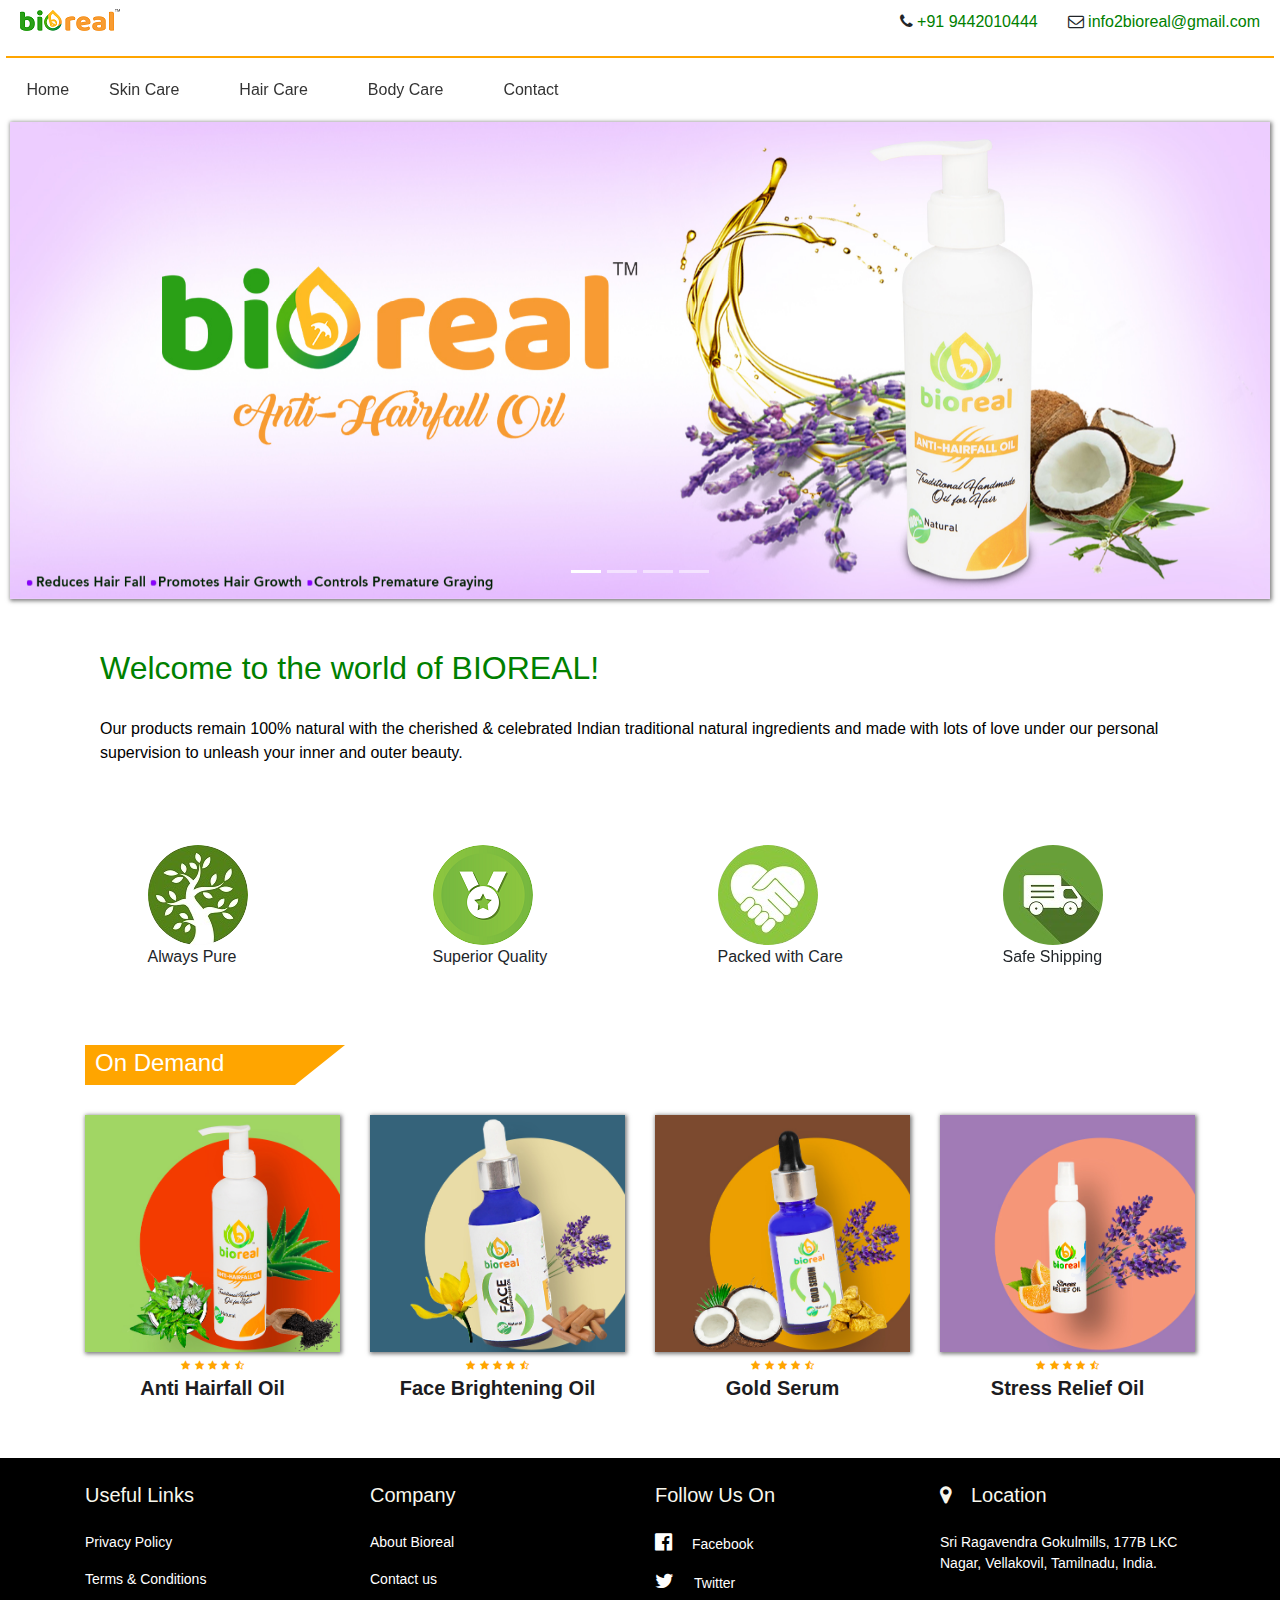
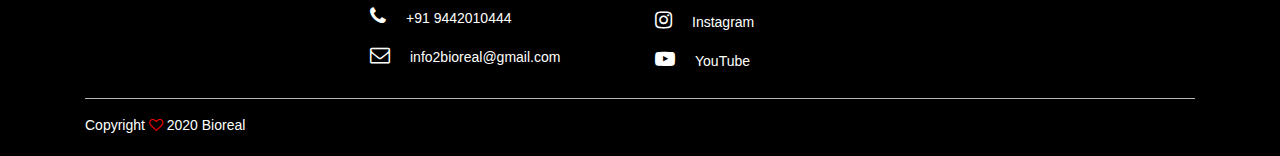
<file: index.html>
<!DOCTYPE html>
<html>
<head>
	<title>Bioreal</title>
	<link rel="stylesheet" type="text/css" href="style.css">
	<link rel="stylesheet" type="text/css" href="https://stackpath.bootstrapcdn.com/font-awesome/4.7.0/css/font-awesome.min.css">
	<link rel="stylesheet" href="https://stackpath.bootstrapcdn.com/bootstrap/4.4.1/css/bootstrap.min.css">
	<script src="https://code.jquery.com/jquery-3.4.1.slim.min.js"></script>
	<script src="https://stackpath.bootstrapcdn.com/bootstrap/4.4.1/js/bootstrap.min.js"></script>

	<!---Single Product--->
	<meta charset="UTF-8">
  	<meta name="viewport" content="width=device-width, initial-scale=1">
  	<script>document.getElementsByTagName("html")[0].className += " js";</script>
</head>
<body>
	<div>
		<div>
			<header class="light">
			  <div>
			  	<ul style="white-space:nowrap; padding-right: 20px;" class="header-toplists">
			  		<li style="display:inline;">
			  			<a href="about.html#About_Tab"><img src="images/Bioreal.png" class="topimage"></a>
			  		</li>
			  		<li style="display:inline; float:right;  padding-top: 10px; padding-left: 30px;" class="header-lists">
			  			<i class="fa fa-envelope-o"><a href="mailto:info2bioreal@gmail.com" style="color: green;"></i> info2bioreal@gmail.com</a>
			  		</li>
			  		<li style="display:inline; float:right;  padding-top: 10px;" class="header-lists">
			  			<i class="fa fa-phone"><a href="tel:9442010444" style="color: green;"></i> +91 9442010444</a>
			  		</li>
			  	</ul>
			  </div>
			  
			  <nav role="navigation">
			    <a href="javascript:void(0);" class="ic menu" tabindex="1">
			      <span class="line"></span>
			      <span class="line"></span>
			      <span class="line"></span>
			    </a>
			    <a href="javascript:void(0);" class="ic close"></a>
			    <ul class="main-nav">		
			      <li class="top-level-link">
			        <a href="index.html#Home_Tab"><span>Home</span></a>      
			      </li>	      
			      <li class="top-level-link">
			        <a class="mega-menu" href="skincare.html#Skincare_Tab"><span>Skin Care</span></a>
			        <div class="sub-menu-block">
			          <div class="row">
			            <div class="col-md-4 col-lg-4 col-sm-4">
			              <h2 class="sub-menu-head">Serum</h2>
			              <ul class="sub-menu-lists">
			                <li><a href="skin_face-brightening-oil.html#Face_Brightening_Oil_Tab">Face Brightening Oil</a></li>
			                <li><a href="skin_gold-serum.html#Gold_Serum_Tab">Gold Serum</a></li>
			                <li><a href="skincare.html#Skincare_Tab">View All</a></li>
			              </ul>           
			            </div>
			            <div class="col-md-4 col-lg-4 col-sm-4">
			              <h2 class="sub-menu-head">Cleaner</h2>
			              <ul class="sub-menu-lists">
			              </ul>
			            </div>
			          </div>
			        </div>
			      </li>
			      <li class="top-level-link">
			        <li class="top-level-link">
			          <a class="mega-menu" href="haircare.html#Haircare_Tab"><span>Hair Care</span></a>
			          <div class="sub-menu-block">
			            <div class="row">
			              <div class="col-md-4 col-lg-4 col-sm-4">
			                <h2 class="sub-menu-head">Oil</h2>
			                <ul class="sub-menu-lists">
			                  <li><a href="hair_anti-hairfall-oil.html#Anti-Hairfall_Tab">Anti - Hairfall Oil</a></li>
			                  <li><a href="haircare.html#Haircare_Tab">View All</a></li>
			                </ul>           
			              </div>
			              <div class="col-md-4 col-lg-4 col-sm-4">
			                <h2 class="sub-menu-head">Shampoo</h2>
			                <ul class="sub-menu-lists">
			                </ul>
			              </div>
			            </div>
			          </div>
			        </li> 
			      </li>
			      <li class="top-level-link">
			        <a class="mega-menu" href="bodycare.html#Bodycare_Tab"><span>Body Care</span></a>
			        <div class="sub-menu-block">
			          <div class="row">
			            <div class="col-md-4 col-lg-4 col-sm-4">
			              <h2 class="sub-menu-head">Oil</h2>
			              <ul class="sub-menu-lists">
			                <li><a href="body_stress-relief-oil.html#body_stress-relief-oil_Tab">Stress Relief Oil</a></li>
			                <li><a href="bodycare.html#Bodycare_Tab">View All</a></li>
			              </ul>           
			            </div>
			          </div>
			        </div>
			      </li>
			      <li class="top-level-link">
			        <a href="contact.html#Contact_Tab"><span>Contact</span></a>      
			      </li>
			    </ul> 
			  </nav>
			</header>  
		</div>
	</div>

	<section class="header">
		<div class="slider">
			<div id="slider" class="carousel slide carousel-fade" data-ride="carousel">
			  <div class="carousel-inner">
			    <div class="carousel-item active">
			      <img src="images/Slider_01.jpg" class="d-block w-100">
			    </div>
			    <div class="carousel-item">
			      <img src="images/Slider_02.jpg" class="d-block w-100">
			    </div>
			    <div class="carousel-item">
			      <img src="images/Slider_03.jpg" class="d-block w-100">
			    </div>
			    <div class="carousel-item">
			      <img src="images/Slider_04.jpg" class="d-block w-100">
			    </div>
			    <ol class="carousel-indicators">
			        <li data-target="#slider" data-slide-to="0" class="active"></li>
			        <li data-target="#slider" data-slide-to="1"></li>
			        <li data-target="#slider" data-slide-to="2"></li>
			        <li data-target="#slider" data-slide-to="3"></li>
			     </ol>
			  </div>
			</div>
		</div>
	</section>

	<!-----Website Product Description------>
	<section class="product-description">
		<div class="mainpage-description" id="Home_Tab">
			<h2>Welcome to the world of BIOREAL!</h2>
			<p>Our products remain 100% natural with the cherished & celebrated Indian traditional natural ingredients and made with lots of love under our personal supervision to unleash your inner and outer beauty. </p>
		</div>
	</section>

	<!-----Features------->
	<section class="website-features">
		<div class="container">
			<div class="row">
				<div class="col-md-3 feature-box">
					<img src="images/tree.jpg">
					<div class="feature-text">
						<p>Always Pure</p>
					</div>
				</div>
				<div class="col-md-3 feature-box">
					<img src="images/Win.png">
					<div class="feature-text">
						<p>Superior Quality</p>
					</div>
				</div>
				<div class="col-md-3 feature-box">
					<img src="images/care.jpg">
					<div class="feature-text">
						<p>Packed with Care</p>
					</div>
				</div>
				<div class="col-md-3 feature-box">
					<img src="images/transport.jpg">
					<div class="feature-text">
						<p>Safe Shipping</p>
					</div>
				</div>
			</div>
		</div>
	</section>


	<!-----On Demand Products---------->
	<section class="on-demand">
		<div class="container">
			<div class="title-box-ourproducts">
				<h2>On Demand</h2>
			</div>
			<div class="row">
				<div class="col-md-3">
					<div class="product-top">
						<a href="hair_anti-hairfall-oil.html#Anti-Hairfall_Tab"><img src="images/Anti_Hairfall_Oil.jpg"></a>
					</div>

					<div class="product-bottom text-center">
						<i class="fa fa-star"></i>
						<i class="fa fa-star"></i>
						<i class="fa fa-star"></i>
						<i class="fa fa-star"></i>
						<i class="fa fa-star-half-o"></i>
						<h3>Anti Hairfall Oil</h3>		
					</div>
				</div>	

				<div class="col-md-3">
					<div class="product-top">
						<a href="skin_face-brightening-oil.html#Face_Brightening_Oil_Tab"><img src="images/Face_Brightening_Oil.jpg"></a>
					</div>

					<div class="product-bottom text-center">
						<i class="fa fa-star"></i>
						<i class="fa fa-star"></i>
						<i class="fa fa-star"></i>
						<i class="fa fa-star"></i>
						<i class="fa fa-star-half-o"></i>
						<h3>Face Brightening Oil</h3>
					</div>
				</div>	

				<div class="col-md-3">
					<div class="product-top">
						<a href="skin_gold-serum.html#Gold_Serum_Tab"><img src="images/Gold_Serum.jpg"></a>
					</div>

					<div class="product-bottom text-center">
						<i class="fa fa-star"></i>
						<i class="fa fa-star"></i>
						<i class="fa fa-star"></i>
						<i class="fa fa-star"></i>
						<i class="fa fa-star-half-o"></i>
						<h3>Gold Serum</h3>	
					</div>
				</div>		

				<div class="col-md-3">
					<div class="product-top">
						<a href="body_stress-relief-oil.html#body_stress-relief-oil_Tab"><img src="images/Stress_Relief_Oil.jpg"></a>
					</div>

					<div class="product-bottom text-center">
						<i class="fa fa-star"></i>
						<i class="fa fa-star"></i>
						<i class="fa fa-star"></i>
						<i class="fa fa-star"></i>
						<i class="fa fa-star-half-o"></i>
						<h3>Stress Relief Oil</h3>
					</div>
				</div>			
			</div>
		</div>
	</section>

	<!--------Footer---------->
	<section class="footer">
		<div class="container text-center">
			<div class="row">
				<div class="col-md-3">
					<h1>Useful Links</h1>
					<a href="privacy-policy.html#Privacy_Policy_Tab" style="color: white;"><p>Privacy Policy</p></a>
					<a href="terms-conditions.html#Terms_Conditions_Tab" style="color: white;"><p>Terms & Conditions</p></a>
				</div>

				<div class="col-md-3">
					<h1>Company</h1>
					<a href="about.html#About_Tab" style="color: white;"><p>About Bioreal</p></a>
					<a href="contact.html#Contact_Tab" style="color: white;"><p>Contact us</p></a>
					<p><i class="fa fa-phone"><a href="tel:9442010444" style="color: white"></i>+91 9442010444</a></p>
					<p><i class="fa fa-envelope-o"><a href="mailto:info2bioreal@gmail.com" style="color: white"></i>info2bioreal@gmail.com</a></p>
				</div>

				<div class="col-md-3">
					<h1>Follow Us On</h1>
					<a href="https://m.facebook.com/Bioreal-115041203214057/?ref=bookmarks" style="color: white;"><p><i class="fa fa-facebook-official"></i>Facebook</p></a>
					<a href="" style="color: white;"><p><i class="fa fa-twitter"></i>Twitter</p>
					<a href="https://www.instagram.com/invites/contact/?i=bvmhtpvtgi7e&utm_content=7ku4wfk" style="color: white;"><p><i class="fa fa-instagram"></i>Instagram</p></a>
					<a href="" style="color: white;"><p><i class="fa fa-youtube-play"></i>YouTube</p></a>
				</div>

				<div class="col-md-3">
					<h1><i class="fa fa-map-marker"></i>Location</h1>
					<p>Sri Ragavendra Gokulmills, 177B LKC Nagar, Vellakovil, Tamilnadu, India.</p>
				</div>
			</div>
			<hr>
			<p class="copyright">Copyright <i class="fa fa-heart-o"></i> 2020 Bioreal</p>
		</div>
	</section>

	<script>
		function openmenu()
		{
			document.getElementById('side-menu').style.display="block";
			document.getElementById('menu-btn').style.display="none";
			document.getElementById('close-btn').style.display="block";
		}
		function closemenu()
		{
			document.getElementById('side-menu').style.display="none";
			document.getElementById('menu-btn').style.display="block";
			document.getElementById('close-btn').style.display="none";
		}
	</script>

	<!---Single Product JS---->
	<script src="util.js"></script>
	<script src="main.js"></script>
</body>
</html>
</file>
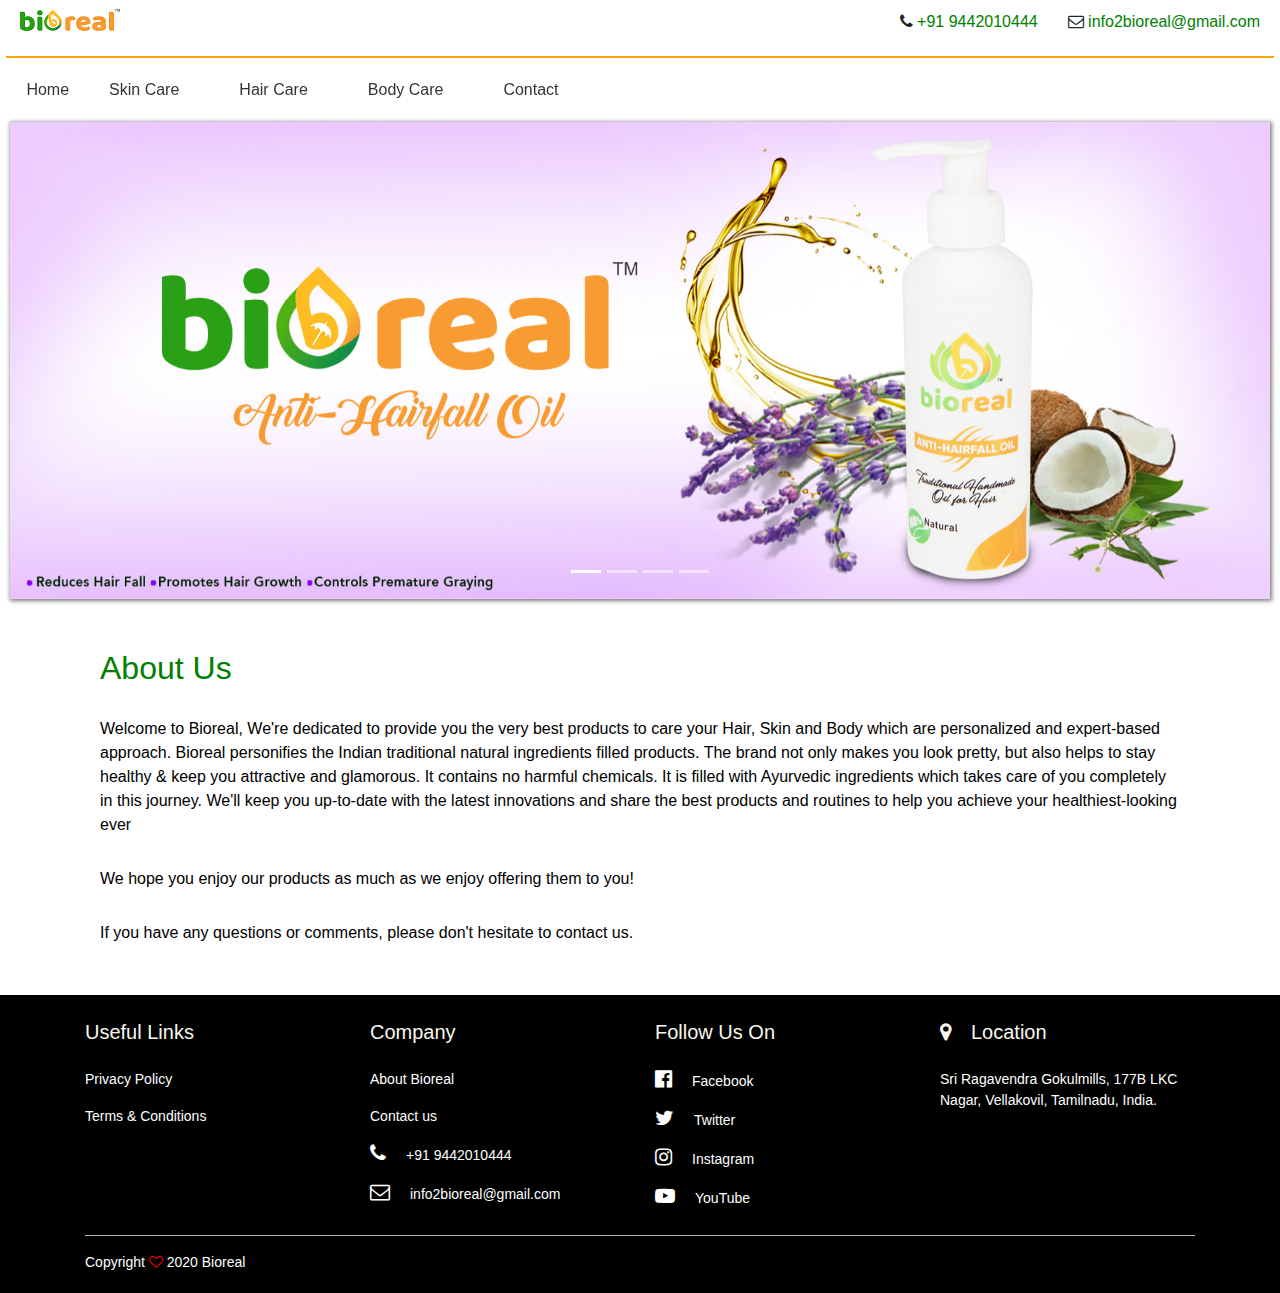
<file: about.html>
<!DOCTYPE html>
<html>
<head>
	<title>About Bioreal</title>
	<link rel="stylesheet" type="text/css" href="style.css">
	<link rel="stylesheet" type="text/css" href="https://stackpath.bootstrapcdn.com/font-awesome/4.7.0/css/font-awesome.min.css">
	<link rel="stylesheet" href="https://stackpath.bootstrapcdn.com/bootstrap/4.4.1/css/bootstrap.min.css">
	<script src="https://code.jquery.com/jquery-3.4.1.slim.min.js"></script>
	<script src="https://stackpath.bootstrapcdn.com/bootstrap/4.4.1/js/bootstrap.min.js"></script>

	<!---Single Product--->
	<meta charset="UTF-8">
  	<meta name="viewport" content="width=device-width, initial-scale=1">
  	<script>document.getElementsByTagName("html")[0].className += " js";</script>
</head>
<body>
	<div>
		<div>
			<header class="light">
			  <div>
			  	<ul style="white-space:nowrap; padding-right: 20px;" class="header-toplists">
			  		<li style="display:inline;">
			  			<a href="about.html#About_Tab"><img src="images/Bioreal.png" class="topimage"></a>
			  		</li>
			  		<li style="display:inline; float:right;  padding-top: 10px; padding-left: 30px;" class="header-lists">
			  			<i class="fa fa-envelope-o"><a href="mailto:info2bioreal@gmail.com" style="color: green;"></i> info2bioreal@gmail.com</a>
			  		</li>
			  		<li style="display:inline; float:right;  padding-top: 10px;" class="header-lists">
			  			<i class="fa fa-phone"><a href="tel:9442010444" style="color: green;"></i> +91 9442010444</a>
			  		</li>
			  	</ul>
			  </div>
			  
			  <nav role="navigation">
			    <a href="javascript:void(0);" class="ic menu" tabindex="1">
			      <span class="line"></span>
			      <span class="line"></span>
			      <span class="line"></span>
			    </a>
			    <a href="javascript:void(0);" class="ic close"></a>
			    <ul class="main-nav">	
			      <li class="top-level-link">
			        <a href="index.html#Home_Tab"><span>Home</span></a>      
			      </li>			      
			      <li class="top-level-link">
			        <a class="mega-menu" href="skincare.html#Skincare_Tab"><span>Skin Care</span></a>
			        <div class="sub-menu-block">
			          <div class="row">
			            <div class="col-md-4 col-lg-4 col-sm-4">
			              <h2 class="sub-menu-head">Serum</h2>
			              <ul class="sub-menu-lists">
			                <li><a href="skin_face-brightening-oil.html#Face_Brightening_Oil_Tab#Haircare_Tab">Face Brightening Oil</a></li>
			                <li><a href="skin_gold-serum.html#Gold_Serum_Tab">Gold Serum</a></li>
			                <li><a href="skincare.html#Skincare_Tab">View All</a></li>
			              </ul>           
			            </div>
			            <div class="col-md-4 col-lg-4 col-sm-4">
			              <h2 class="sub-menu-head">Cleaner</h2>
			              <ul class="sub-menu-lists">
			              </ul>
			            </div>
			          </div>
			        </div>
			      </li>
			      <li class="top-level-link">
			        <li class="top-level-link">
			          <a class="mega-menu" href="haircare.html#Haircare_Tab"><span>Hair Care</span></a>
			          <div class="sub-menu-block">
			            <div class="row">
			              <div class="col-md-4 col-lg-4 col-sm-4">
			                <h2 class="sub-menu-head">Oil</h2>
			                <ul class="sub-menu-lists">
			                  <li><a href="hair_anti-hairfall-oil.html#Anti-Hairfall_Tab">Anti - Hairfall Oil</a></li>
			                  <li><a href="haircare.html#Haircare_Tab">View All</a></li>
			                </ul>           
			              </div>
			              <div class="col-md-4 col-lg-4 col-sm-4">
			                <h2 class="sub-menu-head">Shampoo</h2>
			                <ul class="sub-menu-lists">
			                </ul>
			              </div>
			            </div>
			          </div>
			        </li> 
			      </li>
			      <li class="top-level-link">
			        <a class="mega-menu" href="bodycare.html#Bodycare_Tab"><span>Body Care</span></a>
			        <div class="sub-menu-block">
			          <div class="row">
			            <div class="col-md-4 col-lg-4 col-sm-4">
			              <h2 class="sub-menu-head">Oil</h2>
			              <ul class="sub-menu-lists">
			                <li><a href="body_stress-relief-oil.html#body_stress-relief-oil_Tab">Stress Relief Oil</a></li>
			                <li><a href="bodycare.html#Bodycare_Tab">View All</a></li>
			              </ul>           
			            </div>
			          </div>
			        </div>
			      </li>
			      <li class="top-level-link">
			        <a href="contact.html#Contact_Tab"><span>Contact</span></a>      
			      </li>
			    </ul> 
			  </nav>
			</header>  
		</div>
	</div>

	<section class="header">
		<div class="slider">
			<div id="slider" class="carousel slide carousel-fade" data-ride="carousel">
			  <div class="carousel-inner">
			    <div class="carousel-item active">
			      <img src="images/Slider_01.jpg" class="d-block w-100">
			    </div>
			    <div class="carousel-item">
			      <img src="images/Slider_02.jpg" class="d-block w-100">
			    </div>
			    <div class="carousel-item">
			      <img src="images/Slider_03.jpg" class="d-block w-100">
			    </div>
			    <div class="carousel-item">
			      <img src="images/Slider_04.jpg" class="d-block w-100">
			    </div>
			    <ol class="carousel-indicators">
			        <li data-target="#slider" data-slide-to="0" class="active"></li>
			        <li data-target="#slider" data-slide-to="1"></li>
			        <li data-target="#slider" data-slide-to="2"></li>
			        <li data-target="#slider" data-slide-to="3"></li>
			     </ol>
			  </div>
			</div>
		</div>
	</section>

	<!-----About us content------>
	<section class="product-description" id="About_Tab">
		<div class="mainpage-description">
			<h2>About Us</h2>
			<p>Welcome to Bioreal, We're dedicated to provide you the very best products to care your Hair, Skin and Body which are personalized and expert-based approach. Bioreal personifies the Indian traditional natural ingredients filled products. The brand not only makes you look pretty, but also helps to stay healthy & keep you attractive and glamorous. It contains no harmful chemicals. It is filled with Ayurvedic ingredients which takes care of you completely in this journey. We'll keep you up-to-date with the latest innovations and share the best products and routines to help you achieve your healthiest-looking ever</p>
			<p>We hope you enjoy our products as much as we enjoy offering them to you!</p>
			<p>If you have any questions or comments, please don't hesitate to contact us.</p>
		</div>
	</section>

	<!--------Footer---------->
	<section class="footer">
		<div class="container text-center">
			<div class="row">
				<div class="col-md-3">
					<h1>Useful Links</h1>
					<a href="privacy-policy.html#Privacy_Policy_Tab" style="color: white;"><p>Privacy Policy</p></a>
					<a href="terms-conditions.html#Terms_Conditions_Tab" style="color: white;"><p>Terms & Conditions</p></a>
				</div>

				<div class="col-md-3">
					<h1>Company</h1>
					<a href="about.html#About_Tab" style="color: white;"><p>About Bioreal</p></a>
					<a href="contact.html#Contact_Tab" style="color: white;"><p>Contact us</p></a>
					<p><i class="fa fa-phone"><a href="tel:9442010444" style="color: white"></i>+91 9442010444</a></p>
					<p><i class="fa fa-envelope-o"><a href="mailto:info2bioreal@gmail.com" style="color: white"></i>info2bioreal@gmail.com</a></p>
				</div>

				<div class="col-md-3">
					<h1>Follow Us On</h1>
					<a href="https://m.facebook.com/Bioreal-115041203214057/?ref=bookmarks" style="color: white;"><p><i class="fa fa-facebook-official"></i>Facebook</p></a>
					<a href="" style="color: white;"><p><i class="fa fa-twitter"></i>Twitter</p>
					<a href="https://www.instagram.com/invites/contact/?i=bvmhtpvtgi7e&utm_content=7ku4wfk" style="color: white;"><p><i class="fa fa-instagram"></i>Instagram</p></a>
					<a href="" style="color: white;"><p><i class="fa fa-youtube-play"></i>YouTube</p></a>
				</div>

				<div class="col-md-3">
					<h1><i class="fa fa-map-marker"></i>Location</h1>
					<p>Sri Ragavendra Gokulmills, 177B LKC Nagar, Vellakovil, Tamilnadu, India.</p>
				</div>
			</div>
			<hr>
			<p class="copyright">Copyright <i class="fa fa-heart-o"></i> 2020 Bioreal</p>
		</div>
	</section>

	<script>
		function openmenu()
		{
			document.getElementById('side-menu').style.display="block";
			document.getElementById('menu-btn').style.display="none";
			document.getElementById('close-btn').style.display="block";
		}
		function closemenu()
		{
			document.getElementById('side-menu').style.display="none";
			document.getElementById('menu-btn').style.display="block";
			document.getElementById('close-btn').style.display="none";
		}
	</script>

	<!---Single Product JS---->
	<script src="util.js"></script>
	<script src="main.js"></script>
</body>
</html>
</file>
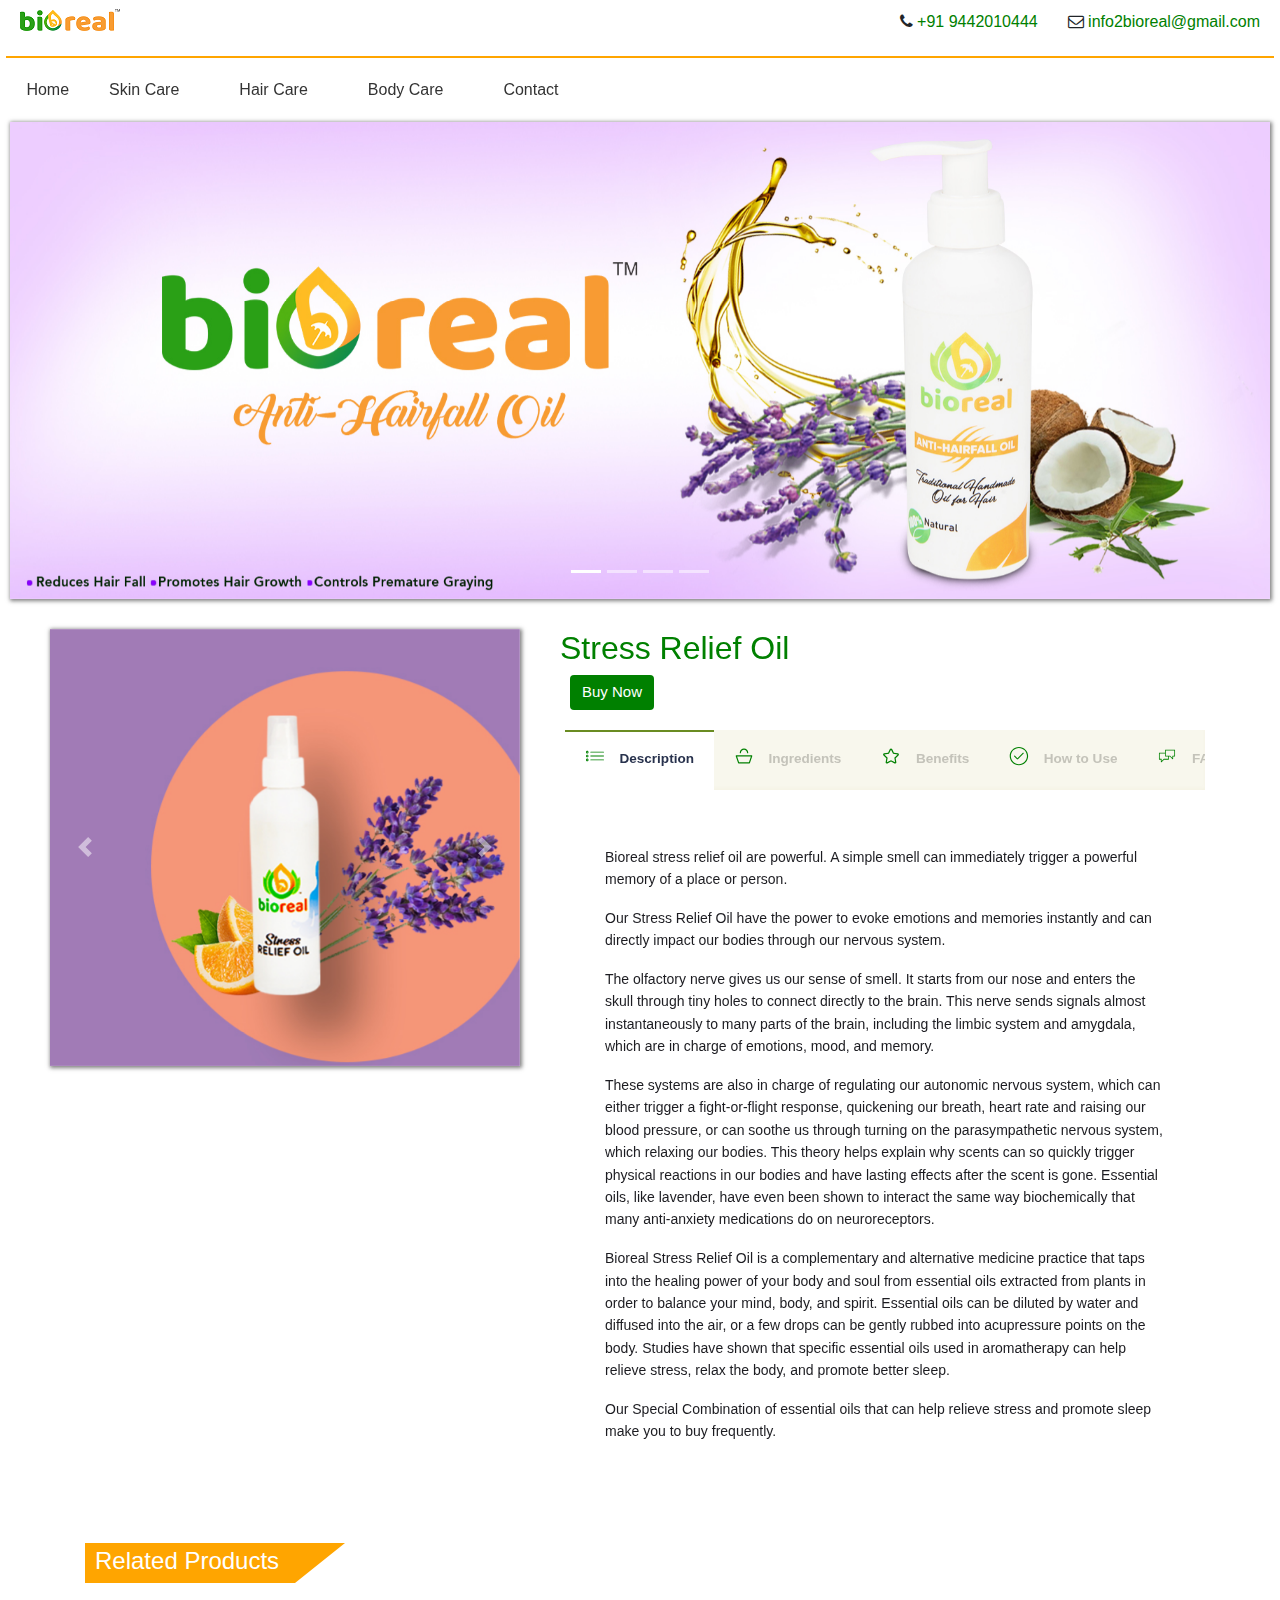
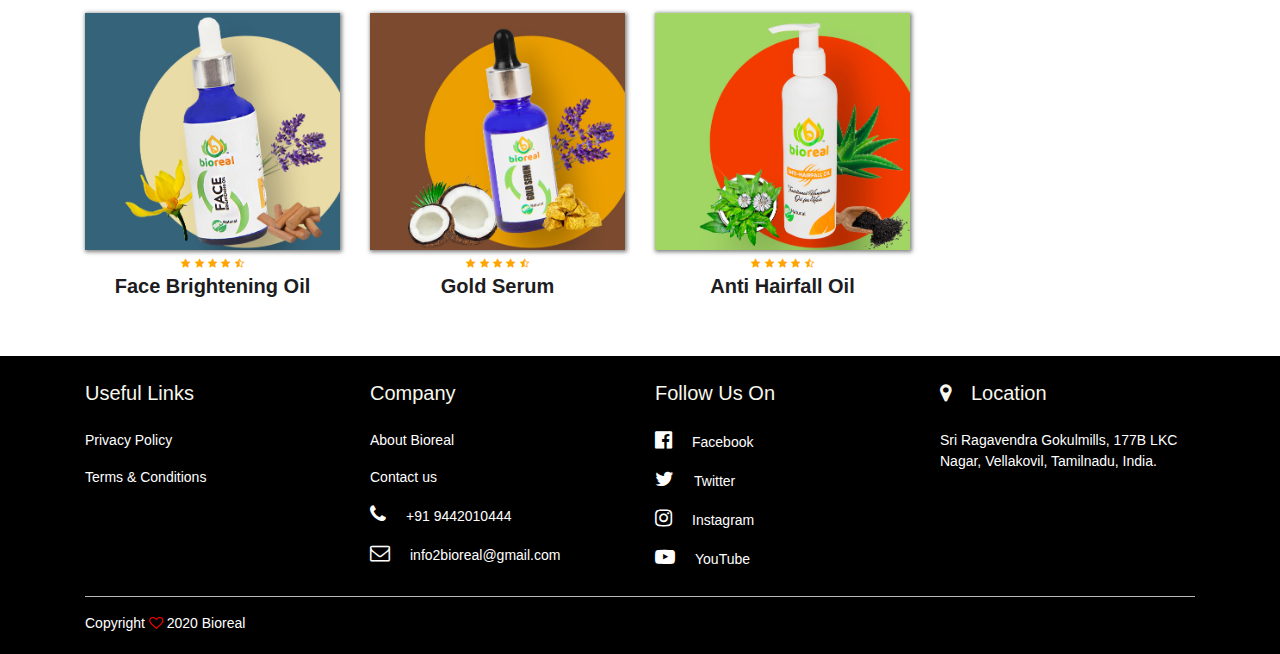
<file: body_stress-relief-oil.html>
<!DOCTYPE html>
<html>
<head>
	<title>Stress Relief Oil - Bioreal</title>
	<link rel="stylesheet" type="text/css" href="style.css">
	<link rel="stylesheet" type="text/css" href="https://stackpath.bootstrapcdn.com/font-awesome/4.7.0/css/font-awesome.min.css">
	<link rel="stylesheet" href="https://stackpath.bootstrapcdn.com/bootstrap/4.4.1/css/bootstrap.min.css">
	<script src="https://code.jquery.com/jquery-3.4.1.slim.min.js"></script>
	<script src="https://stackpath.bootstrapcdn.com/bootstrap/4.4.1/js/bootstrap.min.js"></script>

	<!---Single Product--->
	<meta charset="UTF-8">
  	<meta name="viewport" content="width=device-width, initial-scale=1">
  	<script>document.getElementsByTagName("html")[0].className += " js";</script>
</head>
<body>
	<div>
		<div>
			<header class="light">
			  <div>
			  	<ul style="white-space:nowrap; padding-right: 20px;" class="header-toplists">
			  		<li style="display:inline;">
			  			<a href="about.html#About_Tab"><img src="images/Bioreal.png" class="topimage"></a>
			  		</li>
			  		<li style="display:inline; float:right;  padding-top: 10px; padding-left: 30px;" class="header-lists">
			  			<i class="fa fa-envelope-o"><a href="mailto:info2bioreal@gmail.com" style="color: green;"></i> info2bioreal@gmail.com</a>
			  		</li>
			  		<li style="display:inline; float:right;  padding-top: 10px;" class="header-lists">
			  			<i class="fa fa-phone"><a href="tel:9442010444" style="color: green;"></i> +91 9442010444</a>
			  		</li>
			  	</ul>
			  </div>
			  
			  <nav role="navigation">
			    <a href="javascript:void(0);" class="ic menu" tabindex="1">
			      <span class="line"></span>
			      <span class="line"></span>
			      <span class="line"></span>
			    </a>
			    <a href="javascript:void(0);" class="ic close"></a>
			    <ul class="main-nav">			
			      <li class="top-level-link">
			        <a href="index.html#Home_Tab"><span>Home</span></a>      
			      </li>	      
			      <li class="top-level-link">
			        <a class="mega-menu" href="skincare.html#Skincare_Tab"><span>Skin Care</span></a>
			        <div class="sub-menu-block">
			          <div class="row">
			            <div class="col-md-4 col-lg-4 col-sm-4">
			              <h2 class="sub-menu-head">Serum</h2>
			              <ul class="sub-menu-lists">
			                <li><a href="skin_face-brightening-oil.html#Face_Brightening_Oil_Tab">Face Brightening Oil</a></li>
			                <li><a href="skin_gold-serum.html#Gold_Serum_Tab">Gold Serum</a></li>
			                <li><a href="skincare.html#Skincare_Tab">View All</a></li>
			              </ul>           
			            </div>
			            <div class="col-md-4 col-lg-4 col-sm-4">
			              <h2 class="sub-menu-head">Cleaner</h2>
			              <ul class="sub-menu-lists">
			              </ul>
			            </div>
			          </div>
			        </div>
			      </li>
			      <li class="top-level-link">
			        <li class="top-level-link">
			          <a class="mega-menu" href="haircare.html#Haircare_Tab"><span>Hair Care</span></a>
			          <div class="sub-menu-block">
			            <div class="row">
			              <div class="col-md-4 col-lg-4 col-sm-4">
			                <h2 class="sub-menu-head">Oil</h2>
			                <ul class="sub-menu-lists">
			                  <li><a href="hair_anti-hairfall-oil.html#Anti-Hairfall_Tab">Anti - Hairfall Oil</a></li>
			                  <li><a href="haircare.html#Haircare_Tab">View All</a></li>
			                </ul>           
			              </div>
			              <div class="col-md-4 col-lg-4 col-sm-4">
			                <h2 class="sub-menu-head">Shampoo</h2>
			                <ul class="sub-menu-lists">
			                </ul>
			              </div>
			            </div>
			          </div>
			        </li> 
			      </li>
			      <li class="top-level-link">
			        <a class="mega-menu" href="bodycare.html#Bodycare_Tab"><span>Body Care</span></a>
			        <div class="sub-menu-block">
			          <div class="row">
			            <div class="col-md-4 col-lg-4 col-sm-4">
			              <h2 class="sub-menu-head">Oil</h2>
			              <ul class="sub-menu-lists">
			                <li><a href="body_stress-relief-oil.html#body_stress-relief-oil_Tab">Stress Relief Oil</a></li>
			                <li><a href="bodycare.html#Bodycare_Tab">View All</a></li>
			              </ul>           
			            </div>
			          </div>
			        </div>
			      </li>
			      <li class="top-level-link">
			        <a href="contact.html#Contact_Tab"><span>Contact</span></a>      
			      </li>
			    </ul> 
			  </nav>
			</header>  
		</div>
	</div>

	<section class="header">
		<div class="slider">
			<div id="slider" class="carousel slide carousel-fade" data-ride="carousel">
			  <div class="carousel-inner">
			    <div class="carousel-item active">
			      <img src="images/Slider_01.jpg" class="d-block w-100">
			    </div>
			    <div class="carousel-item">
			      <img src="images/Slider_02.jpg" class="d-block w-100">
			    </div>
			    <div class="carousel-item">
			      <img src="images/Slider_03.jpg" class="d-block w-100">
			    </div>
			    <div class="carousel-item">
			      <img src="images/Slider_04.jpg" class="d-block w-100">
			    </div>
			    <ol class="carousel-indicators">
			        <li data-target="#slider" data-slide-to="0" class="active"></li>
			        <li data-target="#slider" data-slide-to="1"></li>
			        <li data-target="#slider" data-slide-to="2"></li>
			        <li data-target="#slider" data-slide-to="3"></li>
			     </ol>
			  </div>
			</div>
		</div>
	</section>

	<!--------Bodycare Product Image------>
	<section class="single-product" id="body_stress-relief-oil_Tab">
		<div class="productcontainer">
			<div class="row">
				<div class="col-md-5">
					<div id="product-slider" class="carousel slide carousel-fade" data-ride="carousel">
					  <div class="carousel-inner">
					    <div class="carousel-item active">
					      <img src="images/Stress_Relief_Oil.jpg" class="d-block">
					    </div>
					    <div class="carousel-item">
					      <img src="images/Stress_Relief_Oil.jpg" class="d-block">
					    </div>
					    <div class="carousel-item">
					      <img src="images/Stress_Relief_Oil.jpg" class="d-block">
					    </div>
					    <div class="carousel-item">
					      <img src="images/Stress_Relief_Oil.jpg" class="d-block">
					    </div>

					    <a class="carousel-control-prev" href="#product-slider" role="button" data-slide="prev">
					        <span class="carousel-control-prev-icon" aria-hidden="true"></span>
					        <span class="sr-only product-controls">Previous</span>
					      </a>
					      <a class="carousel-control-next" href="#product-slider" role="button" data-slide="next">
					        <span class="carousel-control-next-icon" aria-hidden="true"></span>
					        <span class="sr-only product-controls">Next</span>
					      </a>
					  </div>
					</div>
				</div>

				<div class="col-md-7">
					<h2 class="productname">Stress Relief Oil</h2>
					<button type="button" class="btn btn-primary"><a href="https://www.amazon.in/dp/B07ZT9NJ4J/ref=cm_sw_r_wa_apa_i_HlVkEbY8VSEZ9" style="color: white;">Buy Now</a></button>
					<!--------Bodycare Product - Face Brightening Oil------>
						<div class="cd-tabs cd-tabs--vertical container max-width-md margin-top-xl margin-bottom-lg js-cd-tabs">
					    <nav class="cd-tabs__navigation">
					      <ul class="cd-tabs__list">
					        <li>
					          <a href="#tab-inbox" class="cd-tabs__item cd-tabs__item--selected">
					            <svg aria-hidden="true" class="icon icon--xs svg-icon">
					            	<path fill="none" d="M2.25,12.584c-0.713,0-1.292,0.578-1.292,1.291s0.579,1.291,1.292,1.291c0.713,0,1.292-0.578,1.292-1.291S2.963,12.584,2.25,12.584z M2.25,14.307c-0.238,0-0.43-0.193-0.43-0.432s0.192-0.432,0.43-0.432c0.238,0,0.431,0.193,0.431,0.432S2.488,14.307,2.25,14.307z M5.694,6.555H18.61c0.237,0,0.431-0.191,0.431-0.43s-0.193-0.431-0.431-0.431H5.694c-0.238,0-0.43,0.192-0.43,0.431S5.457,6.555,5.694,6.555z M2.25,8.708c-0.713,0-1.292,0.578-1.292,1.291c0,0.715,0.579,1.292,1.292,1.292c0.713,0,1.292-0.577,1.292-1.292C3.542,9.287,2.963,8.708,2.25,8.708z M2.25,10.43c-0.238,0-0.43-0.192-0.43-0.431c0-0.237,0.192-0.43,0.43-0.43c0.238,0,0.431,0.192,0.431,0.43C2.681,10.238,2.488,10.43,2.25,10.43z M18.61,9.57H5.694c-0.238,0-0.43,0.192-0.43,0.43c0,0.238,0.192,0.431,0.43,0.431H18.61c0.237,0,0.431-0.192,0.431-0.431C19.041,9.762,18.848,9.57,18.61,9.57z M18.61,13.443H5.694c-0.238,0-0.43,0.193-0.43,0.432s0.192,0.432,0.43,0.432H18.61c0.237,0,0.431-0.193,0.431-0.432S18.848,13.443,18.61,13.443z M2.25,4.833c-0.713,0-1.292,0.578-1.292,1.292c0,0.713,0.579,1.291,1.292,1.291c0.713,0,1.292-0.578,1.292-1.291C3.542,5.412,2.963,4.833,2.25,4.833z M2.25,6.555c-0.238,0-0.43-0.191-0.43-0.43s0.192-0.431,0.43-0.431c0.238,0,0.431,0.192,0.431,0.431S2.488,6.555,2.25,6.555z"></path>
					            </svg>
					            <span>Description</span>
					          </a>
					        </li>

					        <li>
					          <a href="#tab-new" class="cd-tabs__item">
					            <svg aria-hidden="true" class="icon icon--xs svg-icon">
					            	<path fill="none" d="M17.696,9.368H2.305c-0.189,0-0.367,0.092-0.478,0.245c-0.11,0.155-0.141,0.352-0.08,0.532l2.334,6.918c0.081,0.238,0.305,0.4,0.556,0.4h10.735c0.253,0,0.478-0.162,0.557-0.402l2.323-6.917c0.062-0.179,0.03-0.376-0.079-0.531C18.062,9.459,17.886,9.368,17.696,9.368z M14.95,16.287H5.062l-1.938-5.743h13.753L14.95,16.287z"></path>
												<path fill="none" d="M6.345,7.369c0.325,0,0.588-0.263,0.588-0.588c0-1.691,1.376-3.067,3.067-3.067c1.691,0,3.067,1.376,3.067,3.067c0,0.325,0.264,0.588,0.588,0.588c0.326,0,0.589-0.263,0.589-0.588c0-2.34-1.904-4.243-4.244-4.243c-2.34,0-4.244,1.903-4.244,4.243C5.757,7.106,6.02,7.369,6.345,7.369z"></path>
					            </svg>
					            <span>Ingredients</span>
					          </a>
					        </li>

					        <li>
					          <a href="#tab-gallery" class="cd-tabs__item">
					            <svg  aria-hidden="true" class="icon icon--xs svg-icon">
												<path fill="none" d="M16.85,7.275l-3.967-0.577l-1.773-3.593c-0.208-0.423-0.639-0.69-1.11-0.69s-0.902,0.267-1.11,0.69L7.116,6.699L3.148,7.275c-0.466,0.068-0.854,0.394-1,0.842c-0.145,0.448-0.023,0.941,0.314,1.27l2.871,2.799l-0.677,3.951c-0.08,0.464,0.112,0.934,0.493,1.211c0.217,0.156,0.472,0.236,0.728,0.236c0.197,0,0.396-0.048,0.577-0.143l3.547-1.864l3.548,1.864c0.18,0.095,0.381,0.143,0.576,0.143c0.256,0,0.512-0.08,0.729-0.236c0.381-0.277,0.572-0.747,0.492-1.211l-0.678-3.951l2.871-2.799c0.338-0.329,0.459-0.821,0.314-1.27C17.705,7.669,17.316,7.343,16.85,7.275z M13.336,11.754l0.787,4.591l-4.124-2.167l-4.124,2.167l0.788-4.591L3.326,8.5l4.612-0.67l2.062-4.177l2.062,4.177l4.613,0.67L13.336,11.754z"></path>
											</svg>
					            <span>Benefits</span>
					          </a>
					        </li>

					        <li>
					          <a href="#tab-store" class="cd-tabs__item">
					            <svg aria-hidden="true" class="icon icon--xs svg-icon">
					            	<path fill="none" d="M9.917,0.875c-5.086,0-9.208,4.123-9.208,9.208c0,5.086,4.123,9.208,9.208,9.208s9.208-4.122,9.208-9.208
													C19.125,4.998,15.003,0.875,9.917,0.875z M9.917,18.141c-4.451,0-8.058-3.607-8.058-8.058s3.607-8.057,8.058-8.057
													c4.449,0,8.057,3.607,8.057,8.057S14.366,18.141,9.917,18.141z M13.851,6.794l-5.373,5.372L5.984,9.672
													c-0.219-0.219-0.575-0.219-0.795,0c-0.219,0.22-0.219,0.575,0,0.794l2.823,2.823c0.02,0.028,0.031,0.059,0.055,0.083
													c0.113,0.113,0.263,0.166,0.411,0.162c0.148,0.004,0.298-0.049,0.411-0.162c0.024-0.024,0.036-0.055,0.055-0.083l5.701-5.7
													c0.219-0.219,0.219-0.575,0-0.794C14.425,6.575,14.069,6.575,13.851,6.794z"></path>
					            </svg>
					            <span>How to Use</span>
					          </a>
					        </li>

					        <li>
					          <a href="#tab-settings" class="cd-tabs__item">
					            <svg aria-hidden="true" class="icon icon--xs svg-icon">
					            	<path d="M17.659,3.681H8.468c-0.211,0-0.383,0.172-0.383,0.383v2.681H2.341c-0.21,0-0.383,0.172-0.383,0.383v6.126c0,0.211,0.172,0.383,0.383,0.383h1.532v2.298c0,0.566,0.554,0.368,0.653,0.27l2.569-2.567h4.437c0.21,0,0.383-0.172,0.383-0.383v-2.681h1.013l2.546,2.567c0.242,0.249,0.652,0.065,0.652-0.27v-2.298h1.533c0.211,0,0.383-0.172,0.383-0.382V4.063C18.042,3.853,17.87,3.681,17.659,3.681 M11.148,12.87H6.937c-0.102,0-0.199,0.04-0.27,0.113l-2.028,2.025v-1.756c0-0.211-0.172-0.383-0.383-0.383H2.724V7.51h5.361v2.68c0,0.21,0.172,0.382,0.383,0.382h2.68V12.87z M17.276,9.807h-1.533c-0.211,0-0.383,0.172-0.383,0.383v1.755L13.356,9.92c-0.07-0.073-0.169-0.113-0.27-0.113H8.851v-5.36h8.425V9.807z"></path>
					            </svg>
					            <span>FAQs</span>
					          </a>
					        </li>
					      </ul> <!-- cd-tabs__list -->
					    </nav>

					    <ul class="cd-tabs__panels">
					      <li id="tab-inbox" class="cd-tabs__panel cd-tabs__panel--selected text-component">
					        <p>Bioreal stress relief oil are powerful. A simple smell can immediately trigger a powerful memory of a place or person.</p>
					        <p>Our Stress Relief Oil have the power to evoke emotions and memories instantly and can directly impact our bodies through our nervous system.</p>
					        <p>The olfactory nerve gives us our sense of smell. It starts from our nose and enters the skull through tiny holes to connect directly to the brain. This nerve sends signals almost instantaneously to many parts of the brain, including the limbic system and amygdala, which are in charge of emotions, mood, and memory.</p>
					        <p>These systems are also in charge of regulating our autonomic nervous system, which can either trigger a fight-or-flight response, quickening our breath, heart rate and raising our blood pressure, or can soothe us through turning on the parasympathetic nervous system, which relaxing our bodies. This theory helps explain why scents can so quickly trigger physical reactions in our bodies and have lasting effects after the scent is gone. Essential oils, like lavender, have even been shown to interact the same way biochemically that many anti-anxiety medications do on neuroreceptors.</p>
					        <p>Bioreal Stress Relief Oil is a complementary and alternative medicine practice that taps into the healing power of your body and soul from essential oils extracted from plants in order to balance your mind, body, and spirit. Essential oils can be diluted by water and diffused into the air, or a few drops can be gently rubbed into acupressure points on the body. Studies have shown that specific essential oils used in aromatherapy can help relieve stress, relax the body, and promote better sleep.</p>
					        <p>Our Special Combination of essential oils that can help relieve stress and promote sleep make you to buy frequently.
					        </p>
 						  </li>

					      <li id="tab-new" class="cd-tabs__panel text-component">
					        <p>Ylang Ylang Oil</p>
							<p>Lavender Oil</p>
							<p>Rosemary Oil</p>
							<p>Lemon Oil</p>
							<p>Orange Oil</p>
					      </li>

					      <li id="tab-gallery" class="cd-tabs__panel text-component">
					        <p>Refreshes the Body</p>
					        <p>Brings good Sleep</p>
					        <p>Makes to feel better</p>
					        <p>Increases the confidence</p>
					      </li>

					      <li id="tab-store" class="cd-tabs__panel text-component">
					        <p>Apply 4 to 5ml on your Head and make gentle Massage for 2 to 3 Minutes.</p>
							<p>Take rest for 10 -15 minutes.</p>
					      </li>

					      <li id="tab-settings" class="cd-tabs__panel text-component">
					        <p></p>
					      </li>

					      <li id="tab-trash" class="cd-tabs__panel text-component">
					        <p></p>
					      		</li>
					    	</ul> 
					  	</div>
				</div>
			</div>
		</div>
	</section>

	<!-------Similar Products-------->
	<section class="on-demand">
			<div class="container">
				<div class="title-box-ourproducts">
					<h2>Related Products</h2>
				</div>
				<div class="row">
					<div class="col-md-3">
						<div class="product-top">
							<a href="skin_face-brightening-oil.html#Face_Brightening_Oil_Tab"><img src="images/Face_Brightening_Oil.jpg"></a>
						</div>

						<div class="product-bottom text-center">
							<i class="fa fa-star"></i>
							<i class="fa fa-star"></i>
							<i class="fa fa-star"></i>
							<i class="fa fa-star"></i>
							<i class="fa fa-star-half-o"></i>
							<h3>Face Brightening Oil</h3>
						</div>
					</div>	
					
					<div class="col-md-3">
						<div class="product-top">
							<a href="skin_gold-serum.html#Gold_Serum_Tab"><img src="images/Gold_Serum.jpg"></a>
						</div>

						<div class="product-bottom text-center">
							<i class="fa fa-star"></i>
							<i class="fa fa-star"></i>
							<i class="fa fa-star"></i>
							<i class="fa fa-star"></i>
							<i class="fa fa-star-half-o"></i>
							<h3>Gold Serum</h3>	
						</div>
					</div>

					<div class="col-md-3">
						<div class="product-top">
							<a href="hair_anti-hairfall-oil.html#Anti-Hairfall_Tab"><img src="images/Anti_Hairfall_Oil.jpg"></a>
						</div>
						<div class="product-bottom text-center">
							<i class="fa fa-star"></i>
							<i class="fa fa-star"></i>
							<i class="fa fa-star"></i>
							<i class="fa fa-star"></i>
							<i class="fa fa-star-half-o"></i>
							<h3>Anti Hairfall Oil</h3>		
						</div>
					</div>	
								
				</div>
			</div>
	</section>

	
	<!--------Footer---------->
	<section class="footer">
		<div class="container text-center">
			<div class="row">
				<div class="col-md-3">
					<h1>Useful Links</h1>
					<a href="privacy-policy.html#Privacy_Policy_Tab" style="color: white;"><p>Privacy Policy</p></a>
					<a href="terms-conditions.html#Terms_Conditions_Tab" style="color: white;"><p>Terms & Conditions</p></a>
				</div>

				<div class="col-md-3">
					<h1>Company</h1>
					<a href="about.html#About_Tab" style="color: white;"><p>About Bioreal</p></a>
					<a href="contact.html#Contact_Tab" style="color: white;"><p>Contact us</p></a>
					<p><i class="fa fa-phone"><a href="tel:9442010444" style="color: white"></i>+91 9442010444</a></p>
					<p><i class="fa fa-envelope-o"><a href="mailto:info2bioreal@gmail.com" style="color: white"></i>info2bioreal@gmail.com</a></p>
				</div>

				<div class="col-md-3">
					<h1>Follow Us On</h1>
					<a href="https://m.facebook.com/Bioreal-115041203214057/?ref=bookmarks" style="color: white;"><p><i class="fa fa-facebook-official"></i>Facebook</p></a>
					<a href="" style="color: white;"><p><i class="fa fa-twitter"></i>Twitter</p>
					<a href="https://www.instagram.com/invites/contact/?i=bvmhtpvtgi7e&utm_content=7ku4wfk" style="color: white;"><p><i class="fa fa-instagram"></i>Instagram</p></a>
					<a href="" style="color: white;"><p><i class="fa fa-youtube-play"></i>YouTube</p></a>
				</div>

				<div class="col-md-3">
					<h1><i class="fa fa-map-marker"></i>Location</h1>
					<p>Sri Ragavendra Gokulmills, 177B LKC Nagar, Vellakovil, Tamilnadu, India.</p>
				</div>
			</div>
			<hr>
			<p class="copyright">Copyright <i class="fa fa-heart-o"></i> 2020 Bioreal</p>
		</div>
	</section>

	<script>
		function openmenu()
		{
			document.getElementById('side-menu').style.display="block";
			document.getElementById('menu-btn').style.display="none";
			document.getElementById('close-btn').style.display="block";
		}
		function closemenu()
		{
			document.getElementById('side-menu').style.display="none";
			document.getElementById('menu-btn').style.display="block";
			document.getElementById('close-btn').style.display="none";
		}
	</script>

	<!---Single Product JS---->
	<script src="util.js"></script>
	<script src="main.js"></script>
</body>
</html>
</file>
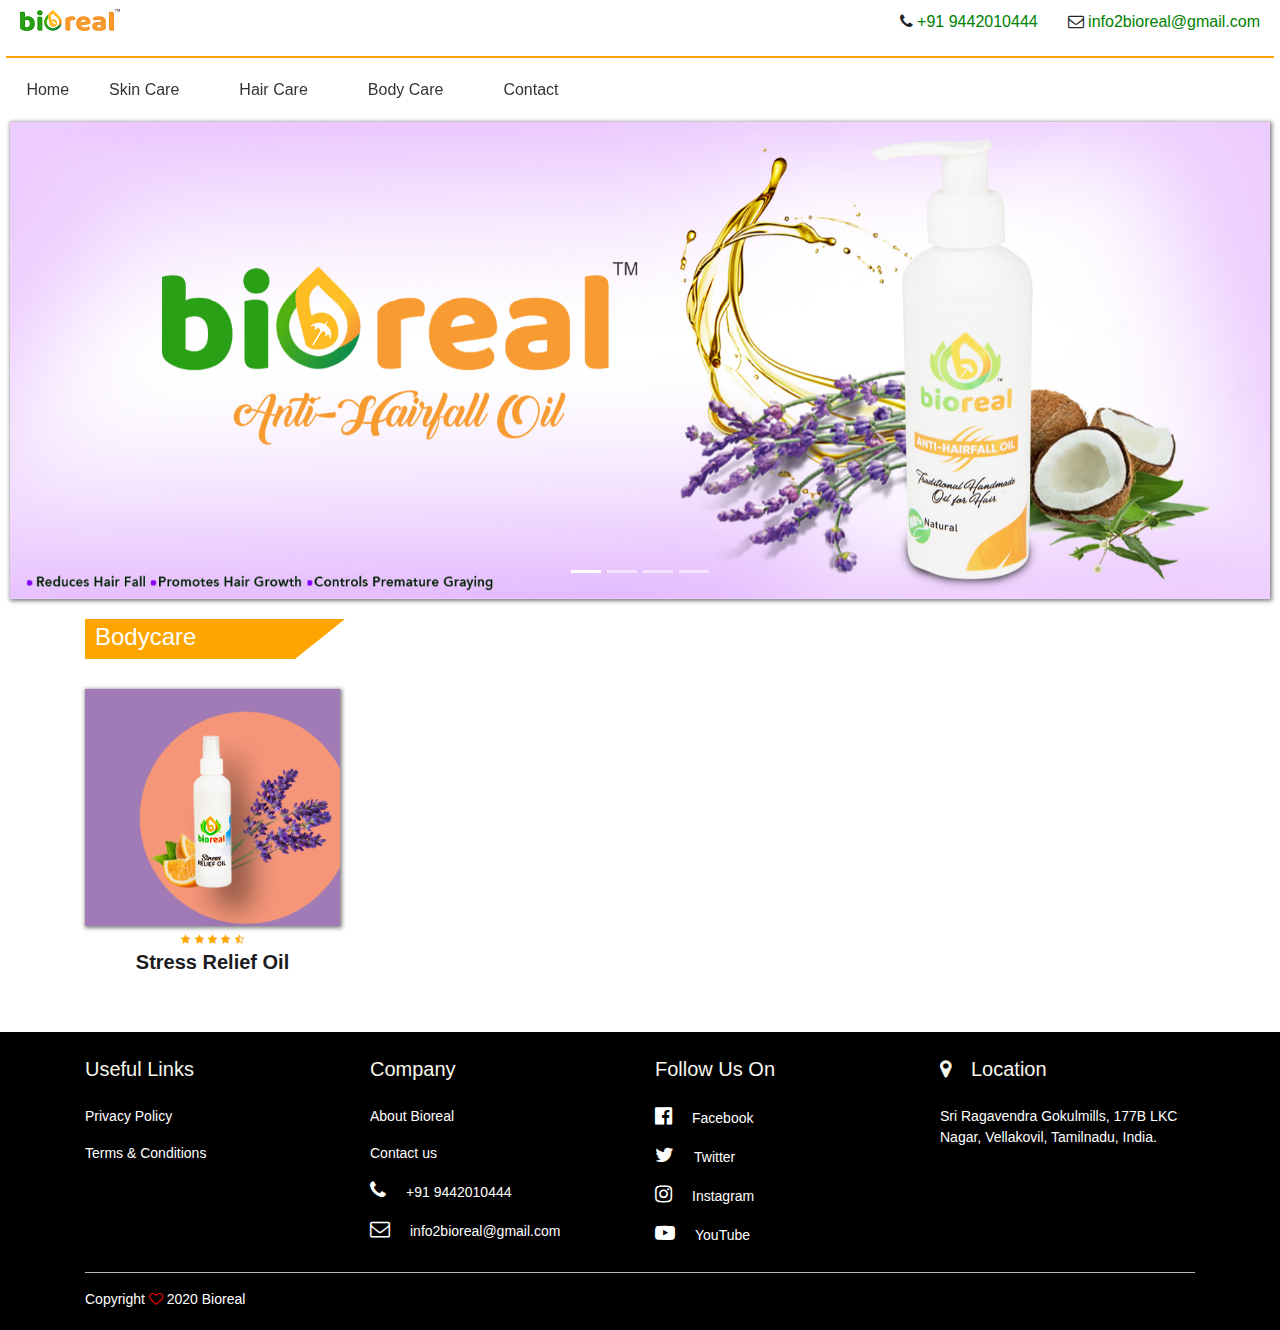
<file: bodycare.html>
<!DOCTYPE html>
<html>
<head>
	<title>Bodycare Products - Bioreal</title>
	<link rel="stylesheet" type="text/css" href="style.css">
	<link rel="stylesheet" type="text/css" href="https://stackpath.bootstrapcdn.com/font-awesome/4.7.0/css/font-awesome.min.css">
	<link rel="stylesheet" href="https://stackpath.bootstrapcdn.com/bootstrap/4.4.1/css/bootstrap.min.css">
	<script src="https://code.jquery.com/jquery-3.4.1.slim.min.js"></script>
	<script src="https://stackpath.bootstrapcdn.com/bootstrap/4.4.1/js/bootstrap.min.js"></script>

	<!---Single Product--->
	<meta charset="UTF-8">
  	<meta name="viewport" content="width=device-width, initial-scale=1">
  	<script>document.getElementsByTagName("html")[0].className += " js";</script>
</head>
<body>
	<div>
		<div>
			<header class="light">
			  <div>
			  	<ul style="white-space:nowrap; padding-right: 20px;" class="header-toplists">
			  		<li style="display:inline;">
			  			<a href="about.html#About_Tab"><img src="images/Bioreal.png" class="topimage"></a>
			  		</li>
			  		<li style="display:inline; float:right;  padding-top: 10px; padding-left: 30px;" class="header-lists">
			  			<i class="fa fa-envelope-o"><a href="mailto:info2bioreal@gmail.com" style="color: green;"></i> info2bioreal@gmail.com</a>
			  		</li>
			  		<li style="display:inline; float:right;  padding-top: 10px;" class="header-lists">
			  			<i class="fa fa-phone"><a href="tel:9442010444" style="color: green;"></i> +91 9442010444</a>
			  		</li>
			  	</ul>
			  </div>
			  
			  <nav role="navigation">
			    <a href="javascript:void(0);" class="ic menu" tabindex="1">
			      <span class="line"></span>
			      <span class="line"></span>
			      <span class="line"></span>
			    </a>
			    <a href="javascript:void(0);" class="ic close"></a>
			    <ul class="main-nav">	
			      <li class="top-level-link">
			        <a href="index.html#Home_Tab"><span>Home</span></a>      
			      </li>			      
			      <li class="top-level-link">
			        <a class="mega-menu" href="skincare.html#Skincare_Tab"><span>Skin Care</span></a>
			        <div class="sub-menu-block">
			          <div class="row">
			            <div class="col-md-4 col-lg-4 col-sm-4">
			              <h2 class="sub-menu-head">Serum</h2>
			              <ul class="sub-menu-lists">
			                <li><a href="skin_face-brightening-oil.html#Face_Brightening_Oil_Tab">Face Brightening Oil</a></li>
			                <li><a href="skin_gold-serum.html#Gold_Serum_Tab">Gold Serum</a></li>
			                <li><a href="skincare.html#Skincare_Tab">View All</a></li>
			              </ul>           
			            </div>
			            <div class="col-md-4 col-lg-4 col-sm-4">
			              <h2 class="sub-menu-head">Cleaner</h2>
			              <ul class="sub-menu-lists">
			              </ul>
			            </div>
			          </div>
			        </div>
			      </li>
			      <li class="top-level-link">
			        <li class="top-level-link">
			          <a class="mega-menu" href="haircare.html#Haircare_Tab"><span>Hair Care</span></a>
			          <div class="sub-menu-block">
			            <div class="row">
			              <div class="col-md-4 col-lg-4 col-sm-4">
			                <h2 class="sub-menu-head">Oil</h2>
			                <ul class="sub-menu-lists">
			                  <li><a href="hair_anti-hairfall-oil.html#Anti-Hairfall_Tab">Anti - Hairfall Oil</a></li>
			                  <li><a href="haircare.html#Haircare_Tab">View All</a></li>
			                </ul>           
			              </div>
			              <div class="col-md-4 col-lg-4 col-sm-4">
			                <h2 class="sub-menu-head">Shampoo</h2>
			                <ul class="sub-menu-lists">
			                </ul>
			              </div>
			            </div>
			          </div>
			        </li> 
			      </li>
			      <li class="top-level-link">
			        <a class="mega-menu" href="bodycare.html#Bodycare_Tab"><span>Body Care</span></a>
			        <div class="sub-menu-block">
			          <div class="row">
			            <div class="col-md-4 col-lg-4 col-sm-4">
			              <h2 class="sub-menu-head">Oil</h2>
			              <ul class="sub-menu-lists">
			                <li><a href="body_stress-relief-oil.html#body_stress-relief-oil_Tab">Stress Relief Oil</a></li>
			                <li><a href="bodycare.html#Bodycare_Tab">View All</a></li>
			              </ul>           
			            </div>
			          </div>
			        </div>
			      </li>
			      <li class="top-level-link">
			        <a href="contact.html#Contact_Tab"><span>Contact</span></a>      
			      </li>
			    </ul> 
			  </nav>
			</header>  
		</div>
	</div>

	<section class="header">
		<div class="slider">
			<div id="slider" class="carousel slide carousel-fade" data-ride="carousel">
			  <div class="carousel-inner">
			    <div class="carousel-item active">
			      <img src="images/Slider_01.jpg" class="d-block w-100">
			    </div>
			    <div class="carousel-item">
			      <img src="images/Slider_02.jpg" class="d-block w-100">
			    </div>
			    <div class="carousel-item">
			      <img src="images/Slider_03.jpg" class="d-block w-100">
			    </div>
			    <div class="carousel-item">
			      <img src="images/Slider_04.jpg" class="d-block w-100">
			    </div>
			    <ol class="carousel-indicators">
			        <li data-target="#slider" data-slide-to="0" class="active"></li>
			        <li data-target="#slider" data-slide-to="1"></li>
			        <li data-target="#slider" data-slide-to="2"></li>
			        <li data-target="#slider" data-slide-to="3"></li>
			     </ol>
			  </div>
			</div>
		</div>
	</section>

	<!-------Bodycare Products-------->
	<section class="on-demand">
		<div class="container">
			<div class="title-box-ourproducts">
				<h2 id="Bodycare_Tab">Bodycare</h2>
			</div>
			<div class="row">
				<div class="col-md-3">
					<div class="product-top">
						<a href="body_stress-relief-oil.html#body_stress-relief-oil_Tab"><img src="images/Stress_Relief_Oil.jpg"></a>
					</div>

					<div class="product-bottom text-center">
						<i class="fa fa-star"></i>
						<i class="fa fa-star"></i>
						<i class="fa fa-star"></i>
						<i class="fa fa-star"></i>
						<i class="fa fa-star-half-o"></i>
						<h3>Stress Relief Oil</h3>
					</div>
				</div>	
			</div>
		</div>
	</section>

	<!--------Footer---------->
	<section class="footer">
		<div class="container text-center">
			<div class="row">
				<div class="col-md-3">
					<h1>Useful Links</h1>
					<a href="privacy-policy.html#Privacy_Policy_Tab" style="color: white;"><p>Privacy Policy</p></a>
					<a href="terms-conditions.html#Terms_Conditions_Tab" style="color: white;"><p>Terms & Conditions</p></a>
				</div>

				<div class="col-md-3">
					<h1>Company</h1>
					<a href="about.html#About_Tab" style="color: white;"><p>About Bioreal</p></a>
					<a href="contact.html#Contact_Tab" style="color: white;"><p>Contact us</p></a>
					<p><i class="fa fa-phone"><a href="tel:9442010444" style="color: white"></i>+91 9442010444</a></p>
					<p><i class="fa fa-envelope-o"><a href="mailto:info2bioreal@gmail.com" style="color: white"></i>info2bioreal@gmail.com</a></p>
				</div>

				<div class="col-md-3">
					<h1>Follow Us On</h1>
					<a href="https://m.facebook.com/Bioreal-115041203214057/?ref=bookmarks" style="color: white;"><p><i class="fa fa-facebook-official"></i>Facebook</p></a>
					<a href="" style="color: white;"><p><i class="fa fa-twitter"></i>Twitter</p>
					<a href="https://www.instagram.com/invites/contact/?i=bvmhtpvtgi7e&utm_content=7ku4wfk" style="color: white;"><p><i class="fa fa-instagram"></i>Instagram</p></a>
					<a href="" style="color: white;"><p><i class="fa fa-youtube-play"></i>YouTube</p></a>
				</div>

				<div class="col-md-3">
					<h1><i class="fa fa-map-marker"></i>Location</h1>
					<p>Sri Ragavendra Gokulmills, 177B LKC Nagar, Vellakovil, Tamilnadu, India.</p>
				</div>
			</div>
			<hr>
			<p class="copyright">Copyright <i class="fa fa-heart-o"></i> 2020 Bioreal</p>
		</div>
	</section>

	<script>
		function openmenu()
		{
			document.getElementById('side-menu').style.display="block";
			document.getElementById('menu-btn').style.display="none";
			document.getElementById('close-btn').style.display="block";
		}
		function closemenu()
		{
			document.getElementById('side-menu').style.display="none";
			document.getElementById('menu-btn').style.display="block";
			document.getElementById('close-btn').style.display="none";
		}
	</script>

	<!---Single Product JS---->
	<script src="util.js"></script>
	<script src="main.js"></script>
</body>
</html>
</file>
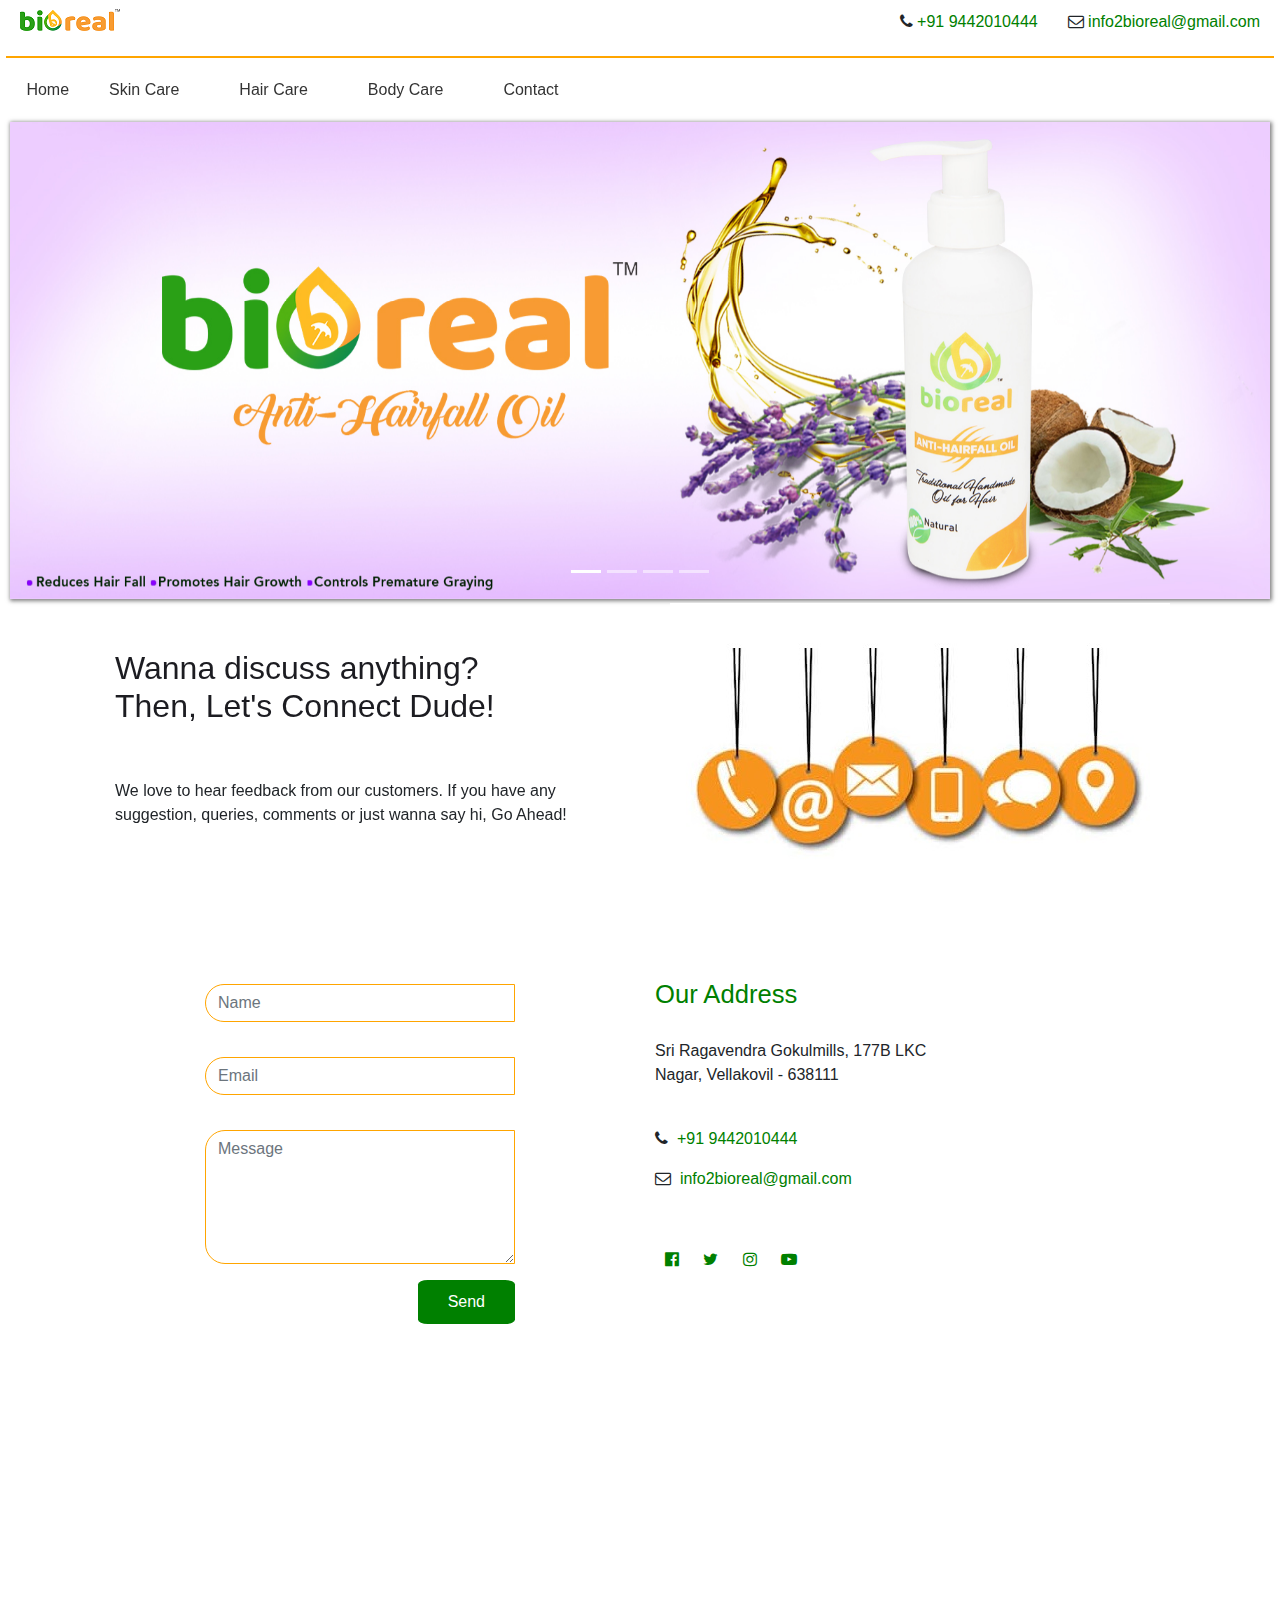
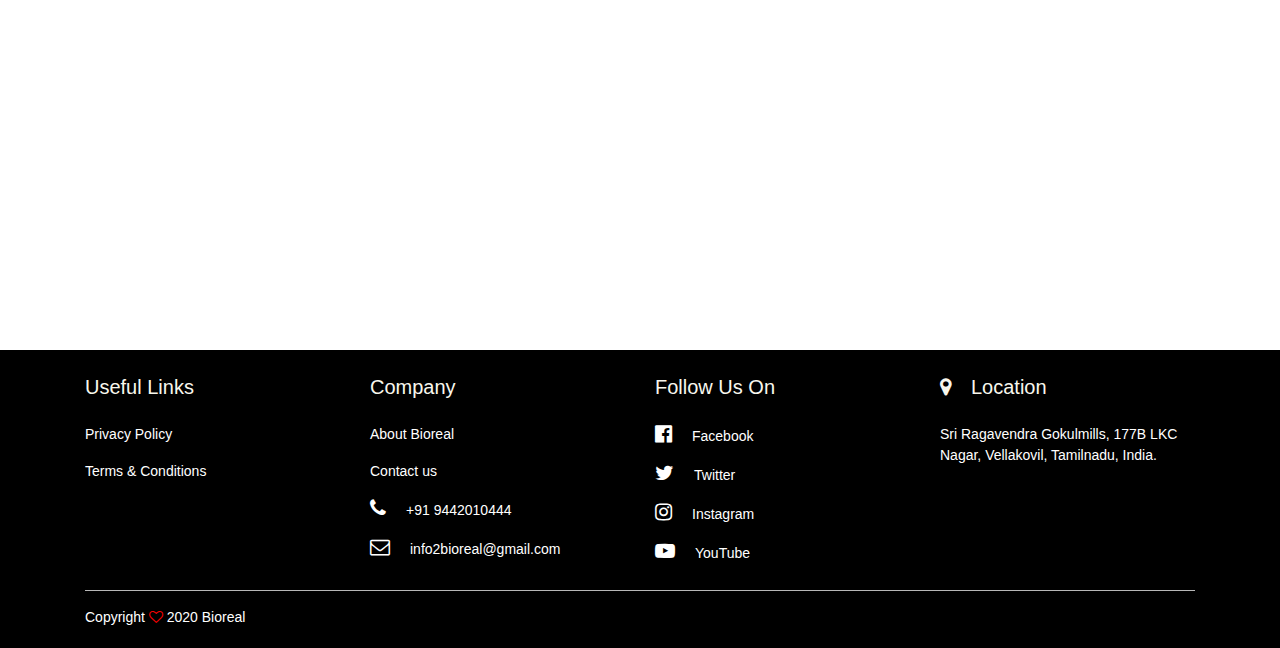
<file: contact.html>
<!DOCTYPE html>
<html>
<head>
	<title>Contact Bioreal</title>
	<link rel="stylesheet" type="text/css" href="style.css">
	<link rel="stylesheet" type="text/css" href="https://stackpath.bootstrapcdn.com/font-awesome/4.7.0/css/font-awesome.min.css">
	<link rel="stylesheet" href="https://stackpath.bootstrapcdn.com/bootstrap/4.4.1/css/bootstrap.min.css">
	<script src="https://code.jquery.com/jquery-3.4.1.slim.min.js"></script>
	<script src="https://stackpath.bootstrapcdn.com/bootstrap/4.4.1/js/bootstrap.min.js"></script>

	<!---Single Product--->
	<meta charset="UTF-8">
  	<meta name="viewport" content="width=device-width, initial-scale=1">
  	<script>document.getElementsByTagName("html")[0].className += " js";</script>
</head>
<body>
	<div>
		<div>
			<header class="light">
			  <div>
			  	<ul style="white-space:nowrap; padding-right: 20px;" class="header-toplists">
			  		<li style="display:inline;">
			  			<a href="about.html#About_Tab"><img src="images/Bioreal.png" class="topimage"></a>
			  		</li>
			  		<li style="display:inline; float:right;  padding-top: 10px; padding-left: 30px;" class="header-lists">
			  			<i class="fa fa-envelope-o"><a href="mailto:info2bioreal@gmail.com" style="color: green;"></i> info2bioreal@gmail.com</a>
			  		</li>
			  		<li style="display:inline; float:right;  padding-top: 10px;" class="header-lists">
			  			<i class="fa fa-phone"><a href="tel:9442010444" style="color: green;"></i> +91 9442010444</a>
			  		</li>
			  	</ul>
			  </div>
			  
			  <nav role="navigation">
			    <a href="javascript:void(0);" class="ic menu" tabindex="1">
			      <span class="line"></span>
			      <span class="line"></span>
			      <span class="line"></span>
			    </a>
			    <a href="javascript:void(0);" class="ic close"></a>
			    <ul class="main-nav">	
			      <li class="top-level-link">
			        <a href="index.html#Home_Tab"><span>Home</span></a>      
			      </li>			      
			      <li class="top-level-link">
			        <a class="mega-menu" href="skincare.html#Skincare_Tab"><span>Skin Care</span></a>
			        <div class="sub-menu-block">
			          <div class="row">
			            <div class="col-md-4 col-lg-4 col-sm-4">
			              <h2 class="sub-menu-head">Serum</h2>
			              <ul class="sub-menu-lists">
			                <li><a href="skin_face-brightening-oil.html#Face_Brightening_Oil_Tab">Face Brightening Oil</a></li>
			                <li><a href="skin_gold-serum.html#Gold_Serum_Tab">Gold Serum</a></li>
			                <li><a href="skincare.html#Skincare_Tab">View All</a></li>
			              </ul>           
			            </div>
			            <div class="col-md-4 col-lg-4 col-sm-4">
			              <h2 class="sub-menu-head">Cleaner</h2>
			              <ul class="sub-menu-lists">
			              </ul>
			            </div>
			          </div>
			        </div>
			      </li>
			      <li class="top-level-link">
			        <li class="top-level-link">
			          <a class="mega-menu" href="haircare.html#Haircare_Tab"><span>Hair Care</span></a>
			          <div class="sub-menu-block">
			            <div class="row">
			              <div class="col-md-4 col-lg-4 col-sm-4">
			                <h2 class="sub-menu-head">Oil</h2>
			                <ul class="sub-menu-lists">
			                  <li><a href="hair_anti-hairfall-oil.html#Anti-Hairfall_Tab">Anti - Hairfall Oil</a></li>
			                  <li><a href="haircare.html#Haircare_Tab">View All</a></li>
			                </ul>           
			              </div>
			              <div class="col-md-4 col-lg-4 col-sm-4">
			                <h2 class="sub-menu-head">Shampoo</h2>
			                <ul class="sub-menu-lists">
			                </ul>
			              </div>
			            </div>
			          </div>
			        </li> 
			      </li>
			      <li class="top-level-link">
			        <a class="mega-menu" href="bodycare.html#Bodycare_Tab"><span>Body Care</span></a>
			        <div class="sub-menu-block">
			          <div class="row">
			            <div class="col-md-4 col-lg-4 col-sm-4">
			              <h2 class="sub-menu-head">Oil</h2>
			              <ul class="sub-menu-lists">
			                <li><a href="body_stress-relief-oil.html#body_stress-relief-oil_Tab">Stress Relief Oil</a></li>
			                <li><a href="bodycare.html#Bodycare_Tab">View All</a></li>
			              </ul>           
			            </div>
			          </div>
			        </div>
			      </li>
			      <li class="top-level-link">
			        <a href="contact.html#Contact_Tab"><span>Contact</span></a>      
			      </li>
			    </ul> 
			  </nav>
			</header>  
		</div>
	</div>

	
	<section class="header">
		<div class="slider">
			<div id="slider" class="carousel slide carousel-fade" data-ride="carousel">
			  <div class="carousel-inner">
			    <div class="carousel-item active">
			      <img src="images/Slider_01.jpg" class="d-block w-100">
			    </div>
			    <div class="carousel-item">
			      <img src="images/Slider_02.jpg" class="d-block w-100">
			    </div>
			    <div class="carousel-item">
			      <img src="images/Slider_03.jpg" class="d-block w-100">
			    </div>
			    <div class="carousel-item">
			      <img src="images/Slider_04.jpg" class="d-block w-100">
			    </div>
			    <ol class="carousel-indicators">
			        <li data-target="#slider" data-slide-to="0" class="active"></li>
			        <li data-target="#slider" data-slide-to="1"></li>
			        <li data-target="#slider" data-slide-to="2"></li>
			        <li data-target="#slider" data-slide-to="3"></li>
			     </ol>
			  </div>
			</div>
		</div>
	</section>

	<!--------Contact Info------->
	<main>
			<section id="Contact_Tab">
			<div class="tm-section tm-container-inner">
				<div class="row">
							<div  class="col-md-6" style="padding-top: 50px;">
								<div class="tm-description-box"> 
								<h2 class="col-12 text-left tm-section-title">Wanna discuss anything? <br>Then, Let's Connect Dude!</h2>
								<br>
								<p class="col-12 text-left">We love to hear feedback from our customers. If you have any suggestion, queries, comments or just wanna say hi, Go Ahead!</p>
							</div>
							</div>

							<div class="col-md-6"  style="padding-top: 4px;">
								<figure class="tm-description-figure">
								<img src="images/Welcome.jpeg" alt="Image" class="img-static" />
								</figure>
							 </div>
				</div>
			</div>
		</section>

				<div class="tm-container-inner-2 tm-contact-section">
					<div class="row">
						<div class="col-md-6">
							<form action="mailto:info2bioreal@gmail.com" method="POST" class="tm-contact-form" enctype="text/plain">
						        <div class="form-group">
						          <input type="text" name="name" class="form-control" placeholder="Name" required="" />
						        </div>
						        
						        <div class="form-group">
						          <input type="email" name="email" class="form-control" placeholder="Email" required="" />
						        </div>
					
						        <div class="form-group">
						          <textarea rows="5" name="message" class="form-control" placeholder="Message" required=""></textarea>
						        </div>
						
						        <div class="form-group tm-d-flex">
						          <button type="submit" class="tm-btn tm-btn-success tm-btn-right">
						            Send
						          </button>
						        </div>
							</form>
						</div>
						<div class="col-md-6">
							<div class="tm-address-box">
								<h4 class="tm-info-title tm-text-success">Our Address</h4>
								<address>
									Sri Ragavendra Gokulmills, 177B LKC Nagar, Vellakovil - 638111
								</address>
								<br>
								<p><i class="fa fa-phone"><a href="tel:9442010444" style="color: green"></i>&nbsp;&nbsp;+91 9442010444</a></p>
								<p><i class="fa fa-envelope-o"><a href="mailto:info2bioreal@gmail.com" style="color: green"></i>&nbsp;&nbsp;info2bioreal@gmail.com</a></p>
								<br>
								<div class="tm-contact-social">
									<a href=""><i class="fa fa-facebook-official tm-social-icon"></i></a>
									<a href=""><i class="fa fa-twitter tm-social-icon"></i></a>
									<a href=""><i class="fa fa-instagram tm-social-icon"></i></a>
									<a href=""><i class="fa fa-youtube-play tm-social-icon"></i></a>
								</div>
							</div>
						</div>
					</div>
				</div>

				<div class="tm-container-inner-2 tm-map-section">
					<div class="row">
						<div class="col-12">
							<div class="tm-map">
								<iframe src="https://www.google.com/maps/embed?pb=!1m18!1m12!1m3!1d489.6516427258711!2d77.70162134794812!3d10.947266003156951!2m3!1f0!2f0!3f0!3m2!1i1024!2i768!4f13.1!3m3!1m2!1s0x3ba99af9d7e6be77%3A0x7474dc72ee245b4c!2sLKC%20Nagar%2C%20Vellakoil%2C%20Tamil%20Nadu%20638111!5e0!3m2!1sen!2sin!4v1576917014534!5m2!1sen!2sin" frameborder="0" style="border:0;" allowfullscreen=""></iframe>
							</div>
						</div>
					</div>
				</div>
	</main>

	<!--------Footer---------->
	<section class="footer">
		<div class="container text-center">
			<div class="row">
				<div class="col-md-3">
					<h1>Useful Links</h1>
					<a href="privacy-policy.html#Privacy_Policy_Tab" style="color: white;"><p>Privacy Policy</p></a>
					<a href="terms-conditions.html#Terms_Conditions_Tab" style="color: white;"><p>Terms & Conditions</p></a>
				</div>

				<div class="col-md-3">
					<h1>Company</h1>
					<a href="about.html#About_Tab" style="color: white;"><p>About Bioreal</p></a>
					<a href="contact.html#Contact_Tab" style="color: white;"><p>Contact us</p></a>
					<p><i class="fa fa-phone"><a href="tel:9442010444" style="color: white"></i>+91 9442010444</a></p>
					<p><i class="fa fa-envelope-o"><a href="mailto:info2bioreal@gmail.com" style="color: white"></i>info2bioreal@gmail.com</a></p>
				</div>

				<div class="col-md-3">
					<h1>Follow Us On</h1>
					<a href="https://m.facebook.com/Bioreal-115041203214057/?ref=bookmarks" style="color: white;"><p><i class="fa fa-facebook-official"></i>Facebook</p></a>
					<a href="" style="color: white;"><p><i class="fa fa-twitter"></i>Twitter</p>
					<a href="https://www.instagram.com/invites/contact/?i=bvmhtpvtgi7e&utm_content=7ku4wfk" style="color: white;"><p><i class="fa fa-instagram"></i>Instagram</p></a>
					<a href="" style="color: white;"><p><i class="fa fa-youtube-play"></i>YouTube</p></a>
				</div>

				<div class="col-md-3">
					<h1><i class="fa fa-map-marker"></i>Location</h1>
					<p>Sri Ragavendra Gokulmills, 177B LKC Nagar, Vellakovil, Tamilnadu, India.</p>
				</div>
			</div>
			<hr>
			<p class="copyright">Copyright <i class="fa fa-heart-o"></i> 2020 Bioreal</p>
		</div>
	</section>

	<script>
		function openmenu()
		{
			document.getElementById('side-menu').style.display="block";
			document.getElementById('menu-btn').style.display="none";
			document.getElementById('close-btn').style.display="block";
		}
		function closemenu()
		{
			document.getElementById('side-menu').style.display="none";
			document.getElementById('menu-btn').style.display="block";
			document.getElementById('close-btn').style.display="none";
		}
	</script>

	<!---Single Product JS---->
	<script src="util.js"></script>
	<script src="main.js"></script>
</body>
</html>
</file>
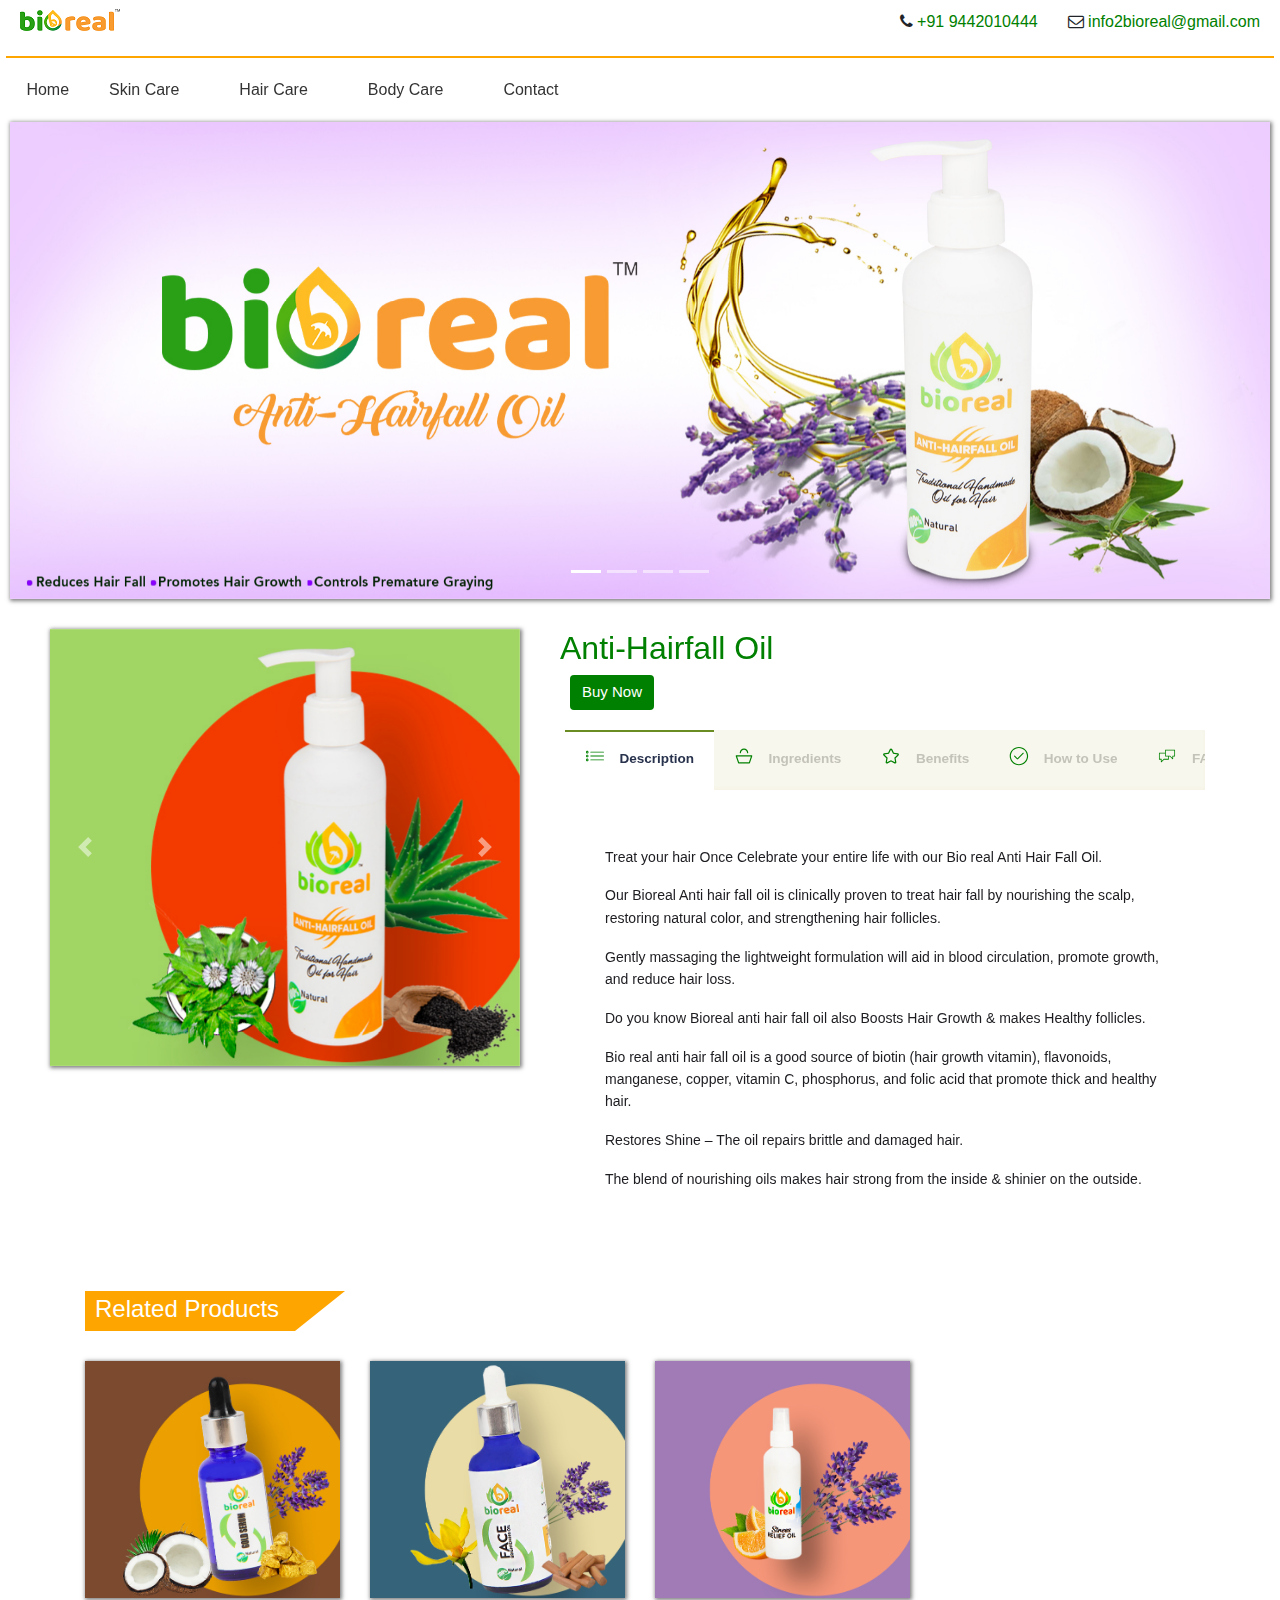
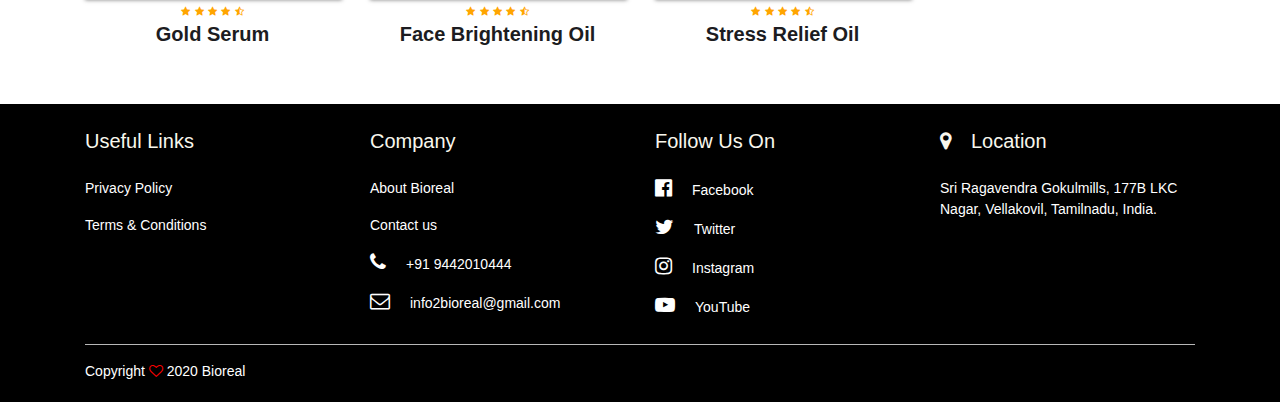
<file: hair_anti-hairfall-oil.html>
<!DOCTYPE html>
<html>
<head>
	<title>Anti-Hairfall Oil - Bioreal</title>
	<link rel="stylesheet" type="text/css" href="style.css">
	<link rel="stylesheet" type="text/css" href="https://stackpath.bootstrapcdn.com/font-awesome/4.7.0/css/font-awesome.min.css">
	<link rel="stylesheet" href="https://stackpath.bootstrapcdn.com/bootstrap/4.4.1/css/bootstrap.min.css">
	<script src="https://code.jquery.com/jquery-3.4.1.slim.min.js"></script>
	<script src="https://stackpath.bootstrapcdn.com/bootstrap/4.4.1/js/bootstrap.min.js"></script>

	<!---Single Product--->
	<meta charset="UTF-8">
  	<meta name="viewport" content="width=device-width, initial-scale=1">
  	<script>document.getElementsByTagName("html")[0].className += " js";</script>
</head>
<body>
	<div>
		<div>
			<header class="light">
			  <div>
			  	<ul style="white-space:nowrap; padding-right: 20px;" class="header-toplists">
			  		<li style="display:inline;">
			  			<a href="about.html#About_Tab"><img src="images/Bioreal.png" class="topimage"></a>
			  		</li>
			  		<li style="display:inline; float:right;  padding-top: 10px; padding-left: 30px;" class="header-lists">
			  			<i class="fa fa-envelope-o"><a href="mailto:info2bioreal@gmail.com" style="color: green;"></i> info2bioreal@gmail.com</a>
			  		</li>
			  		<li style="display:inline; float:right;  padding-top: 10px;" class="header-lists">
			  			<i class="fa fa-phone"><a href="tel:9442010444" style="color: green;"></i> +91 9442010444</a>
			  		</li>
			  	</ul>
			  </div>
			  
			  <nav role="navigation">
			    <a href="javascript:void(0);" class="ic menu" tabindex="1">
			      <span class="line"></span>
			      <span class="line"></span>
			      <span class="line"></span>
			    </a>
			    <a href="javascript:void(0);" class="ic close"></a>
			    <ul class="main-nav">		
			      <li class="top-level-link">
			        <a href="index.html#Home_Tab"><span>Home</span></a>      
			      </li>		      
			      <li class="top-level-link">
			        <a class="mega-menu" href="skincare.html#Skincare_Tab"><span>Skin Care</span></a>
			        <div class="sub-menu-block">
			          <div class="row">
			            <div class="col-md-4 col-lg-4 col-sm-4">
			              <h2 class="sub-menu-head">Serum</h2>
			              <ul class="sub-menu-lists">
			                <li><a href="skin_face-brightening-oil.html#Face_Brightening_Oil_Tab">Face Brightening Oil</a></li>
			                <li><a href="skin_gold-serum.html#Gold_Serum_Tab">Gold Serum</a></li>
			                <li><a href="skincare.html#Skincare_Tab">View All</a></li>
			              </ul>           
			            </div>
			            <div class="col-md-4 col-lg-4 col-sm-4">
			              <h2 class="sub-menu-head">Cleaner</h2>
			              <ul class="sub-menu-lists">
			              </ul>
			            </div>
			          </div>
			        </div>
			      </li>
			      <li class="top-level-link">
			        <li class="top-level-link">
			          <a class="mega-menu" href="haircare.html#Haircare_Tab"><span>Hair Care</span></a>
			          <div class="sub-menu-block">
			            <div class="row">
			              <div class="col-md-4 col-lg-4 col-sm-4">
			                <h2 class="sub-menu-head">Oil</h2>
			                <ul class="sub-menu-lists">
			                  <li><a href="hair_anti-hairfall-oil.html#Anti-Hairfall_Tab">Anti - Hairfall Oil</a></li>
			                  <li><a href="haircare.html#Haircare_Tab">View All</a></li>
			                </ul>           
			              </div>
			              <div class="col-md-4 col-lg-4 col-sm-4">
			                <h2 class="sub-menu-head">Shampoo</h2>
			                <ul class="sub-menu-lists">
			                </ul>
			              </div>
			            </div>
			          </div>
			        </li> 
			      </li>
			      <li class="top-level-link">
			        <a class="mega-menu" href="bodycare.html#Bodycare_Tab"><span>Body Care</span></a>
			        <div class="sub-menu-block">
			          <div class="row">
			            <div class="col-md-4 col-lg-4 col-sm-4">
			              <h2 class="sub-menu-head">Oil</h2>
			              <ul class="sub-menu-lists">
			                <li><a href="body_stress-relief-oil.html#body_stress-relief-oil_Tab">Stress Relief Oil</a></li>
			                <li><a href="bodycare.html#Bodycare_Tab">View All</a></li>
			              </ul>           
			            </div>
			          </div>
			        </div>
			      </li>
			      <li class="top-level-link">
			        <a href="contact.html#Contact_Tab"><span>Contact</span></a>      
			      </li>
			    </ul> 
			  </nav>
			</header>  
		</div>
	</div>

	<section class="header">
		<div class="slider">
			<div id="slider" class="carousel slide carousel-fade" data-ride="carousel">
			  <div class="carousel-inner">
			    <div class="carousel-item active">
			      <img src="images/Slider_01.jpg" class="d-block w-100">
			    </div>
			    <div class="carousel-item">
			      <img src="images/Slider_02.jpg" class="d-block w-100">
			    </div>
			    <div class="carousel-item">
			      <img src="images/Slider_03.jpg" class="d-block w-100">
			    </div>
			    <div class="carousel-item">
			      <img src="images/Slider_04.jpg" class="d-block w-100">
			    </div>
			    <ol class="carousel-indicators">
			        <li data-target="#slider" data-slide-to="0" class="active"></li>
			        <li data-target="#slider" data-slide-to="1"></li>
			        <li data-target="#slider" data-slide-to="2"></li>
			        <li data-target="#slider" data-slide-to="3"></li>
			     </ol>
			  </div>
			</div>
		</div>
	</section>

	<!--------Haircare Product Image------>
	<section class="single-product" id="Anti-Hairfall_Tab">
		<div class="productcontainer">
			<div class="row">
				<div class="col-md-5">
					<div id="product-slider" class="carousel slide carousel-fade" data-ride="carousel">
					  <div class="carousel-inner">
					    <div class="carousel-item active">
					      <img src="images/Anti_Hairfall_Oil.jpg" class="d-block">
					    </div>
					    <div class="carousel-item">
					      <img src="images/Anti_Hairfall_Oil.jpg" class="d-block">
					    </div>
					    <div class="carousel-item">
					      <img src="images/Anti_Hairfall_Oil.jpg" class="d-block">
					    </div>
					    <div class="carousel-item">
					      <img src="images/Anti_Hairfall_Oil.jpg" class="d-block">
					    </div>

					    <a class="carousel-control-prev" href="#product-slider" role="button" data-slide="prev">
					        <span class="carousel-control-prev-icon" aria-hidden="true"></span>
					        <span class="sr-only product-controls">Previous</span>
					      </a>
					      <a class="carousel-control-next" href="#product-slider" role="button" data-slide="next">
					        <span class="carousel-control-next-icon" aria-hidden="true"></span>
					        <span class="sr-only product-controls">Next</span>
					      </a>
					  </div>
					</div>
				</div>

				<div class="col-md-7">
					<h2 class="productname">Anti-Hairfall Oil</h2>
					<button type="button" class="btn btn-primary"><a href="https://www.amazon.in/dp/B07ZK5CF7T/ref=cm_sw_r_wa_apa_i_MhVkEb8X6CDZM" style="color: white;">Buy Now</a></button>
					<!--------Haircare Product - Anti-Hairfall Oil------>
						<div class="cd-tabs cd-tabs--vertical container max-width-md margin-top-xl margin-bottom-lg js-cd-tabs">
					    <nav class="cd-tabs__navigation">
					      <ul class="cd-tabs__list">
					        <li>
					          <a href="#tab-inbox" class="cd-tabs__item cd-tabs__item--selected">
					            <svg aria-hidden="true" class="icon icon--xs svg-icon">
					            	<path fill="none" d="M2.25,12.584c-0.713,0-1.292,0.578-1.292,1.291s0.579,1.291,1.292,1.291c0.713,0,1.292-0.578,1.292-1.291S2.963,12.584,2.25,12.584z M2.25,14.307c-0.238,0-0.43-0.193-0.43-0.432s0.192-0.432,0.43-0.432c0.238,0,0.431,0.193,0.431,0.432S2.488,14.307,2.25,14.307z M5.694,6.555H18.61c0.237,0,0.431-0.191,0.431-0.43s-0.193-0.431-0.431-0.431H5.694c-0.238,0-0.43,0.192-0.43,0.431S5.457,6.555,5.694,6.555z M2.25,8.708c-0.713,0-1.292,0.578-1.292,1.291c0,0.715,0.579,1.292,1.292,1.292c0.713,0,1.292-0.577,1.292-1.292C3.542,9.287,2.963,8.708,2.25,8.708z M2.25,10.43c-0.238,0-0.43-0.192-0.43-0.431c0-0.237,0.192-0.43,0.43-0.43c0.238,0,0.431,0.192,0.431,0.43C2.681,10.238,2.488,10.43,2.25,10.43z M18.61,9.57H5.694c-0.238,0-0.43,0.192-0.43,0.43c0,0.238,0.192,0.431,0.43,0.431H18.61c0.237,0,0.431-0.192,0.431-0.431C19.041,9.762,18.848,9.57,18.61,9.57z M18.61,13.443H5.694c-0.238,0-0.43,0.193-0.43,0.432s0.192,0.432,0.43,0.432H18.61c0.237,0,0.431-0.193,0.431-0.432S18.848,13.443,18.61,13.443z M2.25,4.833c-0.713,0-1.292,0.578-1.292,1.292c0,0.713,0.579,1.291,1.292,1.291c0.713,0,1.292-0.578,1.292-1.291C3.542,5.412,2.963,4.833,2.25,4.833z M2.25,6.555c-0.238,0-0.43-0.191-0.43-0.43s0.192-0.431,0.43-0.431c0.238,0,0.431,0.192,0.431,0.431S2.488,6.555,2.25,6.555z"></path>
					            </svg>
					            <span>Description</span>
					          </a>
					        </li>

					        <li>
					          <a href="#tab-new" class="cd-tabs__item">
					            <svg aria-hidden="true" class="icon icon--xs svg-icon">
					            	<path fill="none" d="M17.696,9.368H2.305c-0.189,0-0.367,0.092-0.478,0.245c-0.11,0.155-0.141,0.352-0.08,0.532l2.334,6.918c0.081,0.238,0.305,0.4,0.556,0.4h10.735c0.253,0,0.478-0.162,0.557-0.402l2.323-6.917c0.062-0.179,0.03-0.376-0.079-0.531C18.062,9.459,17.886,9.368,17.696,9.368z M14.95,16.287H5.062l-1.938-5.743h13.753L14.95,16.287z"></path>
												<path fill="none" d="M6.345,7.369c0.325,0,0.588-0.263,0.588-0.588c0-1.691,1.376-3.067,3.067-3.067c1.691,0,3.067,1.376,3.067,3.067c0,0.325,0.264,0.588,0.588,0.588c0.326,0,0.589-0.263,0.589-0.588c0-2.34-1.904-4.243-4.244-4.243c-2.34,0-4.244,1.903-4.244,4.243C5.757,7.106,6.02,7.369,6.345,7.369z"></path>
					            </svg>
					            <span>Ingredients</span>
					          </a>
					        </li>

					        <li>
					          <a href="#tab-gallery" class="cd-tabs__item">
					            <svg  aria-hidden="true" class="icon icon--xs svg-icon">
												<path fill="none" d="M16.85,7.275l-3.967-0.577l-1.773-3.593c-0.208-0.423-0.639-0.69-1.11-0.69s-0.902,0.267-1.11,0.69L7.116,6.699L3.148,7.275c-0.466,0.068-0.854,0.394-1,0.842c-0.145,0.448-0.023,0.941,0.314,1.27l2.871,2.799l-0.677,3.951c-0.08,0.464,0.112,0.934,0.493,1.211c0.217,0.156,0.472,0.236,0.728,0.236c0.197,0,0.396-0.048,0.577-0.143l3.547-1.864l3.548,1.864c0.18,0.095,0.381,0.143,0.576,0.143c0.256,0,0.512-0.08,0.729-0.236c0.381-0.277,0.572-0.747,0.492-1.211l-0.678-3.951l2.871-2.799c0.338-0.329,0.459-0.821,0.314-1.27C17.705,7.669,17.316,7.343,16.85,7.275z M13.336,11.754l0.787,4.591l-4.124-2.167l-4.124,2.167l0.788-4.591L3.326,8.5l4.612-0.67l2.062-4.177l2.062,4.177l4.613,0.67L13.336,11.754z"></path>
											</svg>
					            <span>Benefits</span>
					          </a>
					        </li>

					        <li>
					          <a href="#tab-store" class="cd-tabs__item">
					            <svg aria-hidden="true" class="icon icon--xs svg-icon">
					            	<path fill="none" d="M9.917,0.875c-5.086,0-9.208,4.123-9.208,9.208c0,5.086,4.123,9.208,9.208,9.208s9.208-4.122,9.208-9.208
													C19.125,4.998,15.003,0.875,9.917,0.875z M9.917,18.141c-4.451,0-8.058-3.607-8.058-8.058s3.607-8.057,8.058-8.057
													c4.449,0,8.057,3.607,8.057,8.057S14.366,18.141,9.917,18.141z M13.851,6.794l-5.373,5.372L5.984,9.672
													c-0.219-0.219-0.575-0.219-0.795,0c-0.219,0.22-0.219,0.575,0,0.794l2.823,2.823c0.02,0.028,0.031,0.059,0.055,0.083
													c0.113,0.113,0.263,0.166,0.411,0.162c0.148,0.004,0.298-0.049,0.411-0.162c0.024-0.024,0.036-0.055,0.055-0.083l5.701-5.7
													c0.219-0.219,0.219-0.575,0-0.794C14.425,6.575,14.069,6.575,13.851,6.794z"></path>
					            </svg>
					            <span>How to Use</span>
					          </a>
					        </li>

					        <li>
					          <a href="#tab-settings" class="cd-tabs__item">
					            <svg aria-hidden="true" class="icon icon--xs svg-icon">
					            	<path d="M17.659,3.681H8.468c-0.211,0-0.383,0.172-0.383,0.383v2.681H2.341c-0.21,0-0.383,0.172-0.383,0.383v6.126c0,0.211,0.172,0.383,0.383,0.383h1.532v2.298c0,0.566,0.554,0.368,0.653,0.27l2.569-2.567h4.437c0.21,0,0.383-0.172,0.383-0.383v-2.681h1.013l2.546,2.567c0.242,0.249,0.652,0.065,0.652-0.27v-2.298h1.533c0.211,0,0.383-0.172,0.383-0.382V4.063C18.042,3.853,17.87,3.681,17.659,3.681 M11.148,12.87H6.937c-0.102,0-0.199,0.04-0.27,0.113l-2.028,2.025v-1.756c0-0.211-0.172-0.383-0.383-0.383H2.724V7.51h5.361v2.68c0,0.21,0.172,0.382,0.383,0.382h2.68V12.87z M17.276,9.807h-1.533c-0.211,0-0.383,0.172-0.383,0.383v1.755L13.356,9.92c-0.07-0.073-0.169-0.113-0.27-0.113H8.851v-5.36h8.425V9.807z"></path>
					            </svg>
					            <span>FAQs</span>
					          </a>
					        </li>
					      </ul> <!-- cd-tabs__list -->
					    </nav>

					    <ul class="cd-tabs__panels">
					      <li id="tab-inbox" class="cd-tabs__panel cd-tabs__panel--selected text-component">
					        <p>Treat your hair Once Celebrate your entire life with our Bio real Anti Hair Fall Oil.</p>
					        <p>Our Bioreal Anti hair fall oil is clinically proven to treat hair fall by nourishing the scalp, restoring natural color, and strengthening hair follicles.</p>
					        <p>Gently massaging the lightweight formulation will aid in blood circulation, promote growth, and reduce hair loss.</p>
					        <p>Do you know Bioreal anti hair fall oil also Boosts Hair Growth & makes Healthy follicles.</p>
					        <p>Bio real anti hair fall oil is a good source of biotin (hair growth vitamin), flavonoids, manganese, copper, vitamin C, phosphorus, and folic acid that promote thick and healthy hair.</p>
					        <p>Restores Shine – The oil repairs brittle and damaged hair.</p>
					        <p>The blend of nourishing oils makes hair strong from the inside & shinier on the outside.</p>
					      </li>

					      <li id="tab-new" class="cd-tabs__panel text-component">
					        <p>Pure Coconut Oil</p>
					        <p>Lavender Oil</p>
					        <p>Black Seed Oil</p>
					        <p>Extract of Eclipta prostrata</p>
					        <p>Aloevera extract</p>
					      </li>

					      <li id="tab-gallery" class="cd-tabs__panel text-component">
					        <p>100% Natural
							<p>Reduces Hair Fall</p>
							<p>Promotes Hair Growth</p>
							<p>Prevents from Dandruff</p>
							<p>Prevents from Scalp Infection</p>
							<p>Acts as a Natural Conditioner</p>
							<p>Controls Premature Graying</p>
					      </li>

					      <li id="tab-store" class="cd-tabs__panel text-component">
					        <p>Shake well Before Use.</p>
							<p>Apply 5 to 6ml on your Scalp and Massage for 2 to 3 Minutes.</p>
					      </li>

					      <li id="tab-settings" class="cd-tabs__panel text-component">
					        <p></p>
					      </li>

					      <li id="tab-trash" class="cd-tabs__panel text-component">
					        <p></p>
					      		</li>
					    	</ul> 
					  	</div>
				</div>
			</div>
		</div>
	</section>

	<!-------Similar Products-------->
	<section class="on-demand">
			<div class="container">
				<div class="title-box-ourproducts">
					<h2>Related Products</h2>
				</div>
				<div class="row">
					<div class="col-md-3">
						<div class="product-top">
							<a href="skin_gold-serum.html#Gold_Serum_Tab"><img src="images/Gold_Serum.jpg"></a>
						</div>

						<div class="product-bottom text-center">
							<i class="fa fa-star"></i>
							<i class="fa fa-star"></i>
							<i class="fa fa-star"></i>
							<i class="fa fa-star"></i>
							<i class="fa fa-star-half-o"></i>
							<h3>Gold Serum</h3>	
						</div>
					</div>

					<div class="col-md-3">
						<div class="product-top">
							<a href="skin_face-brightening-oil.html#Face_Brightening_Oil_Tab"><img src="images/Face_Brightening_Oil.jpg"></a>
						</div>

						<div class="product-bottom text-center">
							<i class="fa fa-star"></i>
							<i class="fa fa-star"></i>
							<i class="fa fa-star"></i>
							<i class="fa fa-star"></i>
							<i class="fa fa-star-half-o"></i>
							<h3>Face Brightening Oil</h3>
						</div>
					</div>	
					
					<div class="col-md-3">
						<div class="product-top">
							<a href="body_stress-relief-oil.html#body_stress-relief-oil_Tab"><img src="images/Stress_Relief_Oil.jpg"></a>
						</div>

						<div class="product-bottom text-center">
							<i class="fa fa-star"></i>
							<i class="fa fa-star"></i>
							<i class="fa fa-star"></i>
							<i class="fa fa-star"></i>
							<i class="fa fa-star-half-o"></i>
							<h3>Stress Relief Oil</h3>
						</div>
					</div>			
				</div>
			</div>
	</section>

	
	<!--------Footer---------->
	<section class="footer">
		<div class="container text-center">
			<div class="row">
				<div class="col-md-3">
					<h1>Useful Links</h1>
					<a href="privacy-policy.html#Privacy_Policy_Tab" style="color: white;"><p>Privacy Policy</p></a>
					<a href="terms-conditions.html#Terms_Conditions_Tab" style="color: white;"><p>Terms & Conditions</p></a>
				</div>

				<div class="col-md-3">
					<h1>Company</h1>
					<a href="about.html#About_Tab" style="color: white;"><p>About Bioreal</p></a>
					<a href="contact.html#Contact_Tab" style="color: white;"><p>Contact us</p></a>
					<p><i class="fa fa-phone"><a href="tel:9442010444" style="color: white"></i>+91 9442010444</a></p>
					<p><i class="fa fa-envelope-o"><a href="mailto:info2bioreal@gmail.com" style="color: white"></i>info2bioreal@gmail.com</a></p>
				</div>

				<div class="col-md-3">
					<h1>Follow Us On</h1>
					<a href="https://m.facebook.com/Bioreal-115041203214057/?ref=bookmarks" style="color: white;"><p><i class="fa fa-facebook-official"></i>Facebook</p></a>
					<a href="" style="color: white;"><p><i class="fa fa-twitter"></i>Twitter</p>
					<a href="https://www.instagram.com/invites/contact/?i=bvmhtpvtgi7e&utm_content=7ku4wfk" style="color: white;"><p><i class="fa fa-instagram"></i>Instagram</p></a>
					<a href="" style="color: white;"><p><i class="fa fa-youtube-play"></i>YouTube</p></a>
				</div>

				<div class="col-md-3">
					<h1><i class="fa fa-map-marker"></i>Location</h1>
					<p>Sri Ragavendra Gokulmills, 177B LKC Nagar, Vellakovil, Tamilnadu, India.</p>
				</div>
			</div>
			<hr>
			<p class="copyright">Copyright <i class="fa fa-heart-o"></i> 2020 Bioreal</p>
		</div>
	</section>

	<script>
		function openmenu()
		{
			document.getElementById('side-menu').style.display="block";
			document.getElementById('menu-btn').style.display="none";
			document.getElementById('close-btn').style.display="block";
		}
		function closemenu()
		{
			document.getElementById('side-menu').style.display="none";
			document.getElementById('menu-btn').style.display="block";
			document.getElementById('close-btn').style.display="none";
		}
	</script>

	<!---Single Product JS---->
	<script src="util.js"></script>
	<script src="main.js"></script>
</body>
</html>
</file>
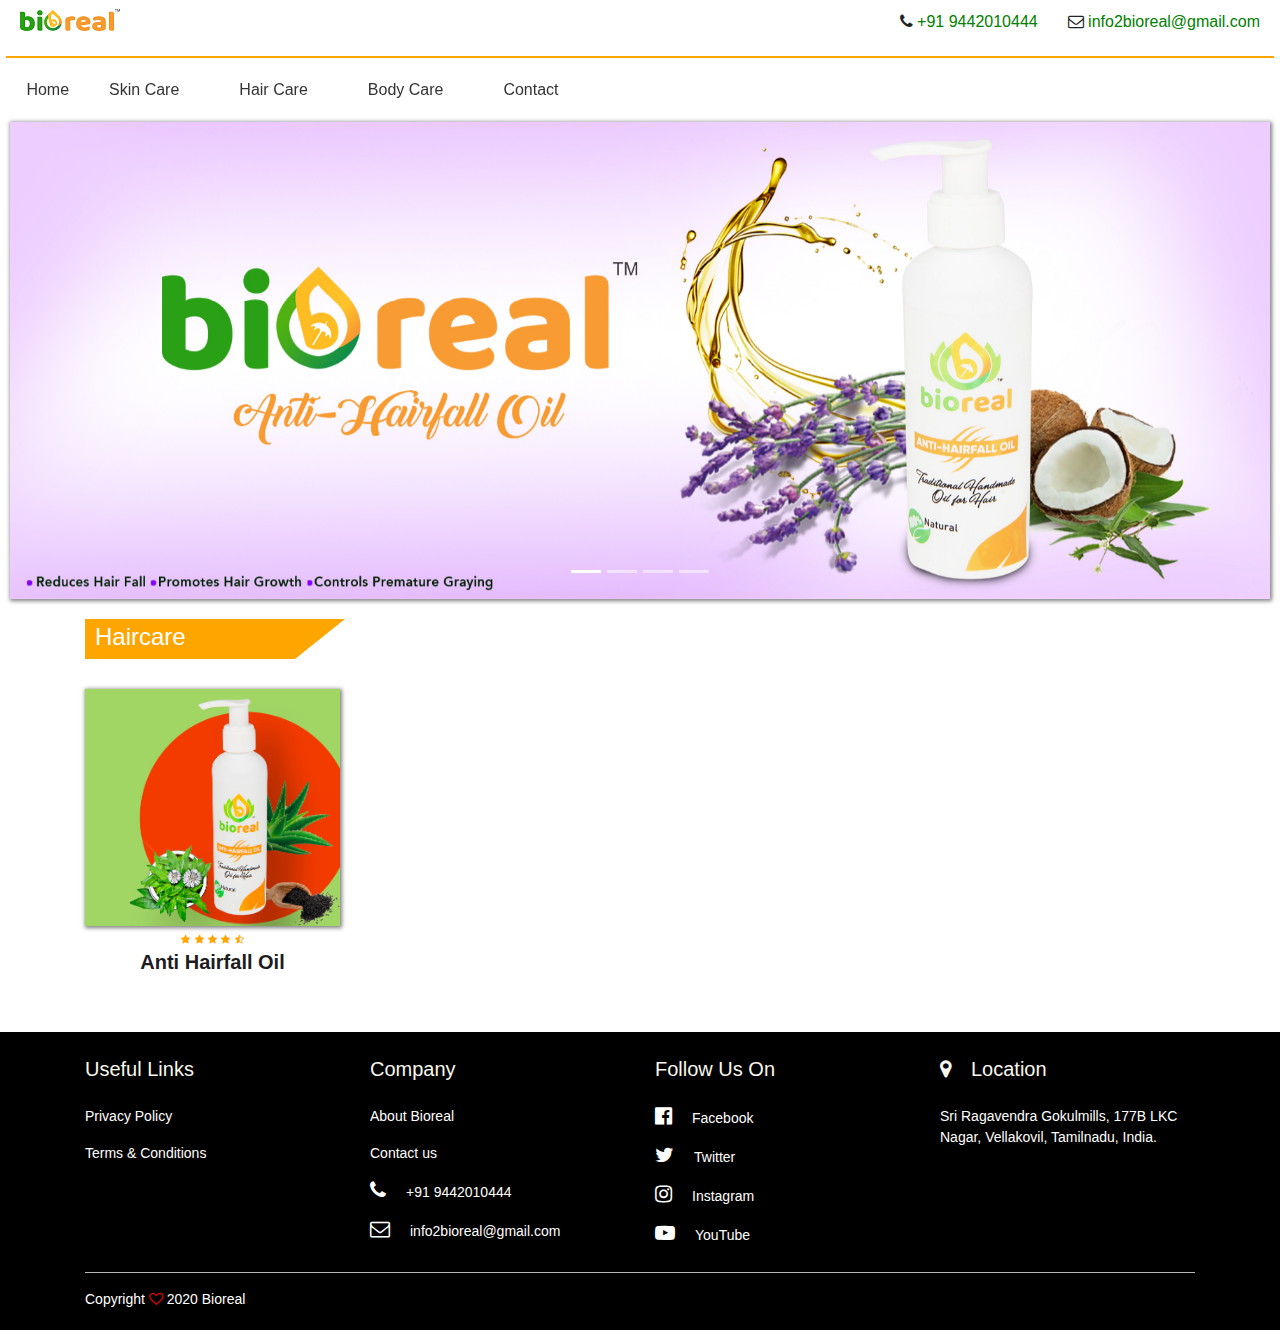
<file: haircare.html>
<!DOCTYPE html>
<html>
<head>
	<title>Haircare Products - Bioreal</title>
	<link rel="stylesheet" type="text/css" href="style.css">
	<link rel="stylesheet" type="text/css" href="https://stackpath.bootstrapcdn.com/font-awesome/4.7.0/css/font-awesome.min.css">
	<link rel="stylesheet" href="https://stackpath.bootstrapcdn.com/bootstrap/4.4.1/css/bootstrap.min.css">
	<script src="https://code.jquery.com/jquery-3.4.1.slim.min.js"></script>
	<script src="https://stackpath.bootstrapcdn.com/bootstrap/4.4.1/js/bootstrap.min.js"></script>

	<!---Single Product--->
	<meta charset="UTF-8">
  	<meta name="viewport" content="width=device-width, initial-scale=1">
  	<script>document.getElementsByTagName("html")[0].className += " js";</script>
</head>
<body>
	<div>
		<div>
			<header class="light">
			  <div>
			  	<ul style="white-space:nowrap; padding-right: 20px;" class="header-toplists">
			  		<li style="display:inline;">
			  			<a href="about.html#About_Tab"><img src="images/Bioreal.png" class="topimage"></a>
			  		</li>
			  		<li style="display:inline; float:right;  padding-top: 10px; padding-left: 30px;" class="header-lists">
			  			<i class="fa fa-envelope-o"><a href="mailto:info2bioreal@gmail.com" style="color: green;"></i> info2bioreal@gmail.com</a>
			  		</li>
			  		<li style="display:inline; float:right;  padding-top: 10px;" class="header-lists">
			  			<i class="fa fa-phone"><a href="tel:9442010444" style="color: green;"></i> +91 9442010444</a>
			  		</li>
			  	</ul>
			  </div>
			  
			  <nav role="navigation">
			    <a href="javascript:void(0);" class="ic menu" tabindex="1">
			      <span class="line"></span>
			      <span class="line"></span>
			      <span class="line"></span>
			    </a>
			    <a href="javascript:void(0);" class="ic close"></a>
			    <ul class="main-nav">		
			      <li class="top-level-link">
			        <a href="index.html#Home_Tab"><span>Home</span></a>      
			      </li>		      
			      <li class="top-level-link">
			        <a class="mega-menu" href="skincare.html#Skincare_Tab"><span>Skin Care</span></a>
			        <div class="sub-menu-block">
			          <div class="row">
			            <div class="col-md-4 col-lg-4 col-sm-4">
			              <h2 class="sub-menu-head">Serum</h2>
			              <ul class="sub-menu-lists">
			                <li><a href="skin_face-brightening-oil.html#Face_Brightening_Oil_Tab">Face Brightening Oil</a></li>
			                <li><a href="skin_gold-serum.html#Gold_Serum_Tab">Gold Serum</a></li>
			                <li><a href="skincare.html#Skincare_Tab">View All</a></li>
			              </ul>           
			            </div>
			            <div class="col-md-4 col-lg-4 col-sm-4">
			              <h2 class="sub-menu-head">Cleaner</h2>
			              <ul class="sub-menu-lists">
			              </ul>
			            </div>
			          </div>
			        </div>
			      </li>
			      <li class="top-level-link">
			        <li class="top-level-link">
			          <a class="mega-menu" href="haircare.html#Haircare_Tab"><span>Hair Care</span></a>
			          <div class="sub-menu-block">
			            <div class="row">
			              <div class="col-md-4 col-lg-4 col-sm-4">
			                <h2 class="sub-menu-head">Oil</h2>
			                <ul class="sub-menu-lists">
			                  <li><a href="hair_anti-hairfall-oil.html#Anti-Hairfall_Tab">Anti - Hairfall Oil</a></li>
			                  <li><a href="haircare.html#Haircare_Tab">View All</a></li>
			                </ul>           
			              </div>
			              <div class="col-md-4 col-lg-4 col-sm-4">
			                <h2 class="sub-menu-head">Shampoo</h2>
			                <ul class="sub-menu-lists">
			                </ul>
			              </div>
			            </div>
			          </div>
			        </li> 
			      </li>
			      <li class="top-level-link">
			        <a class="mega-menu" href="bodycare.html#Bodycare_Tab"><span>Body Care</span></a>
			        <div class="sub-menu-block">
			          <div class="row">
			            <div class="col-md-4 col-lg-4 col-sm-4">
			              <h2 class="sub-menu-head">Oil</h2>
			              <ul class="sub-menu-lists">
			                <li><a href="body_stress-relief-oil.html#body_stress-relief-oil_Tab">Stress Relief Oil</a></li>
			                <li><a href="bodycare.html#Bodycare_Tab">View All</a></li>
			              </ul>           
			            </div>
			          </div>
			        </div>
			      </li>
			      <li class="top-level-link">
			        <a href="contact.html#Contact_Tab"><span>Contact</span></a>      
			      </li>
			    </ul> 
			  </nav>
			</header>  
		</div>
	</div>

	<section class="header">
		<div class="slider">
			<div id="slider" class="carousel slide carousel-fade" data-ride="carousel">
			  <div class="carousel-inner">
			    <div class="carousel-item active">
			      <img src="images/Slider_01.jpg" class="d-block w-100">
			    </div>
			    <div class="carousel-item">
			      <img src="images/Slider_02.jpg" class="d-block w-100">
			    </div>
			    <div class="carousel-item">
			      <img src="images/Slider_03.jpg" class="d-block w-100">
			    </div>
			    <div class="carousel-item">
			      <img src="images/Slider_04.jpg" class="d-block w-100">
			    </div>
			    <ol class="carousel-indicators">
			        <li data-target="#slider" data-slide-to="0" class="active"></li>
			        <li data-target="#slider" data-slide-to="1"></li>
			        <li data-target="#slider" data-slide-to="2"></li>
			        <li data-target="#slider" data-slide-to="3"></li>
			     </ol>
			  </div>
			</div>
		</div>
	</section>

	<!-------Haircare Products-------->
	<section class="on-demand">
		<div class="container">
			<div class="title-box-ourproducts">
				<h2 id="Haircare_Tab">Haircare</h2>
			</div>
			<div class="row">
				<div class="col-md-3">
					<div class="product-top">
						<a href="hair_anti-hairfall-oil.html#Anti-Hairfall_Tab"><img src="images/Anti_Hairfall_Oil.jpg"></a>
					</div>

					<div class="product-bottom text-center">
						<i class="fa fa-star"></i>
						<i class="fa fa-star"></i>
						<i class="fa fa-star"></i>
						<i class="fa fa-star"></i>
						<i class="fa fa-star-half-o"></i>
						<h3>Anti Hairfall Oil</h3>		
					</div>
				</div>	
			</div>
		</div>
	</section>

	<!--------Footer---------->
	<section class="footer">
		<div class="container text-center">
			<div class="row">
				<div class="col-md-3">
					<h1>Useful Links</h1>
					<a href="privacy-policy.html#Privacy_Policy_Tab" style="color: white;"><p>Privacy Policy</p></a>
					<a href="terms-conditions.html#Terms_Conditions_Tab" style="color: white;"><p>Terms & Conditions</p></a>
				</div>

				<div class="col-md-3">
					<h1>Company</h1>
					<a href="about.html#About_Tab" style="color: white;"><p>About Bioreal</p></a>
					<a href="contact.html#Contact_Tab" style="color: white;"><p>Contact us</p></a>
					<p><i class="fa fa-phone"><a href="tel:9442010444" style="color: white"></i>+91 9442010444</a></p>
					<p><i class="fa fa-envelope-o"><a href="mailto:info2bioreal@gmail.com" style="color: white"></i>info2bioreal@gmail.com</a></p>
				</div>

				<div class="col-md-3">
					<h1>Follow Us On</h1>
					<a href="https://m.facebook.com/Bioreal-115041203214057/?ref=bookmarks" style="color: white;"><p><i class="fa fa-facebook-official"></i>Facebook</p></a>
					<a href="" style="color: white;"><p><i class="fa fa-twitter"></i>Twitter</p>
					<a href="https://www.instagram.com/invites/contact/?i=bvmhtpvtgi7e&utm_content=7ku4wfk" style="color: white;"><p><i class="fa fa-instagram"></i>Instagram</p></a>
					<a href="" style="color: white;"><p><i class="fa fa-youtube-play"></i>YouTube</p></a>
				</div>

				<div class="col-md-3">
					<h1><i class="fa fa-map-marker"></i>Location</h1>
					<p>Sri Ragavendra Gokulmills, 177B LKC Nagar, Vellakovil, Tamilnadu, India.</p>
				</div>
			</div>
			<hr>
			<p class="copyright">Copyright <i class="fa fa-heart-o"></i> 2020 Bioreal</p>
		</div>
	</section>

	<script>
		function openmenu()
		{
			document.getElementById('side-menu').style.display="block";
			document.getElementById('menu-btn').style.display="none";
			document.getElementById('close-btn').style.display="block";
		}
		function closemenu()
		{
			document.getElementById('side-menu').style.display="none";
			document.getElementById('menu-btn').style.display="block";
			document.getElementById('close-btn').style.display="none";
		}
	</script>

	<!---Single Product JS---->
	<script src="util.js"></script>
	<script src="main.js"></script>
</body>
</html>
</file>
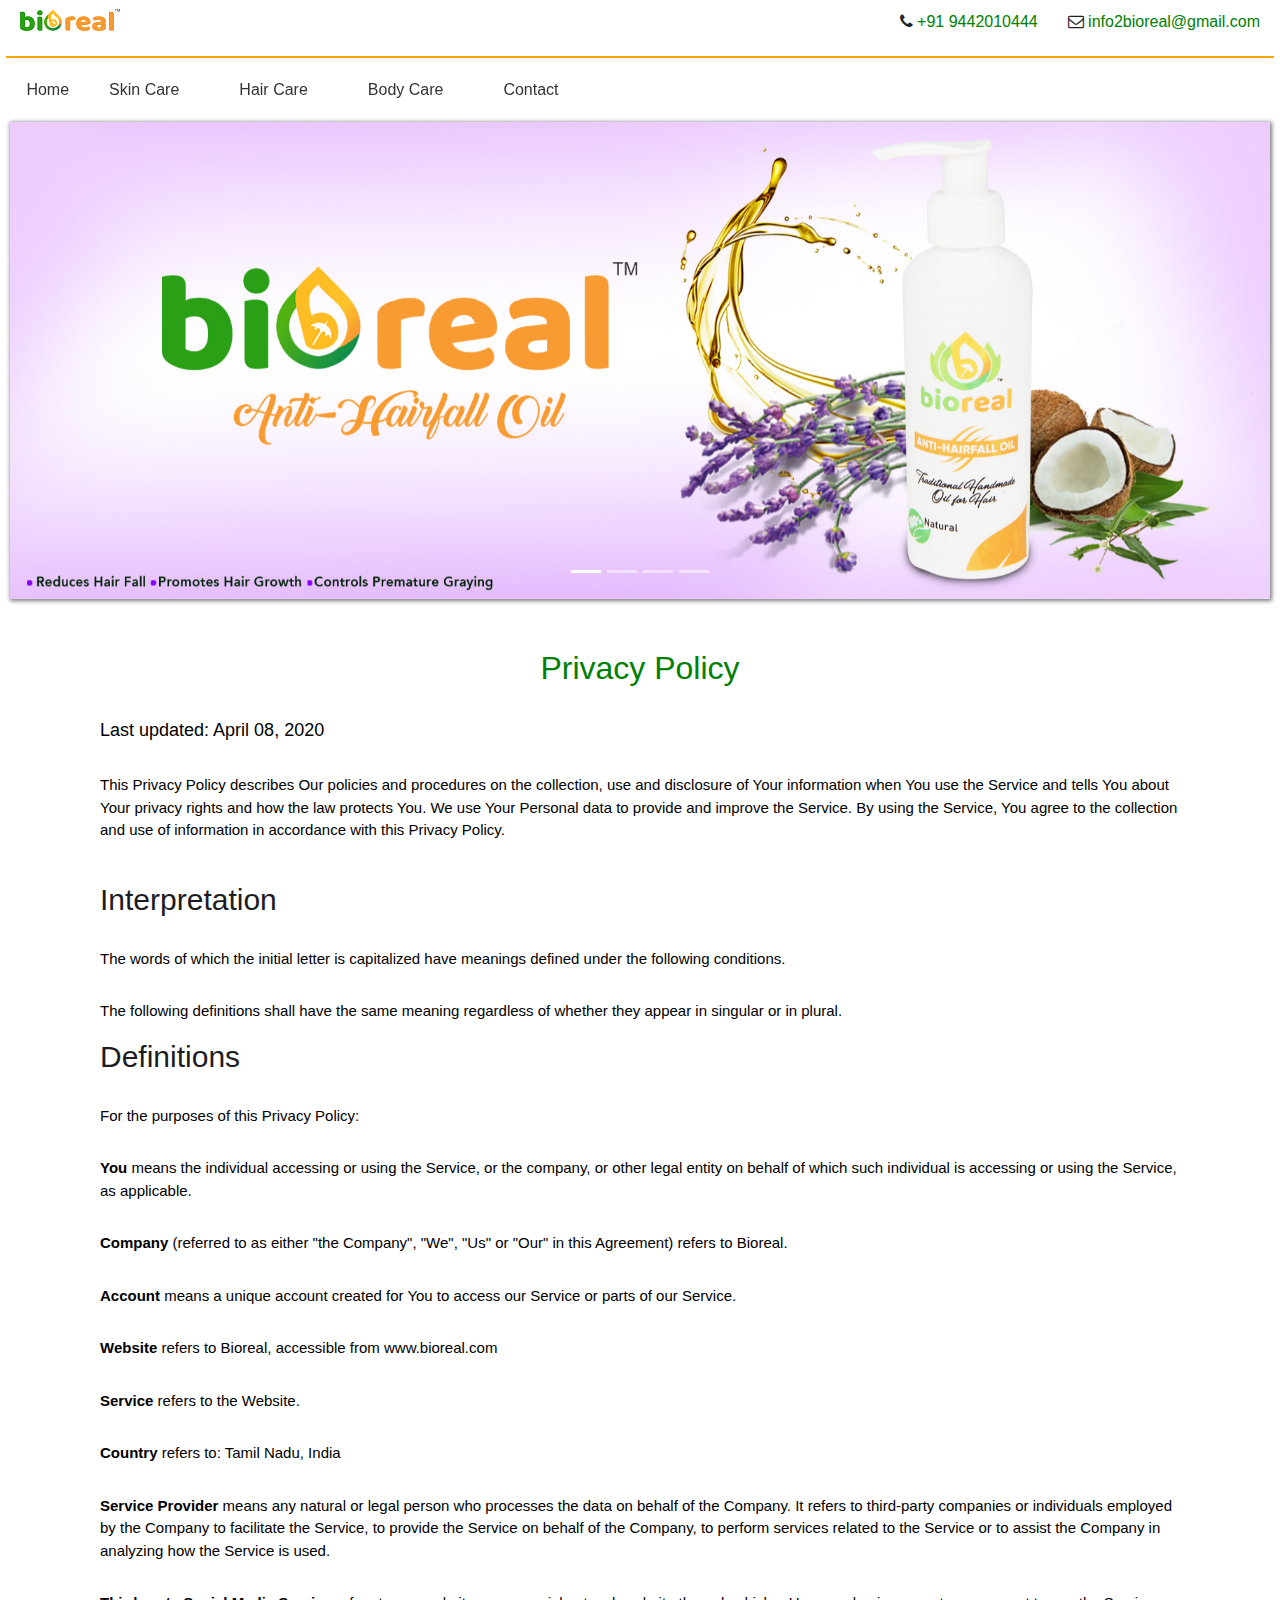
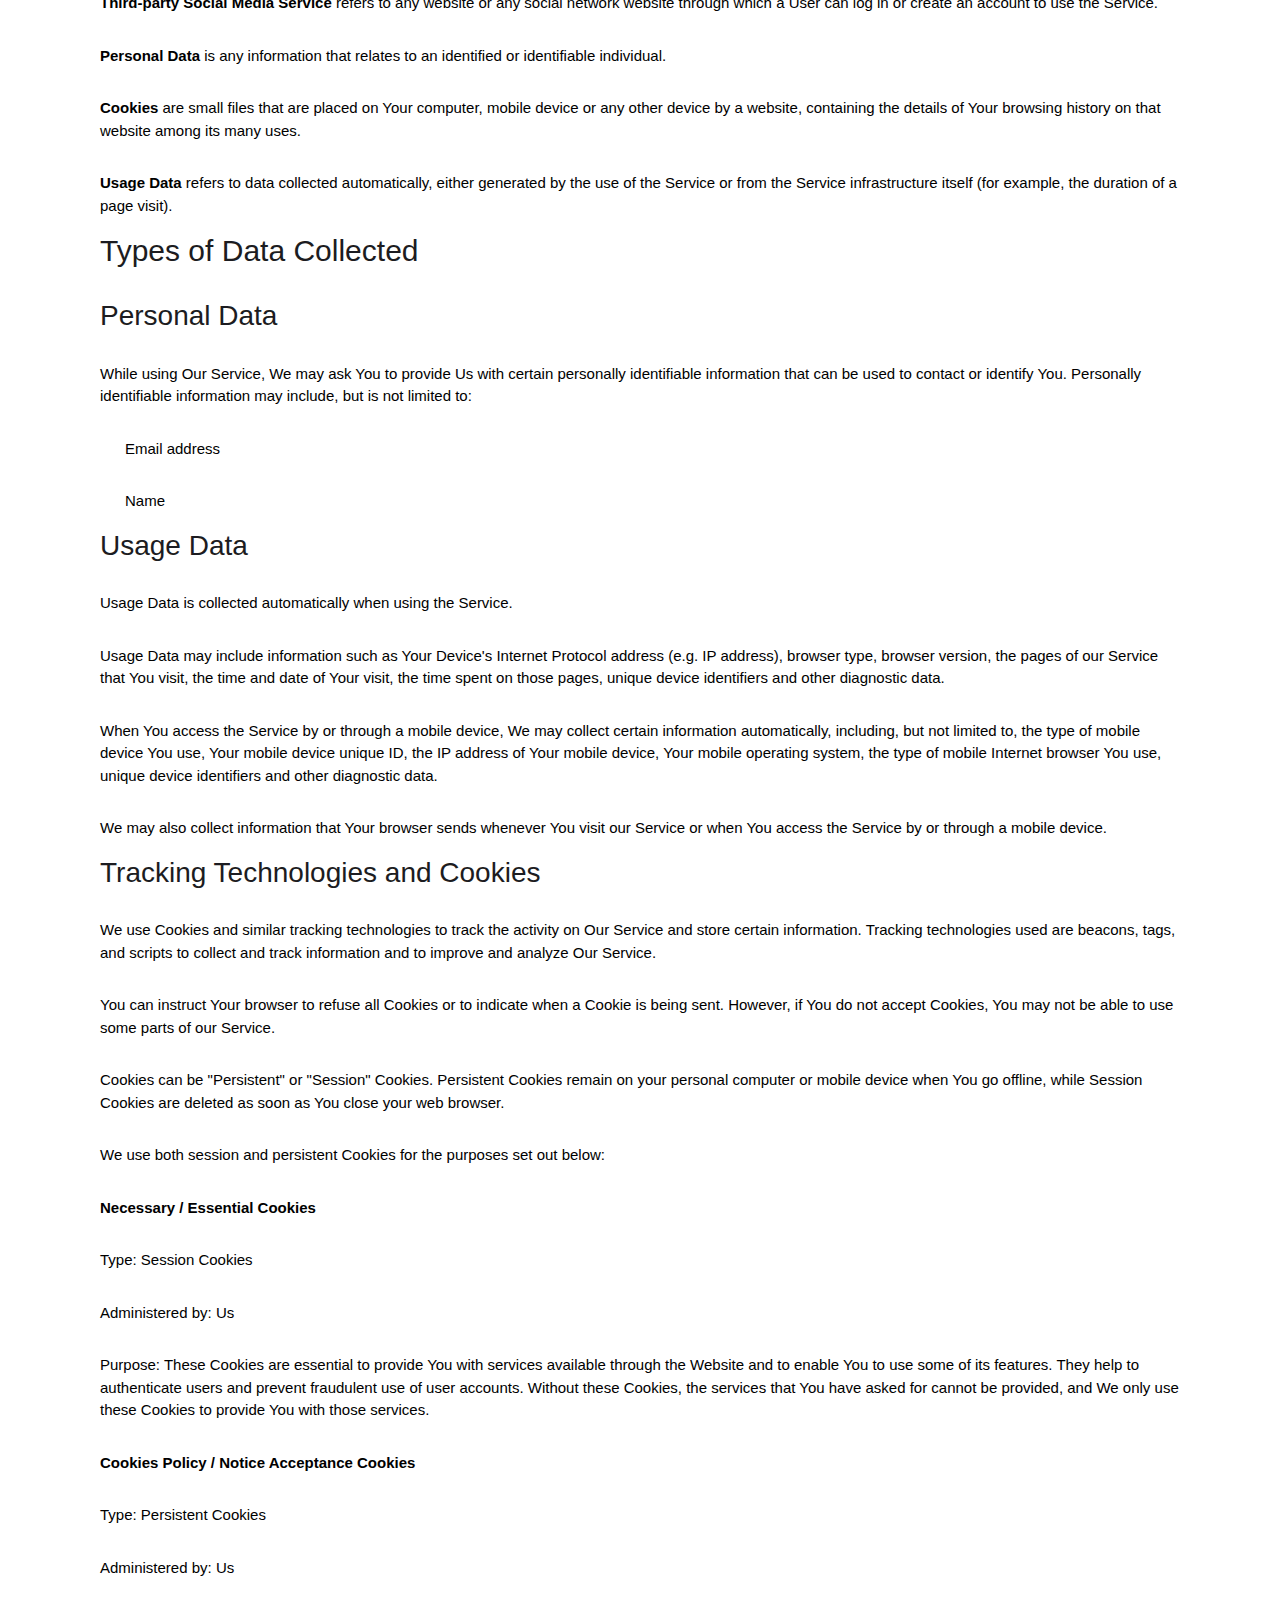
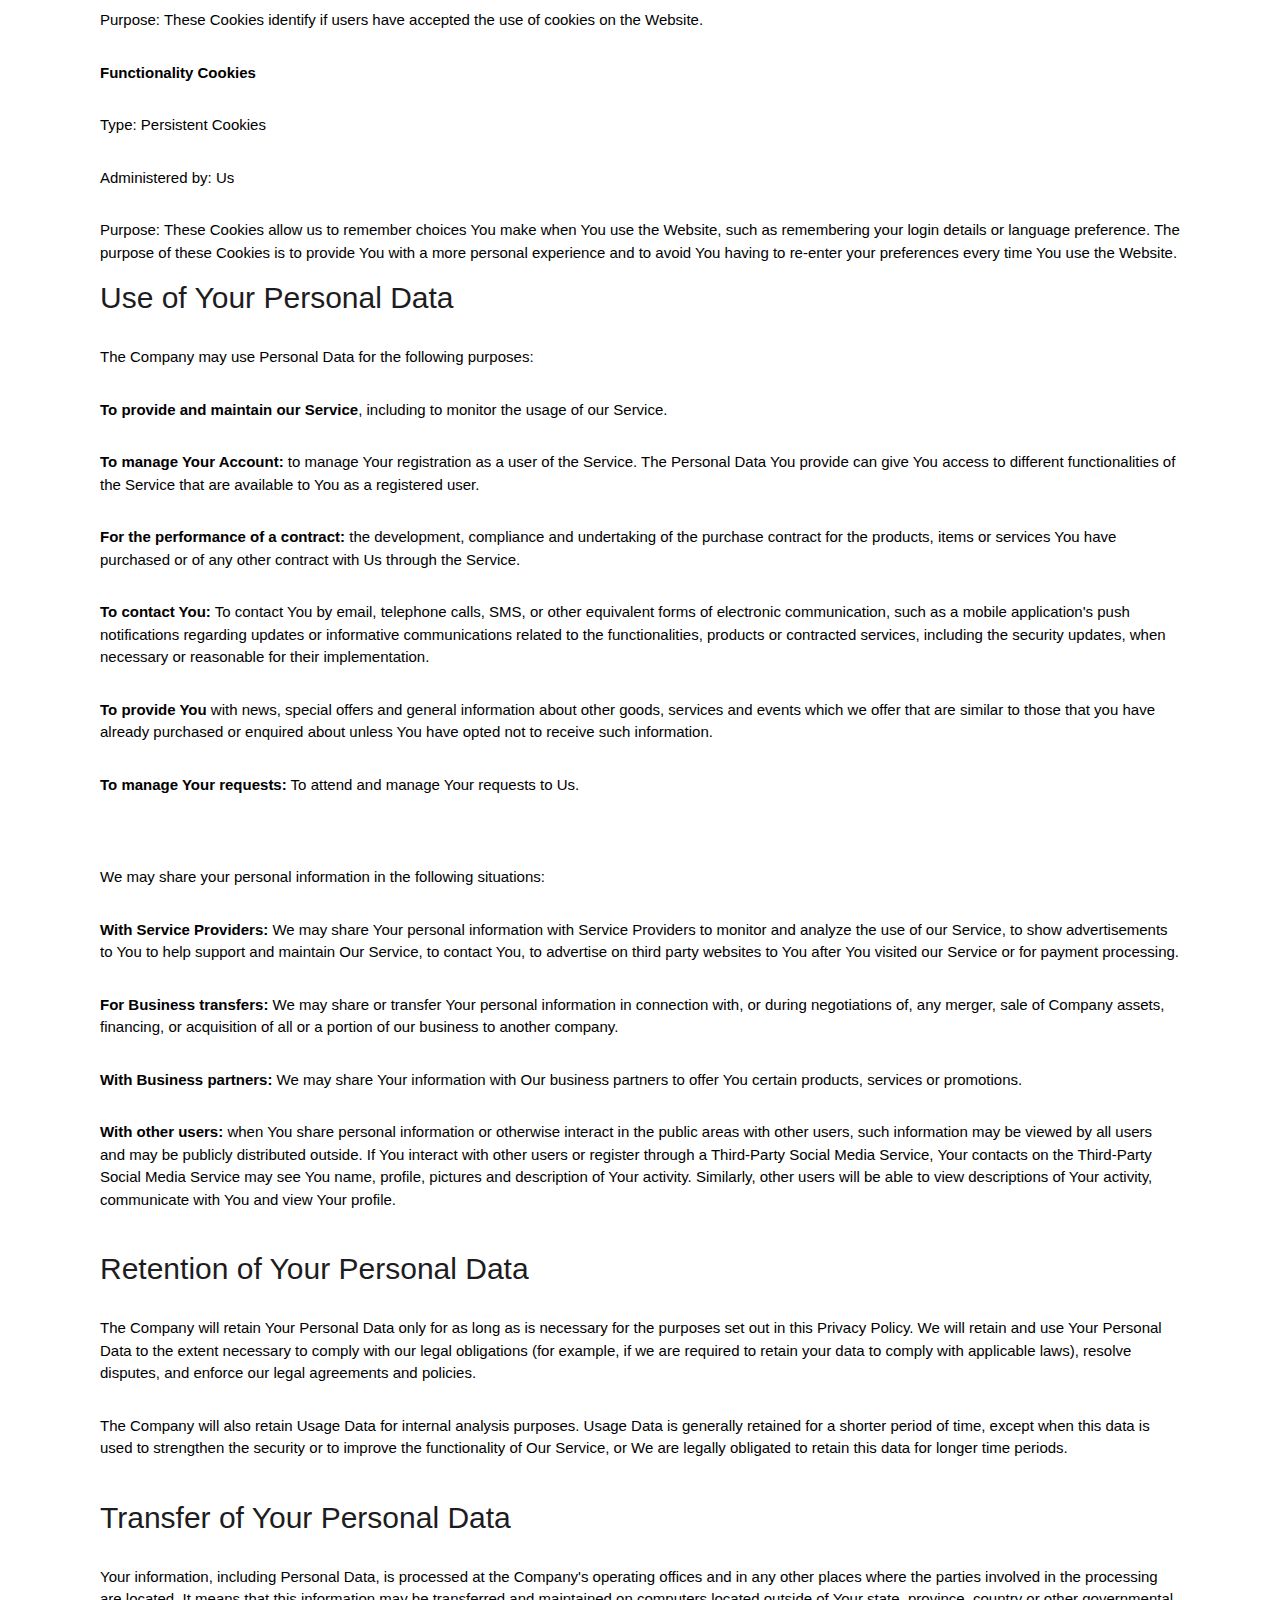
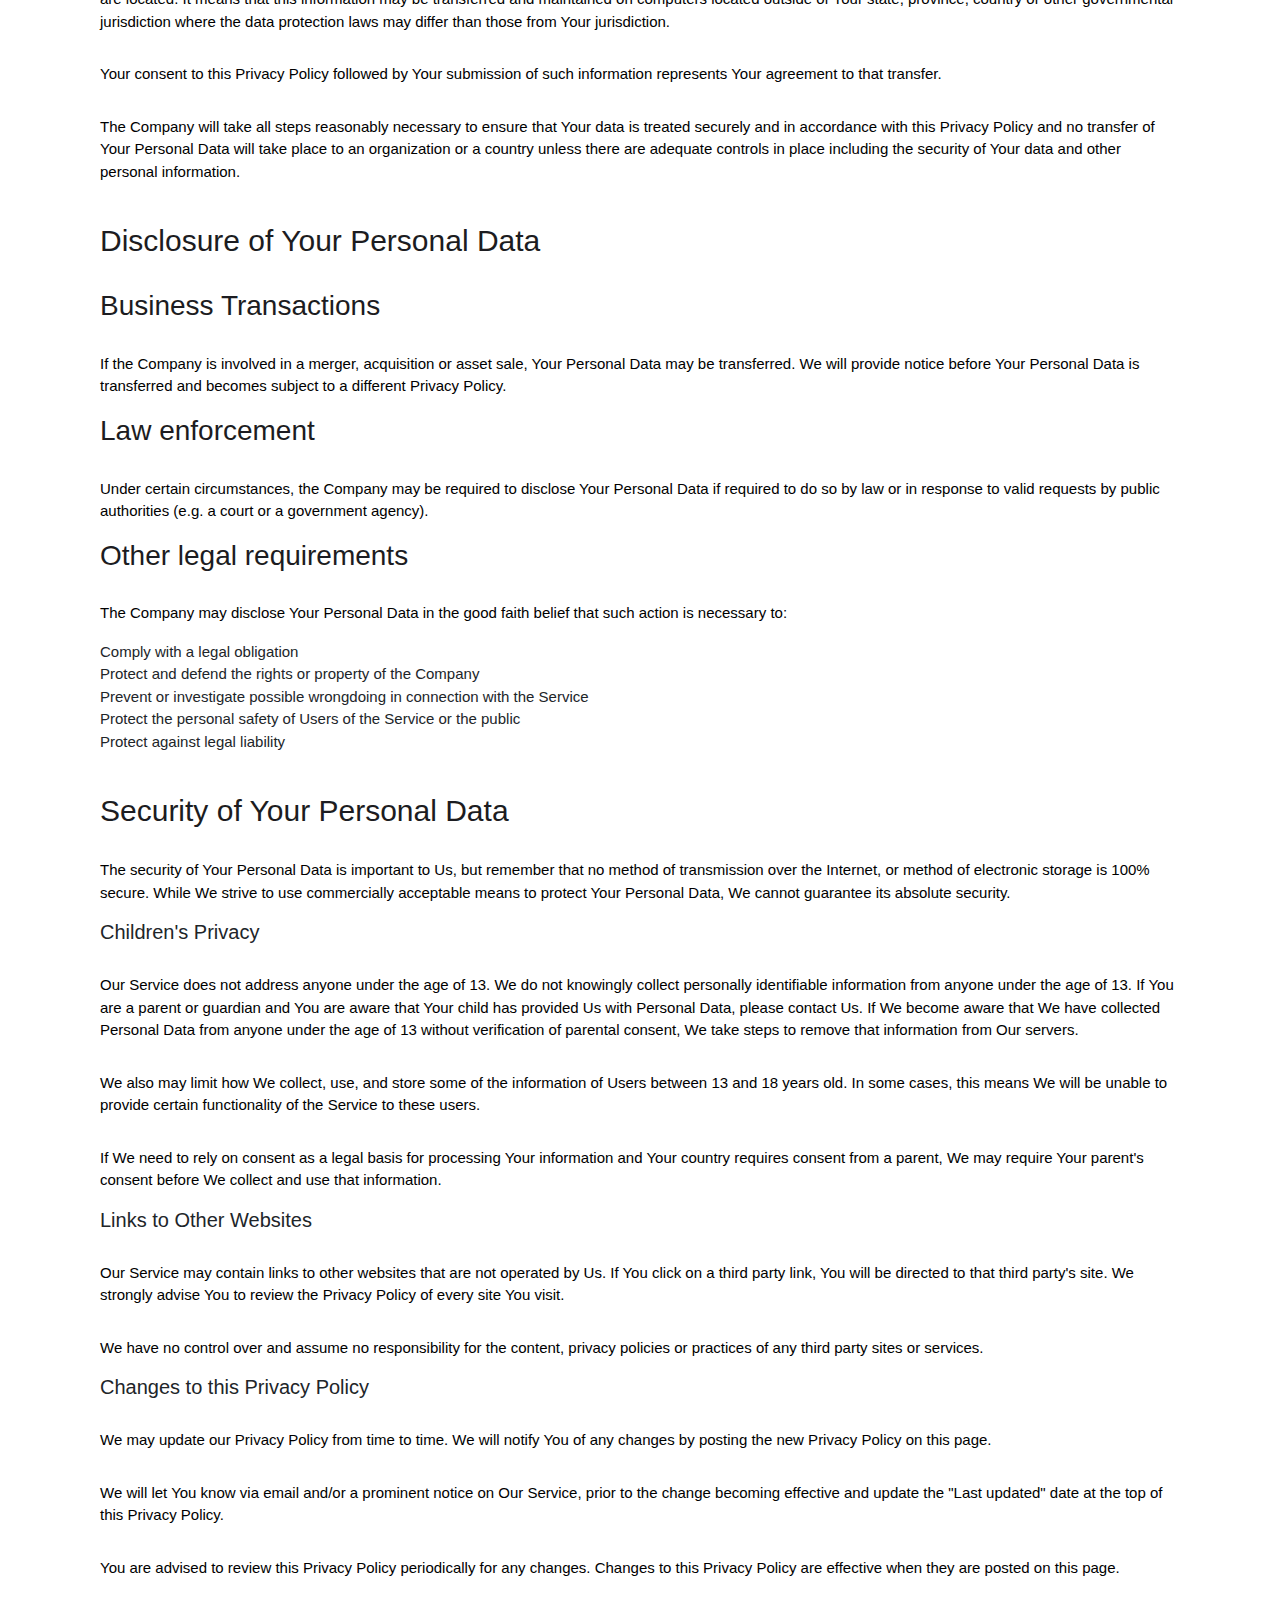
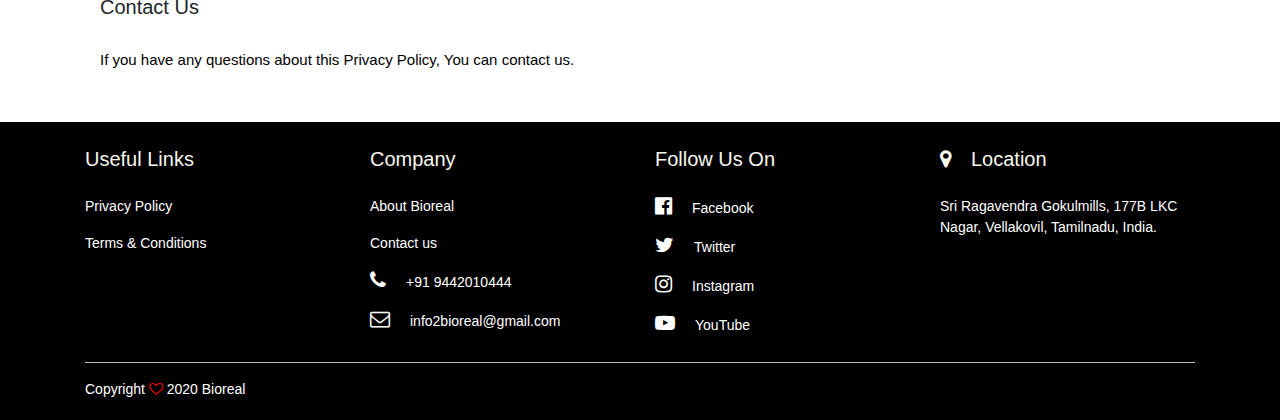
<file: privacy-policy.html>
<!DOCTYPE html>
<html>
<head>
	<title>Privacy Policy - Bioreal</title>
	<link rel="stylesheet" type="text/css" href="style.css">
	<link rel="stylesheet" type="text/css" href="https://stackpath.bootstrapcdn.com/font-awesome/4.7.0/css/font-awesome.min.css">
	<link rel="stylesheet" href="https://stackpath.bootstrapcdn.com/bootstrap/4.4.1/css/bootstrap.min.css">
	<script src="https://code.jquery.com/jquery-3.4.1.slim.min.js"></script>
	<script src="https://stackpath.bootstrapcdn.com/bootstrap/4.4.1/js/bootstrap.min.js"></script>

	<!---Single Product--->
	<meta charset="UTF-8">
  	<meta name="viewport" content="width=device-width, initial-scale=1">
  	<script>document.getElementsByTagName("html")[0].className += " js";</script>
</head>
<body>
	<div>
		<div>
			<header class="light">
			  <div>
			  	<ul style="white-space:nowrap; padding-right: 20px;" class="header-toplists">
			  		<li style="display:inline;">
			  			<a href="about.html#About_Tab"><img src="images/Bioreal.png" class="topimage"></a>
			  		</li>
			  		<li style="display:inline; float:right;  padding-top: 10px; padding-left: 30px;" class="header-lists">
			  			<i class="fa fa-envelope-o"><a href="mailto:info2bioreal@gmail.com" style="color: green;"></i> info2bioreal@gmail.com</a>
			  		</li>
			  		<li style="display:inline; float:right;  padding-top: 10px;" class="header-lists">
			  			<i class="fa fa-phone"><a href="tel:9442010444" style="color: green;"></i> +91 9442010444</a>
			  		</li>
			  	</ul>
			  </div>
			  
			  <nav role="navigation">
			    <a href="javascript:void(0);" class="ic menu" tabindex="1">
			      <span class="line"></span>
			      <span class="line"></span>
			      <span class="line"></span>
			    </a>
			    <a href="javascript:void(0);" class="ic close"></a>
			    <ul class="main-nav">		
			      <li class="top-level-link">
			        <a href="index.html#Home_Tab"><span>Home</span></a>      
			      </li>		      
			      <li class="top-level-link">
			        <a class="mega-menu" href="skincare.html#Skincare_Tab"><span>Skin Care</span></a>
			        <div class="sub-menu-block">
			          <div class="row">
			            <div class="col-md-4 col-lg-4 col-sm-4">
			              <h2 class="sub-menu-head">Serum</h2>
			              <ul class="sub-menu-lists">
			                <li><a href="skin_face-brightening-oil.html#Face_Brightening_Oil_Tab">Face Brightening Oil</a></li>
			                <li><a href="skin_gold-serum.html#Gold_Serum_Tab">Gold Serum</a></li>
			                <li><a href="skincare.html#Skincare_Tab">View All</a></li>
			              </ul>           
			            </div>
			            <div class="col-md-4 col-lg-4 col-sm-4">
			              <h2 class="sub-menu-head">Cleaner</h2>
			              <ul class="sub-menu-lists">
			              </ul>
			            </div>
			          </div>
			        </div>
			      </li>
			      <li class="top-level-link">
			        <li class="top-level-link">
			          <a class="mega-menu" href="haircare.html#Haircare_Tab"><span>Hair Care</span></a>
			          <div class="sub-menu-block">
			            <div class="row">
			              <div class="col-md-4 col-lg-4 col-sm-4">
			                <h2 class="sub-menu-head">Oil</h2>
			                <ul class="sub-menu-lists">
			                  <li><a href="hair_anti-hairfall-oil.html#Anti-Hairfall_Tab">Anti - Hairfall Oil</a></li>
			                  <li><a href="haircare.html#Haircare_Tab">View All</a></li>
			                </ul>           
			              </div>
			              <div class="col-md-4 col-lg-4 col-sm-4">
			                <h2 class="sub-menu-head">Shampoo</h2>
			                <ul class="sub-menu-lists">
			                </ul>
			              </div>
			            </div>
			          </div>
			        </li> 
			      </li>
			      <li class="top-level-link">
			        <a class="mega-menu" href="bodycare.html#Bodycare_Tab"><span>Body Care</span></a>
			        <div class="sub-menu-block">
			          <div class="row">
			            <div class="col-md-4 col-lg-4 col-sm-4">
			              <h2 class="sub-menu-head">Oil</h2>
			              <ul class="sub-menu-lists">
			                <li><a href="body_stress-relief-oil.html#body_stress-relief-oil_Tab">Stress Relief Oil</a></li>
			                <li><a href="bodycare.html#Bodycare_Tab">View All</a></li>
			              </ul>           
			            </div>
			          </div>
			        </div>
			      </li>
			      <li class="top-level-link">
			        <a href="contact.html#Contact_Tab"><span>Contact</span></a>      
			      </li>
			    </ul> 
			  </nav>
			</header>  
		</div>
	</div>

	<section class="header">
		<div class="slider">
			<div id="slider" class="carousel slide carousel-fade" data-ride="carousel">
			  <div class="carousel-inner">
			    <div class="carousel-item active">
			      <img src="images/Slider_01.jpg" class="d-block w-100">
			    </div>
			    <div class="carousel-item">
			      <img src="images/Slider_02.jpg" class="d-block w-100">
			    </div>
			    <div class="carousel-item">
			      <img src="images/Slider_03.jpg" class="d-block w-100">
			    </div>
			    <div class="carousel-item">
			      <img src="images/Slider_04.jpg" class="d-block w-100">
			    </div>
			    <ol class="carousel-indicators">
			        <li data-target="#slider" data-slide-to="0" class="active"></li>
			        <li data-target="#slider" data-slide-to="1"></li>
			        <li data-target="#slider" data-slide-to="2"></li>
			        <li data-target="#slider" data-slide-to="3"></li>
			     </ol>
			  </div>
			</div>
		</div>
	</section>

	<!-----Privacy Policy Description------>
	<section class="product-description" id="Privacy_Policy_Tab">
		<div class="mainpage-description">
			<h2 style="text-align: center;">Privacy Policy</h2>

												<p style="font-size: 18px;">Last updated: April 08, 2020</p>

												<p style="font-size: 15px;">This Privacy Policy describes Our policies and procedures on the collection, use and disclosure of Your information when You use the Service and tells You about Your privacy rights and how the law protects You. We use Your Personal data to provide and improve the Service. By using the Service, You agree to the collection and use of information in accordance with this Privacy Policy.</p>
												<br>
												
												<h4 class="tm-section-title" style="font-size: 30px;">Interpretation</h4>
												<p style="font-size: 15px;">The words of which the initial letter is capitalized have meanings defined under the following conditions.</p>
												<p style="font-size: 15px;">The following definitions shall have the same meaning regardless of whether they appear in singular or in plural.</p>

												<h4 class="tm-section-title" style="font-size: 30px;">Definitions</h2>
												<p style="font-size: 15px;">For the purposes of this Privacy Policy:</p>
												
												<ul>
													<li>
														<p style="font-size: 15px;"><strong>You</strong> means the individual accessing or using the Service, or the company, or other legal entity on behalf of which such individual is accessing or using the Service, as applicable.</p>
													</li>
													<li>
														<p style="font-size: 15px;"><strong>Company</strong> (referred to as either "the Company", "We", "Us" or "Our" in this Agreement) refers to Bioreal.</p>
													</li>
													<li>
														<p style="font-size: 15px;"><strong>Account</strong> means a unique account created for You to access our Service or parts of our Service.</p>
													</li>
													<li>
														<p style="font-size: 15px;"><strong>Website</strong> refers to Bioreal, accessible from www.bioreal.com</p>
													</li>        
													<li>
														<p style="font-size: 15px;"><strong>Service</strong> refers to the Website.</p>
													</li>
													<li>
														<p style="font-size: 15px;"><strong>Country</strong> refers to: Tamil Nadu, India</p>
													</li>
													<li>
														<p style="font-size: 15px;"><strong>Service Provider</strong> means any natural or legal person who processes the data on behalf of the Company. It refers to third-party companies or individuals employed by the Company to facilitate the Service, to provide the Service on behalf of the Company, to perform services related to the Service or to assist the Company in analyzing how the Service is used.</p>
													</li>
													<li>
														<p style="font-size: 15px;"><strong>Third-party Social Media Service</strong> refers to any website or any social network website through which a User can log in or create an account to use the Service.</p>
													</li>
													<li>	
														<p style="font-size: 15px;"><strong>Personal Data</strong> is any information that relates to an identified or identifiable individual.</p>
													</li>
													<li>
														<p style="font-size: 15px;"><strong>Cookies</strong> are small files that are placed on Your computer, mobile device or any other device by a website, containing the details of Your browsing history on that website among its many uses.</p>
													</li>      
													<li>
														<p style="font-size: 15px;"><strong>Usage Data</strong> refers to data collected automatically, either generated by the use of the Service or from the Service infrastructure itself (for example, the duration of a page visit).</p>
													</li>
											</ul>

										<h4 class="tm-section-title" style="font-size: 30px;">Types of Data Collected</h2>

										<h3>Personal Data</h3>
											<p style="font-size: 15px;">While using Our Service, We may ask You to provide Us with certain personally identifiable information that can be used to contact or identify You. Personally identifiable information may  include, but is not limited to:</p>
											<ul style="list-style-type:none;">
												<li><p style="font-size: 15px;">&nbsp;&nbsp;&nbsp;&nbsp;&nbsp;&nbsp;Email address</p></li>  
												<li><p style="font-size: 15px;">&nbsp;&nbsp;&nbsp;&nbsp;&nbsp;&nbsp;Name</p></li>
											</ul>


										<h3>Usage Data</h3>
											<p style="font-size: 15px;">Usage Data is collected automatically when using the Service.</p>
											<p style="font-size: 15px;">Usage Data may include information such as Your Device's Internet Protocol address (e.g. IP address), browser type, browser version, the pages of our Service that You visit, the time and date of Your visit, the time spent on those pages, unique device identifiers and other diagnostic data.</p>
											<p style="font-size: 15px;">When You access the Service by or through a mobile device, We may collect certain information automatically, including, but not limited to, the type of mobile device You use, Your mobile device unique ID, the IP address of Your mobile device, Your mobile operating system, the type of mobile Internet browser You use, unique device identifiers and other diagnostic data.</p>
											<p style="font-size: 15px;">We may also collect information that Your browser sends whenever You visit our Service or when You access the Service by or through a mobile device.</p>


										<h3>Tracking Technologies and Cookies</h3>
											<p style="font-size: 15px;">We use Cookies and similar tracking technologies to track the activity on Our Service and store certain information. Tracking technologies used are beacons, tags, and scripts to collect and track information and to improve and analyze Our Service.</p>
											<p style="font-size: 15px;">You can instruct Your browser to refuse all Cookies or to indicate when a Cookie is being sent. However, if You do not accept Cookies, You may not be able to use some parts of our Service.</p>
											<p style="font-size: 15px;">Cookies can be "Persistent" or "Session" Cookies. Persistent Cookies remain on your personal computer or mobile device when You go offline, while Session Cookies are deleted as soon as You close your web browser.</p>
											<p style="font-size: 15px;">We use both session and persistent Cookies for the purposes set out below:</p>
												<ul>
													<li>
														<p style="font-size: 15px;"><strong>Necessary / Essential Cookies</strong>
														<p style="font-size: 15px;">Type: Session Cookies</p>
														<p style="font-size: 15px;">Administered by: Us</p>
														<p style="font-size: 15px;">Purpose: These Cookies are essential to provide You with services available through the Website and to enable You to use some of its features. They help to authenticate users and prevent fraudulent use of user accounts. Without these Cookies, the services that You have asked for cannot be provided, and We only use these Cookies to provide You with those services.</p>
													</li>
													<li>
														<p style="font-size: 15px;"><strong>Cookies Policy / Notice Acceptance Cookies</strong></p>
														<p style="font-size: 15px;">Type: Persistent Cookies</p>
														<p style="font-size: 15px;">Administered by: Us</p>
														<p style="font-size: 15px;">Purpose: These Cookies identify if users have accepted the use of cookies on the Website.</p>
													</li>
													<li>
														<p style="font-size: 15px;"><strong>Functionality Cookies</strong></p>
														<p style="font-size: 15px;">Type: Persistent Cookies</p>
														<p style="font-size: 15px;">Administered by: Us</p>
														<p style="font-size: 15px;">Purpose: These Cookies allow us to remember choices You make when You use the Website, such as remembering your login details or language preference. The purpose of these Cookies is to provide You with a more personal experience and to avoid You having to re-enter your preferences every time You use the Website.</p>
													</li>
												</ul>

												<h4 class="tm-section-title" style="font-size: 30px;">Use of Your Personal Data</h2>
												<p style="font-size: 15px;">The Company may use Personal Data for the following purposes:</p>
												<ul>
													<p style="font-size: 15px;"><strong>To provide and maintain our Service</strong>, including to monitor the usage of our Service.</p>
													<p style="font-size: 15px;"><strong>To manage Your Account:</strong> to manage Your registration as a user of the Service. The Personal Data You provide can give You access to different functionalities of the Service that are available to You as a registered user.</p>
													<p style="font-size: 15px;"><strong>For the performance of a contract:</strong> the development, compliance and undertaking of the purchase contract for the products, items or services You have purchased or of any other contract with Us through the Service.</p>
													<p style="font-size: 15px;"><strong>To contact You:</strong> To contact You by email, telephone calls, SMS, or other equivalent forms of electronic communication, such as a mobile application's push notifications regarding updates or informative communications related to the functionalities, products or contracted services, including the security updates, when necessary or reasonable for their implementation.</p>
													<p style="font-size: 15px;"><strong>To provide You</strong> with news, special offers and general information about other goods, services and events which we offer that are similar to those that you have already purchased or enquired about unless You have opted not to receive such information.</p>
													<p style="font-size: 15px;"><strong>To manage Your requests:</strong> To attend and manage Your requests to Us.</p>
												</ul>

												<br>
												<p style="font-size: 15px;">We may share your personal information in the following situations:</p>

												<ul>
													<p style="font-size: 15px;"><strong>With Service Providers:</strong> We may share Your personal information with Service Providers to monitor and analyze the use of our Service, to show advertisements to You to help support and maintain Our Service, to contact You, to advertise on third party websites to You after You visited our Service or for payment processing.</p>
													<p style="font-size: 15px;"><strong>For Business transfers:</strong> We may share or transfer Your personal information in connection with, or during negotiations of, any merger, sale of Company assets, financing, or acquisition of all or a portion of our business to another company.</p>
													<p style="font-size: 15px;"><strong>With Business partners:</strong> We may share Your information with Our business partners to offer You certain products, services or promotions.</p>
													<p style="font-size: 15px;"><strong>With other users:</strong> when You share personal information or otherwise interact in the public areas with other users, such information may be viewed by all users and may be publicly distributed outside. If You interact with other users or register through a Third-Party Social Media Service, Your contacts on the Third-Party Social Media Service may see You name, profile, pictures and description of Your activity. Similarly, other users will be able to view descriptions of Your activity, communicate with You and view Your profile.</p>
												</ul>

												<br>
												<h4 class="tm-section-title" style="font-size: 30px;">Retention of Your Personal Data</h2>
													<p style="font-size: 15px;">The Company will retain Your Personal Data only for as long as is necessary for the purposes set out in this Privacy Policy. We will retain and use Your Personal Data to the extent necessary to comply with our legal obligations (for example, if we are required to retain your data to comply with applicable laws), resolve disputes, and enforce our legal agreements and policies.</p>
													<p style="font-size: 15px;">The Company will also retain Usage Data for internal analysis purposes. Usage Data is generally retained for a shorter period of time, except when this data is used to strengthen the security or to improve the functionality of Our Service, or We are legally obligated to retain this data for longer time periods.</p>
												
												<br>
												<h4 class="tm-section-title" style="font-size: 30px;">Transfer of Your Personal Data</h2>
												<p style="font-size: 15px;">Your information, including Personal Data, is processed at the Company's operating offices and in any other places where the parties involved in the processing are located. It means that this information may be transferred and maintained on computers located outside of Your state, province, country or other governmental jurisdiction where the data protection laws may differ than those from Your jurisdiction.</p>
												<p style="font-size: 15px;">Your consent to this Privacy Policy followed by Your submission of such information represents Your agreement to that transfer.</p>
												<p style="font-size: 15px;">The Company will take all steps reasonably necessary to ensure that Your data is treated securely and in accordance with this Privacy Policy and no transfer of Your Personal Data will take place to an organization or a country unless there are adequate controls in place including the security of Your data and other personal information.</p>

												<br>
												<h4 class="tm-section-title" style="font-size: 30px;">Disclosure of Your Personal Data</h2>
												<h3>Business Transactions</h3>
												<p style="font-size: 15px;">If the Company is involved in a merger, acquisition or asset sale, Your Personal Data may be transferred. We will provide notice before Your Personal Data is transferred and becomes subject to a different Privacy Policy.</p>
												
												<h3>Law enforcement</h3>
												<p style="font-size: 15px;">Under certain circumstances, the Company may be required to disclose Your Personal Data if required to do so by law or in response to valid requests by public authorities (e.g. a court or a government agency).</p>
												
												<h3>Other legal requirements</h3>
												<p style="font-size: 15px;">The Company may disclose Your Personal Data in the good faith belief that such action is necessary to:</p>

												<ul>
													<li style="font-size: 15px;">Comply with a legal obligation</li>
													<li style="font-size: 15px;">Protect and defend the rights or property of the Company</li>
													<li style="font-size: 15px;">Prevent or investigate possible wrongdoing in connection with the Service</li>
													<li style="font-size: 15px;">Protect the personal safety of Users of the Service or the public</li>
													<li style="font-size: 15px;">Protect against legal liability</li>
												</ul>

												<br>
												<h4 class="tm-section-title" style="font-size: 30px;">Security of Your Personal Data</h2>
												<p style="font-size: 15px;">The security of Your Personal Data is important to Us, but remember that no method of transmission over the Internet, or method of electronic storage is 100% secure. While We strive to use commercially acceptable means to protect Your Personal Data, We cannot guarantee its absolute security.</p>

												<h5>Children's Privacy</h5>
												<p style="font-size: 15px;">Our Service does not address anyone under the age of 13. We do not knowingly collect personally identifiable information from anyone under the age of 13. If You are a parent or guardian and You are aware that Your child has provided Us with Personal Data, please contact Us. If We become aware that We have collected Personal Data from anyone under the age of 13 without verification of parental consent, We take steps to remove that information from Our servers.</p>
												<p style="font-size: 15px;">We also may limit how We collect, use, and store some of the information of Users between 13 and 18 years old. In some cases, this means We will be unable to provide certain functionality of the Service to these users.</p>
												<p style="font-size: 15px;">If We need to rely on consent as a legal basis for processing Your information and Your country requires consent from a parent, We may require Your parent's consent before We collect and use that information.</p>


												<h5>Links to Other Websites</h5>
												<p style="font-size: 15px;">Our Service may contain links to other websites that are not operated by Us. If You click on a third party link, You will be directed to that third party's site. We strongly advise You to review the Privacy Policy of every site You visit.</p>
												<p style="font-size: 15px;">We have no control over and assume no responsibility for the content, privacy policies or practices of any third party sites or services.</p>

												
												<h5>Changes to this Privacy Policy</h5>
												<p style="font-size: 15px;">We may update our Privacy Policy from time to time. We will notify You of any changes by posting the new Privacy Policy on this page.</p>
												<p style="font-size: 15px;">We will let You know via email and/or a prominent notice on Our Service, prior to the change becoming effective and update the "Last updated" date at the top of this Privacy Policy.</p>
												<p style="font-size: 15px;">You are advised to review this Privacy Policy periodically for any changes. Changes to this Privacy Policy are effective when they are posted on this page.</p>


												<h5>Contact Us</h5>
												<p style="font-size: 15px;">If you have any questions about this Privacy Policy, You can contact us.</p>
		</div>
	</section>

	<!--------Footer---------->
	<section class="footer">
		<div class="container text-center">
			<div class="row">
				<div class="col-md-3">
					<h1>Useful Links</h1>
					<a href="privacy-policy.html#Privacy_Policy_Tab" style="color: white;"><p>Privacy Policy</p></a>
					<a href="terms-conditions.html#Terms_Conditions_Tab" style="color: white;"><p>Terms & Conditions</p></a>
				</div>

				<div class="col-md-3">
					<h1>Company</h1>
					<a href="about.html#About_Tab" style="color: white;"><p>About Bioreal</p></a>
					<a href="contact.html#Contact_Tab" style="color: white;"><p>Contact us</p></a>
					<p><i class="fa fa-phone"><a href="tel:9442010444" style="color: white"></i>+91 9442010444</a></p>
					<p><i class="fa fa-envelope-o"><a href="mailto:info2bioreal@gmail.com" style="color: white"></i>info2bioreal@gmail.com</a></p>
				</div>

				<div class="col-md-3">
					<h1>Follow Us On</h1>
					<a href="https://m.facebook.com/Bioreal-115041203214057/?ref=bookmarks" style="color: white;"><p><i class="fa fa-facebook-official"></i>Facebook</p></a>
					<a href="" style="color: white;"><p><i class="fa fa-twitter"></i>Twitter</p>
					<a href="https://www.instagram.com/invites/contact/?i=bvmhtpvtgi7e&utm_content=7ku4wfk" style="color: white;"><p><i class="fa fa-instagram"></i>Instagram</p></a>
					<a href="" style="color: white;"><p><i class="fa fa-youtube-play"></i>YouTube</p></a>
				</div>

				<div class="col-md-3">
					<h1><i class="fa fa-map-marker"></i>Location</h1>
					<p>Sri Ragavendra Gokulmills, 177B LKC Nagar, Vellakovil, Tamilnadu, India.</p>
				</div>
			</div>
			<hr>
			<p class="copyright">Copyright <i class="fa fa-heart-o"></i> 2020 Bioreal</p>
		</div>
	</section>

	<script>
		function openmenu()
		{
			document.getElementById('side-menu').style.display="block";
			document.getElementById('menu-btn').style.display="none";
			document.getElementById('close-btn').style.display="block";
		}
		function closemenu()
		{
			document.getElementById('side-menu').style.display="none";
			document.getElementById('menu-btn').style.display="block";
			document.getElementById('close-btn').style.display="none";
		}
	</script>

	<!---Single Product JS---->
	<script src="util.js"></script>
	<script src="main.js"></script>
</body>
</html>
</file>
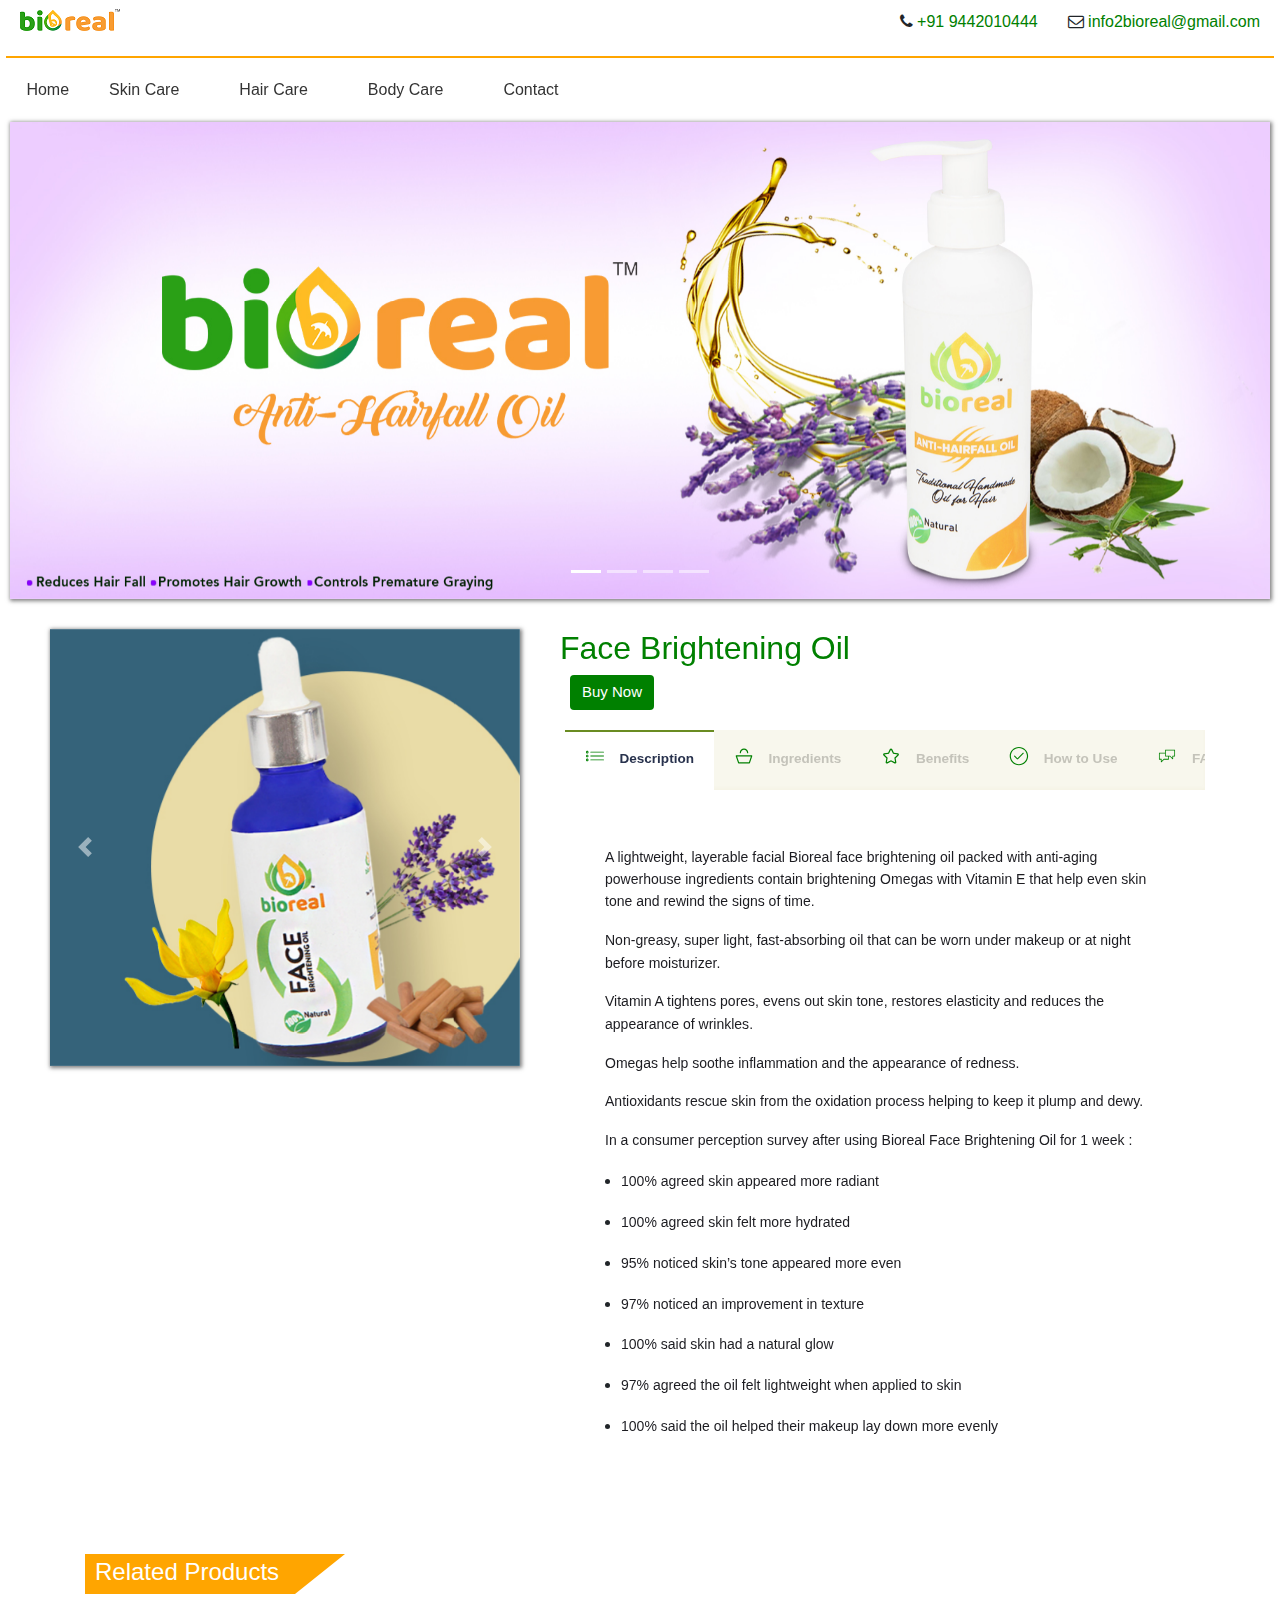
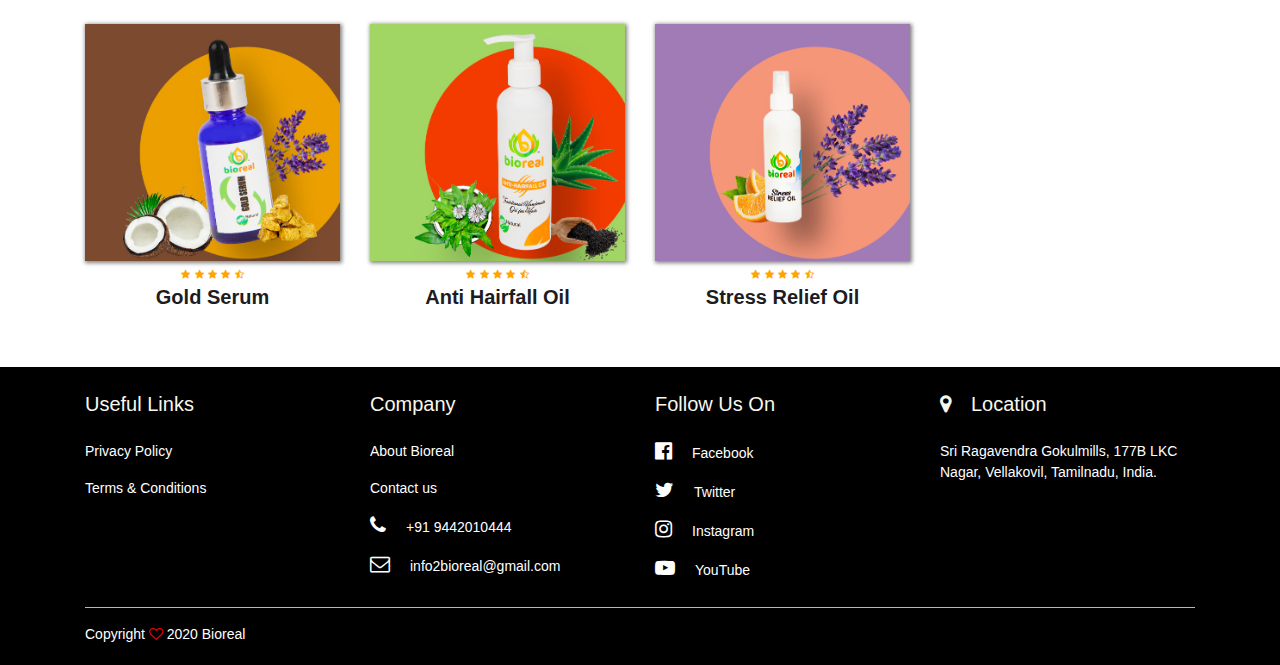
<file: skin_face-brightening-oil.html>
<!DOCTYPE html>
<html>
<head>
	<title>Face Brightening Oil - Bioreal</title>
	<link rel="stylesheet" type="text/css" href="style.css">
	<link rel="stylesheet" type="text/css" href="https://stackpath.bootstrapcdn.com/font-awesome/4.7.0/css/font-awesome.min.css">
	<link rel="stylesheet" href="https://stackpath.bootstrapcdn.com/bootstrap/4.4.1/css/bootstrap.min.css">
	<script src="https://code.jquery.com/jquery-3.4.1.slim.min.js"></script>
	<script src="https://stackpath.bootstrapcdn.com/bootstrap/4.4.1/js/bootstrap.min.js"></script>

	<!---Single Product--->
	<meta charset="UTF-8">
  	<meta name="viewport" content="width=device-width, initial-scale=1">
  	<script>document.getElementsByTagName("html")[0].className += " js";</script>
</head>
<body>
	<div>
		<div>
			<header class="light">
			  <div>
			  	<ul style="white-space:nowrap; padding-right: 20px;" class="header-toplists">
			  		<li style="display:inline;">
			  			<a href="about.html#About_Tab"><img src="images/Bioreal.png" class="topimage"></a>
			  		</li>
			  		<li style="display:inline; float:right;  padding-top: 10px; padding-left: 30px;" class="header-lists">
			  			<i class="fa fa-envelope-o"><a href="mailto:info2bioreal@gmail.com" style="color: green;"></i> info2bioreal@gmail.com</a>
			  		</li>
			  		<li style="display:inline; float:right;  padding-top: 10px;" class="header-lists">
			  			<i class="fa fa-phone"><a href="tel:9442010444" style="color: green;"></i> +91 9442010444</a>
			  		</li>
			  	</ul>
			  </div>
			  
			  <nav role="navigation">
			    <a href="javascript:void(0);" class="ic menu" tabindex="1">
			      <span class="line"></span>
			      <span class="line"></span>
			      <span class="line"></span>
			    </a>
			    <a href="javascript:void(0);" class="ic close"></a>
			    <ul class="main-nav">		
			      <li class="top-level-link">
			        <a href="index.html#Home_Tab"><span>Home</span></a>      
			      </li>		      
			      <li class="top-level-link">
			        <a class="mega-menu" href="skincare.html#Skincare_Tab"><span>Skin Care</span></a>
			        <div class="sub-menu-block">
			          <div class="row">
			            <div class="col-md-4 col-lg-4 col-sm-4">
			              <h2 class="sub-menu-head">Serum</h2>
			              <ul class="sub-menu-lists">
			                <li><a href="skin_face-brightening-oil.html#Face_Brightening_Oil_Tab">Face Brightening Oil</a></li>
			                <li><a href="skin_gold-serum.html#Gold_Serum_Tab">Gold Serum</a></li>
			                <li><a href="skincare.html#Skincare_Tab">View All</a></li>
			              </ul>           
			            </div>
			            <div class="col-md-4 col-lg-4 col-sm-4">
			              <h2 class="sub-menu-head">Cleaner</h2>
			              <ul class="sub-menu-lists">
			              </ul>
			            </div>
			          </div>
			        </div>
			      </li>
			      <li class="top-level-link">
			        <li class="top-level-link">
			          <a class="mega-menu" href="haircare.html#Haircare_Tab"><span>Hair Care</span></a>
			          <div class="sub-menu-block">
			            <div class="row">
			              <div class="col-md-4 col-lg-4 col-sm-4">
			                <h2 class="sub-menu-head">Oil</h2>
			                <ul class="sub-menu-lists">
			                  <li><a href="hair_anti-hairfall-oil.html#Anti-Hairfall_Tab">Anti - Hairfall Oil</a></li>
			                  <li><a href="haircare.html#Haircare_Tab">View All</a></li>
			                </ul>           
			              </div>
			              <div class="col-md-4 col-lg-4 col-sm-4">
			                <h2 class="sub-menu-head">Shampoo</h2>
			                <ul class="sub-menu-lists">
			                </ul>
			              </div>
			            </div>
			          </div>
			        </li> 
			      </li>
			      <li class="top-level-link">
			        <a class="mega-menu" href="bodycare.html#Bodycare_Tab"><span>Body Care</span></a>
			        <div class="sub-menu-block">
			          <div class="row">
			            <div class="col-md-4 col-lg-4 col-sm-4">
			              <h2 class="sub-menu-head">Oil</h2>
			              <ul class="sub-menu-lists">
			                <li><a href="body_stress-relief-oil.html#body_stress-relief-oil_Tab">Stress Relief Oil</a></li>
			                <li><a href="bodycare.html#Bodycare_Tab">View All</a></li>
			              </ul>           
			            </div>
			          </div>
			        </div>
			      </li>
			      <li class="top-level-link">
			        <a href="contact.html#Contact_Tab"><span>Contact</span></a>      
			      </li>
			    </ul> 
			  </nav>
			</header>  
		</div>
	</div>

	<section class="header">
		<div class="slider">
			<div id="slider" class="carousel slide carousel-fade" data-ride="carousel">
			  <div class="carousel-inner">
			    <div class="carousel-item active">
			      <img src="images/Slider_01.jpg" class="d-block w-100">
			    </div>
			    <div class="carousel-item">
			      <img src="images/Slider_02.jpg" class="d-block w-100">
			    </div>
			    <div class="carousel-item">
			      <img src="images/Slider_03.jpg" class="d-block w-100">
			    </div>
			    <div class="carousel-item">
			      <img src="images/Slider_04.jpg" class="d-block w-100">
			    </div>
			    <ol class="carousel-indicators">
			        <li data-target="#slider" data-slide-to="0" class="active"></li>
			        <li data-target="#slider" data-slide-to="1"></li>
			        <li data-target="#slider" data-slide-to="2"></li>
			        <li data-target="#slider" data-slide-to="3"></li>
			     </ol>
			  </div>
			</div>
		</div>
	</section>

	<!--------Skincare Product Image------>
	<section class="single-product" id="Face_Brightening_Oil_Tab">
		<div class="productcontainer">
			<div class="row">
				<div class="col-md-5">
					<div id="product-slider" class="carousel slide carousel-fade" data-ride="carousel">
					  <div class="carousel-inner">
					    <div class="carousel-item active">
					      <img src="images/Face_Brightening_Oil.jpg" class="d-block">
					    </div>
					    <div class="carousel-item">
					      <img src="images/Face_Brightening_Oil.jpg" class="d-block">
					    </div>
					    <div class="carousel-item">
					      <img src="images/Face_Brightening_Oil.jpg" class="d-block">
					    </div>
					    <div class="carousel-item">
					      <img src="images/Face_Brightening_Oil.jpg" class="d-block">
					    </div>

					    <a class="carousel-control-prev" href="#product-slider" role="button" data-slide="prev">
					        <span class="carousel-control-prev-icon" aria-hidden="true"></span>
					        <span class="sr-only product-controls">Previous</span>
					      </a>
					      <a class="carousel-control-next" href="#product-slider" role="button" data-slide="next">
					        <span class="carousel-control-next-icon" aria-hidden="true"></span>
					        <span class="sr-only product-controls">Next</span>
					      </a>
					  </div>
					</div>
				</div>

				<div class="col-md-7">
					<h2 class="productname">Face Brightening Oil</h2>
					<button type="button" class="btn btn-primary"><a href="https://www.amazon.in/dp/B07ZWFWTDZ/ref=cm_sw_r_wa_apa_i_BmVkEbRFB5Y3E" style="color: white;">Buy Now</a></button>
					<!--------Skincare Product - Face Brightening Oil------>
						<div class="cd-tabs cd-tabs--vertical container max-width-md margin-top-xl margin-bottom-lg js-cd-tabs">
					    <nav class="cd-tabs__navigation">
					      <ul class="cd-tabs__list">
					        <li>
					          <a href="#tab-inbox" class="cd-tabs__item cd-tabs__item--selected">
					            <svg aria-hidden="true" class="icon icon--xs svg-icon">
					            	<path fill="none" d="M2.25,12.584c-0.713,0-1.292,0.578-1.292,1.291s0.579,1.291,1.292,1.291c0.713,0,1.292-0.578,1.292-1.291S2.963,12.584,2.25,12.584z M2.25,14.307c-0.238,0-0.43-0.193-0.43-0.432s0.192-0.432,0.43-0.432c0.238,0,0.431,0.193,0.431,0.432S2.488,14.307,2.25,14.307z M5.694,6.555H18.61c0.237,0,0.431-0.191,0.431-0.43s-0.193-0.431-0.431-0.431H5.694c-0.238,0-0.43,0.192-0.43,0.431S5.457,6.555,5.694,6.555z M2.25,8.708c-0.713,0-1.292,0.578-1.292,1.291c0,0.715,0.579,1.292,1.292,1.292c0.713,0,1.292-0.577,1.292-1.292C3.542,9.287,2.963,8.708,2.25,8.708z M2.25,10.43c-0.238,0-0.43-0.192-0.43-0.431c0-0.237,0.192-0.43,0.43-0.43c0.238,0,0.431,0.192,0.431,0.43C2.681,10.238,2.488,10.43,2.25,10.43z M18.61,9.57H5.694c-0.238,0-0.43,0.192-0.43,0.43c0,0.238,0.192,0.431,0.43,0.431H18.61c0.237,0,0.431-0.192,0.431-0.431C19.041,9.762,18.848,9.57,18.61,9.57z M18.61,13.443H5.694c-0.238,0-0.43,0.193-0.43,0.432s0.192,0.432,0.43,0.432H18.61c0.237,0,0.431-0.193,0.431-0.432S18.848,13.443,18.61,13.443z M2.25,4.833c-0.713,0-1.292,0.578-1.292,1.292c0,0.713,0.579,1.291,1.292,1.291c0.713,0,1.292-0.578,1.292-1.291C3.542,5.412,2.963,4.833,2.25,4.833z M2.25,6.555c-0.238,0-0.43-0.191-0.43-0.43s0.192-0.431,0.43-0.431c0.238,0,0.431,0.192,0.431,0.431S2.488,6.555,2.25,6.555z"></path>
					            </svg>
					            <span>Description</span>
					          </a>
					        </li>

					        <li>
					          <a href="#tab-new" class="cd-tabs__item">
					            <svg aria-hidden="true" class="icon icon--xs svg-icon">
					            	<path fill="none" d="M17.696,9.368H2.305c-0.189,0-0.367,0.092-0.478,0.245c-0.11,0.155-0.141,0.352-0.08,0.532l2.334,6.918c0.081,0.238,0.305,0.4,0.556,0.4h10.735c0.253,0,0.478-0.162,0.557-0.402l2.323-6.917c0.062-0.179,0.03-0.376-0.079-0.531C18.062,9.459,17.886,9.368,17.696,9.368z M14.95,16.287H5.062l-1.938-5.743h13.753L14.95,16.287z"></path>
												<path fill="none" d="M6.345,7.369c0.325,0,0.588-0.263,0.588-0.588c0-1.691,1.376-3.067,3.067-3.067c1.691,0,3.067,1.376,3.067,3.067c0,0.325,0.264,0.588,0.588,0.588c0.326,0,0.589-0.263,0.589-0.588c0-2.34-1.904-4.243-4.244-4.243c-2.34,0-4.244,1.903-4.244,4.243C5.757,7.106,6.02,7.369,6.345,7.369z"></path>
					            </svg>
					            <span>Ingredients</span>
					          </a>
					        </li>

					        <li>
					          <a href="#tab-gallery" class="cd-tabs__item">
					            <svg  aria-hidden="true" class="icon icon--xs svg-icon">
												<path fill="none" d="M16.85,7.275l-3.967-0.577l-1.773-3.593c-0.208-0.423-0.639-0.69-1.11-0.69s-0.902,0.267-1.11,0.69L7.116,6.699L3.148,7.275c-0.466,0.068-0.854,0.394-1,0.842c-0.145,0.448-0.023,0.941,0.314,1.27l2.871,2.799l-0.677,3.951c-0.08,0.464,0.112,0.934,0.493,1.211c0.217,0.156,0.472,0.236,0.728,0.236c0.197,0,0.396-0.048,0.577-0.143l3.547-1.864l3.548,1.864c0.18,0.095,0.381,0.143,0.576,0.143c0.256,0,0.512-0.08,0.729-0.236c0.381-0.277,0.572-0.747,0.492-1.211l-0.678-3.951l2.871-2.799c0.338-0.329,0.459-0.821,0.314-1.27C17.705,7.669,17.316,7.343,16.85,7.275z M13.336,11.754l0.787,4.591l-4.124-2.167l-4.124,2.167l0.788-4.591L3.326,8.5l4.612-0.67l2.062-4.177l2.062,4.177l4.613,0.67L13.336,11.754z"></path>
											</svg>
					            <span>Benefits</span>
					          </a>
					        </li>

					        <li>
					          <a href="#tab-store" class="cd-tabs__item">
					            <svg aria-hidden="true" class="icon icon--xs svg-icon">
					            	<path fill="none" d="M9.917,0.875c-5.086,0-9.208,4.123-9.208,9.208c0,5.086,4.123,9.208,9.208,9.208s9.208-4.122,9.208-9.208
													C19.125,4.998,15.003,0.875,9.917,0.875z M9.917,18.141c-4.451,0-8.058-3.607-8.058-8.058s3.607-8.057,8.058-8.057
													c4.449,0,8.057,3.607,8.057,8.057S14.366,18.141,9.917,18.141z M13.851,6.794l-5.373,5.372L5.984,9.672
													c-0.219-0.219-0.575-0.219-0.795,0c-0.219,0.22-0.219,0.575,0,0.794l2.823,2.823c0.02,0.028,0.031,0.059,0.055,0.083
													c0.113,0.113,0.263,0.166,0.411,0.162c0.148,0.004,0.298-0.049,0.411-0.162c0.024-0.024,0.036-0.055,0.055-0.083l5.701-5.7
													c0.219-0.219,0.219-0.575,0-0.794C14.425,6.575,14.069,6.575,13.851,6.794z"></path>
					            </svg>
					            <span>How to Use</span>
					          </a>
					        </li>

					        <li>
					          <a href="#tab-settings" class="cd-tabs__item">
					            <svg aria-hidden="true" class="icon icon--xs svg-icon">
					            	<path d="M17.659,3.681H8.468c-0.211,0-0.383,0.172-0.383,0.383v2.681H2.341c-0.21,0-0.383,0.172-0.383,0.383v6.126c0,0.211,0.172,0.383,0.383,0.383h1.532v2.298c0,0.566,0.554,0.368,0.653,0.27l2.569-2.567h4.437c0.21,0,0.383-0.172,0.383-0.383v-2.681h1.013l2.546,2.567c0.242,0.249,0.652,0.065,0.652-0.27v-2.298h1.533c0.211,0,0.383-0.172,0.383-0.382V4.063C18.042,3.853,17.87,3.681,17.659,3.681 M11.148,12.87H6.937c-0.102,0-0.199,0.04-0.27,0.113l-2.028,2.025v-1.756c0-0.211-0.172-0.383-0.383-0.383H2.724V7.51h5.361v2.68c0,0.21,0.172,0.382,0.383,0.382h2.68V12.87z M17.276,9.807h-1.533c-0.211,0-0.383,0.172-0.383,0.383v1.755L13.356,9.92c-0.07-0.073-0.169-0.113-0.27-0.113H8.851v-5.36h8.425V9.807z"></path>
					            </svg>
					            <span>FAQs</span>
					          </a>
					        </li>
					      </ul> <!-- cd-tabs__list -->
					    </nav>

					    <ul class="cd-tabs__panels">
					      <li id="tab-inbox" class="cd-tabs__panel cd-tabs__panel--selected text-component">
					        <p>A lightweight, layerable facial Bioreal face brightening oil packed with anti-aging powerhouse ingredients contain brightening Omegas with Vitamin E that help even skin tone and rewind the signs of time.</p>
					        <p>Non-greasy, super light, fast-absorbing oil that can be worn under makeup or at night before moisturizer.</p>
					        <p>Vitamin A tightens pores, evens out skin tone, restores elasticity and reduces the appearance of wrinkles.</p>
					        <p>Omegas help soothe inflammation and the appearance of redness.</p>
					        <p>Antioxidants rescue skin from the oxidation process helping to keep it plump and dewy.</p>
					        <p>In a consumer perception survey after using Bioreal Face Brightening Oil for 1 week :</p>
					        <ul>
					        	<li>
					        		<p>100% agreed skin appeared more radiant</p>					        		
					        	</li>
					        	<li>
					        		<p>100% agreed skin felt more hydrated</p>					        		
					        	</li>
					        	<li>
					        		<p>95% noticed skin’s tone appeared more even</p>					        		
					        	</li>		
					        	<li>
					        		<p>97% noticed an improvement in texture</p>					        		
					        	</li>		
					        	<li>
					        		<p>100% said skin had a natural glow</p>					        		
					        	</li>		
					        	<li>
					        		<p>97% agreed the oil felt lightweight when applied to skin</p>					        		
					        	</li>		
					        	<li>
					        		<p>100% said the oil helped their makeup lay down more evenly</p>
					        	</li>				
					        </ul>
					      </li>

					      <li id="tab-new" class="cd-tabs__panel text-component">
					        <p>Tea Tree Oil</p>
							<p>Ylang Ylang Oil</p>
							<p>Lavender Oil</p>
							<p>Sandal wood Oil</p>
							<p>Coconut Oil</p>
					      </li>

					      <li id="tab-gallery" class="cd-tabs__panel text-component">
					        <p>100% Natural
							<p>Control Sebum Secretion</p>
							<p>Makes Visible fairy Complexion</p>
							<p>Treats acne and marks</p>
							<p>Anti Ageing</p>
							<p>Non greasy</p>
							<p>Soothes dry skin</p>
					      </li>

					      <li id="tab-store" class="cd-tabs__panel text-component">
					        <p>Rinse your face with hot water gently.</p>
							<p>Apply 2 to 3ml on your face and make gentle Massage for 2 to 3 Minutes.</p>
					      </li>

					      <li id="tab-settings" class="cd-tabs__panel text-component">
					        <p></p>
					      </li>

					      <li id="tab-trash" class="cd-tabs__panel text-component">
					        <p></p>
					      		</li>
					    	</ul> 
					  	</div>
				</div>
			</div>
		</div>
	</section>

	<!-------Similar Products-------->
	<section class="on-demand">
			<div class="container">
				<div class="title-box-ourproducts">
					<h2>Related Products</h2>
				</div>
				<div class="row">
					<div class="col-md-3">
						<div class="product-top">
							<a href="skin_gold-serum.html#Gold_Serum_Tab"><img src="images/Gold_Serum.jpg"></a>
						</div>

						<div class="product-bottom text-center">
							<i class="fa fa-star"></i>
							<i class="fa fa-star"></i>
							<i class="fa fa-star"></i>
							<i class="fa fa-star"></i>
							<i class="fa fa-star-half-o"></i>
							<h3>Gold Serum</h3>	
						</div>
					</div>

					<div class="col-md-3">
						<div class="product-top">
							<a href="hair_anti-hairfall-oil.html#Anti-Hairfall_Tab"><img src="images/Anti_Hairfall_Oil.jpg"></a>
						</div>
						<div class="product-bottom text-center">
							<i class="fa fa-star"></i>
							<i class="fa fa-star"></i>
							<i class="fa fa-star"></i>
							<i class="fa fa-star"></i>
							<i class="fa fa-star-half-o"></i>
							<h3>Anti Hairfall Oil</h3>		
						</div>
					</div>	
					
					<div class="col-md-3">
						<div class="product-top">
							<a href="body_stress-relief-oil.html#body_stress-relief-oil_Tab"><img src="images/Stress_Relief_Oil.jpg"></a>
						</div>

						<div class="product-bottom text-center">
							<i class="fa fa-star"></i>
							<i class="fa fa-star"></i>
							<i class="fa fa-star"></i>
							<i class="fa fa-star"></i>
							<i class="fa fa-star-half-o"></i>
							<h3>Stress Relief Oil</h3>
						</div>
					</div>			
				</div>
			</div>
	</section>

	
	<!--------Footer---------->
	<section class="footer">
		<div class="container text-center">
			<div class="row">
				<div class="col-md-3">
					<h1>Useful Links</h1>
					<a href="privacy-policy.html#Privacy_Policy_Tab" style="color: white;"><p>Privacy Policy</p></a>
					<a href="terms-conditions.html#Terms_Conditions_Tab" style="color: white;"><p>Terms & Conditions</p></a>
				</div>

				<div class="col-md-3">
					<h1>Company</h1>
					<a href="about.html#About_Tab" style="color: white;"><p>About Bioreal</p></a>
					<a href="contact.html#Contact_Tab" style="color: white;"><p>Contact us</p></a>
					<p><i class="fa fa-phone"><a href="tel:9442010444" style="color: white"></i>+91 9442010444</a></p>
					<p><i class="fa fa-envelope-o"><a href="mailto:info2bioreal@gmail.com" style="color: white"></i>info2bioreal@gmail.com</a></p>
				</div>

				<div class="col-md-3">
					<h1>Follow Us On</h1>
					<a href="https://m.facebook.com/Bioreal-115041203214057/?ref=bookmarks" style="color: white;"><p><i class="fa fa-facebook-official"></i>Facebook</p></a>
					<a href="" style="color: white;"><p><i class="fa fa-twitter"></i>Twitter</p>
					<a href="https://www.instagram.com/invites/contact/?i=bvmhtpvtgi7e&utm_content=7ku4wfk" style="color: white;"><p><i class="fa fa-instagram"></i>Instagram</p></a>
					<a href="" style="color: white;"><p><i class="fa fa-youtube-play"></i>YouTube</p></a>
				</div>

				<div class="col-md-3">
					<h1><i class="fa fa-map-marker"></i>Location</h1>
					<p>Sri Ragavendra Gokulmills, 177B LKC Nagar, Vellakovil, Tamilnadu, India.</p>
				</div>
			</div>
			<hr>
			<p class="copyright">Copyright <i class="fa fa-heart-o"></i> 2020 Bioreal</p>
		</div>
	</section>

	<script>
		function openmenu()
		{
			document.getElementById('side-menu').style.display="block";
			document.getElementById('menu-btn').style.display="none";
			document.getElementById('close-btn').style.display="block";
		}
		function closemenu()
		{
			document.getElementById('side-menu').style.display="none";
			document.getElementById('menu-btn').style.display="block";
			document.getElementById('close-btn').style.display="none";
		}
	</script>

	<!---Single Product JS---->
	<script src="util.js"></script>
	<script src="main.js"></script>
</body>
</html>
</file>
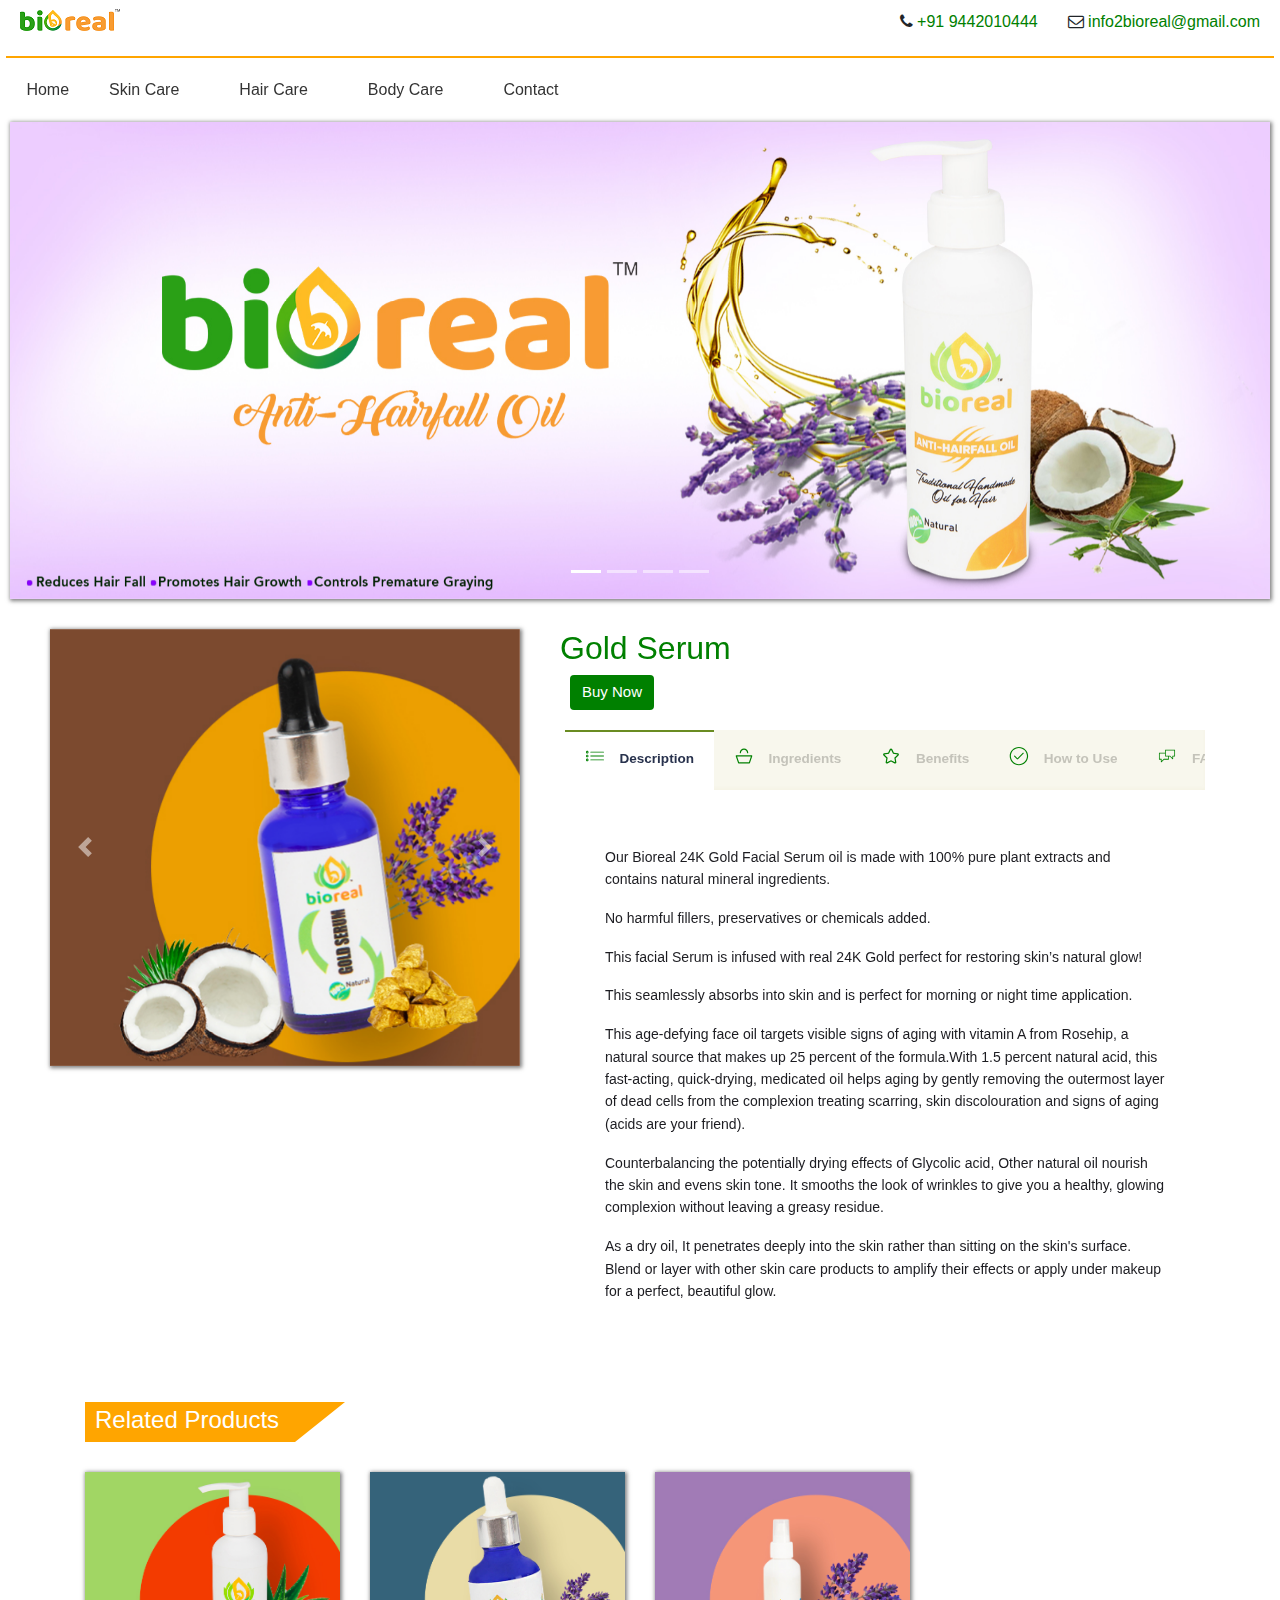
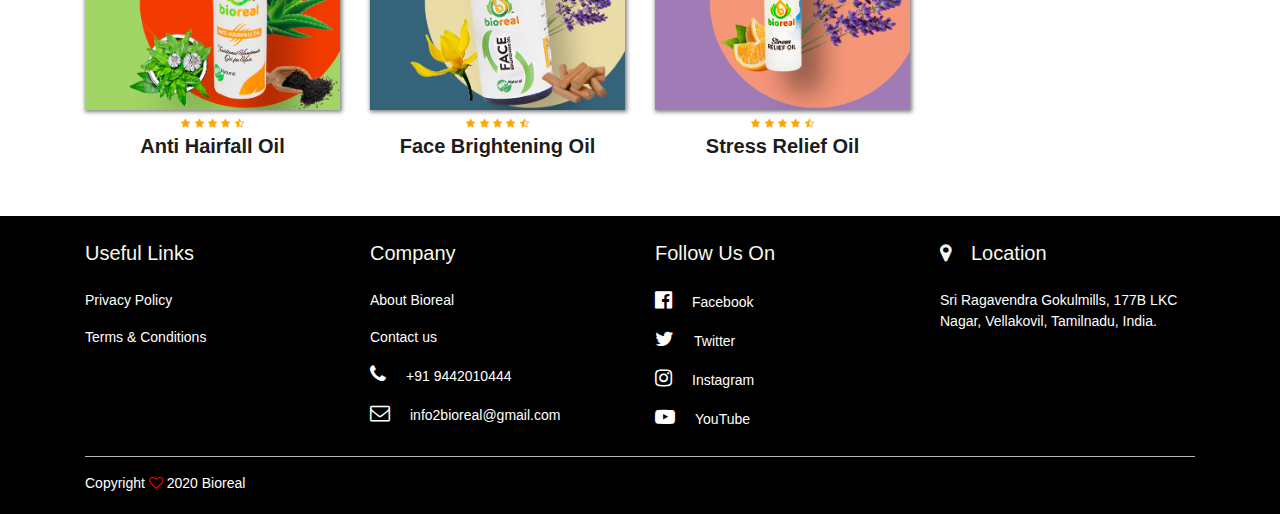
<file: skin_gold-serum.html>
<!DOCTYPE html>
<html>
<head>
	<title>Gold Serum - Bioreal</title>
	<link rel="stylesheet" type="text/css" href="style.css">
	<link rel="stylesheet" type="text/css" href="https://stackpath.bootstrapcdn.com/font-awesome/4.7.0/css/font-awesome.min.css">
	<link rel="stylesheet" href="https://stackpath.bootstrapcdn.com/bootstrap/4.4.1/css/bootstrap.min.css">
	<script src="https://code.jquery.com/jquery-3.4.1.slim.min.js"></script>
	<script src="https://stackpath.bootstrapcdn.com/bootstrap/4.4.1/js/bootstrap.min.js"></script>

	<!---Single Product--->
	<meta charset="UTF-8">
  	<meta name="viewport" content="width=device-width, initial-scale=1">
  	<script>document.getElementsByTagName("html")[0].className += " js";</script>
</head>
<body>
	<div>
		<div>
			<header class="light">
			  <div>
			  	<ul style="white-space:nowrap; padding-right: 20px;" class="header-toplists">
			  		<li style="display:inline;">
			  			<a href="about.html#About_Tab"><img src="images/Bioreal.png" class="topimage"></a>
			  		</li>
			  		<li style="display:inline; float:right;  padding-top: 10px; padding-left: 30px;" class="header-lists">
			  			<i class="fa fa-envelope-o"><a href="mailto:info2bioreal@gmail.com" style="color: green;"></i> info2bioreal@gmail.com</a>
			  		</li>
			  		<li style="display:inline; float:right;  padding-top: 10px;" class="header-lists">
			  			<i class="fa fa-phone"><a href="tel:9442010444" style="color: green;"></i> +91 9442010444</a>
			  		</li>
			  	</ul>
			  </div>
			  
			  <nav role="navigation">
			    <a href="javascript:void(0);" class="ic menu" tabindex="1">
			      <span class="line"></span>
			      <span class="line"></span>
			      <span class="line"></span>
			    </a>
			    <a href="javascript:void(0);" class="ic close"></a>
			    <ul class="main-nav">	
			      <li class="top-level-link">
			        <a href="index.html#Home_Tab"><span>Home</span></a>      
			      </li>			      
			      <li class="top-level-link">
			        <a class="mega-menu" href="skincare.html#Skincare_Tab"><span>Skin Care</span></a>
			        <div class="sub-menu-block">
			          <div class="row">
			            <div class="col-md-4 col-lg-4 col-sm-4">
			              <h2 class="sub-menu-head">Serum</h2>
			              <ul class="sub-menu-lists">
			                <li><a href="skin_face-brightening-oil.html#Face_Brightening_Oil_Tab">Face Brightening Oil</a></li>
			                <li><a href="skin_gold-serum.html#Gold_Serum_Tab">Gold Serum</a></li>
			                <li><a href="skincare.html#Skincare_Tab">View All</a></li>
			              </ul>           
			            </div>
			            <div class="col-md-4 col-lg-4 col-sm-4">
			              <h2 class="sub-menu-head">Cleaner</h2>
			              <ul class="sub-menu-lists">
			              </ul>
			            </div>
			          </div>
			        </div>
			      </li>
			      <li class="top-level-link">
			        <li class="top-level-link">
			          <a class="mega-menu" href="haircare.html#Haircare_Tab"><span>Hair Care</span></a>
			          <div class="sub-menu-block">
			            <div class="row">
			              <div class="col-md-4 col-lg-4 col-sm-4">
			                <h2 class="sub-menu-head">Oil</h2>
			                <ul class="sub-menu-lists">
			                  <li><a href="hair_anti-hairfall-oil.html#Anti-Hairfall_Tab">Anti - Hairfall Oil</a></li>
			                  <li><a href="haircare.html#Haircare_Tab">View All</a></li>
			                </ul>           
			              </div>
			              <div class="col-md-4 col-lg-4 col-sm-4">
			                <h2 class="sub-menu-head">Shampoo</h2>
			                <ul class="sub-menu-lists">
			                </ul>
			              </div>
			            </div>
			          </div>
			        </li> 
			      </li>
			      <li class="top-level-link">
			        <a class="mega-menu" href="bodycare.html#Bodycare_Tab"><span>Body Care</span></a>
			        <div class="sub-menu-block">
			          <div class="row">
			            <div class="col-md-4 col-lg-4 col-sm-4">
			              <h2 class="sub-menu-head">Oil</h2>
			              <ul class="sub-menu-lists">
			                <li><a href="body_stress-relief-oil.html#body_stress-relief-oil_Tab">Stress Relief Oil</a></li>
			                <li><a href="bodycare.html#Bodycare_Tab">View All</a></li>
			              </ul>           
			            </div>
			          </div>
			        </div>
			      </li>
			      <li class="top-level-link">
			        <a href="contact.html#Contact_Tab"><span>Contact</span></a>      
			      </li>
			    </ul> 
			  </nav>
			</header>  
		</div>
	</div>

	<section class="header">
		<div class="slider">
			<div id="slider" class="carousel slide carousel-fade" data-ride="carousel">
			  <div class="carousel-inner">
			    <div class="carousel-item active">
			      <img src="images/Slider_01.jpg" class="d-block w-100">
			    </div>
			    <div class="carousel-item">
			      <img src="images/Slider_02.jpg" class="d-block w-100">
			    </div>
			    <div class="carousel-item">
			      <img src="images/Slider_03.jpg" class="d-block w-100">
			    </div>
			    <div class="carousel-item">
			      <img src="images/Slider_04.jpg" class="d-block w-100">
			    </div>
			    <ol class="carousel-indicators">
			        <li data-target="#slider" data-slide-to="0" class="active"></li>
			        <li data-target="#slider" data-slide-to="1"></li>
			        <li data-target="#slider" data-slide-to="2"></li>
			        <li data-target="#slider" data-slide-to="3"></li>
			     </ol>
			  </div>
			</div>
		</div>
	</section>

	<!--------Skincare Product Image------>
	<section class="single-product" id="Gold_Serum_Tab">
		<div class="productcontainer">
			<div class="row">
				<div class="col-md-5">
					<div id="product-slider" class="carousel slide carousel-fade" data-ride="carousel">
					  <div class="carousel-inner">
					    <div class="carousel-item active">
					      <img src="images/Gold_Serum.jpg" class="d-block">
					    </div>
					    <div class="carousel-item">
					      <img src="images/Gold_Serum.jpg" class="d-block">
					    </div>
					    <div class="carousel-item">
					      <img src="images/Gold_Serum.jpg" class="d-block">
					    </div>
					    <div class="carousel-item">
					      <img src="images/Gold_Serum.jpg" class="d-block">
					    </div>

					    <a class="carousel-control-prev" href="#product-slider" role="button" data-slide="prev">
					        <span class="carousel-control-prev-icon" aria-hidden="true"></span>
					        <span class="sr-only product-controls">Previous</span>
					      </a>
					      <a class="carousel-control-next" href="#product-slider" role="button" data-slide="next">
					        <span class="carousel-control-next-icon" aria-hidden="true"></span>
					        <span class="sr-only product-controls">Next</span>
					      </a>
					  </div>
					</div>
				</div>

				<div class="col-md-7">
					<h2 class="productname">Gold Serum</h2>
					<button type="button" class="btn btn-primary">Buy Now</button>
					<!--------Skincare Product - Face Brightening Oil------>
						<div class="cd-tabs cd-tabs--vertical container max-width-md margin-top-xl margin-bottom-lg js-cd-tabs">
					    <nav class="cd-tabs__navigation">
					      <ul class="cd-tabs__list">
					        <li>
					          <a href="#tab-inbox" class="cd-tabs__item cd-tabs__item--selected">
					            <svg aria-hidden="true" class="icon icon--xs svg-icon">
					            	<path fill="none" d="M2.25,12.584c-0.713,0-1.292,0.578-1.292,1.291s0.579,1.291,1.292,1.291c0.713,0,1.292-0.578,1.292-1.291S2.963,12.584,2.25,12.584z M2.25,14.307c-0.238,0-0.43-0.193-0.43-0.432s0.192-0.432,0.43-0.432c0.238,0,0.431,0.193,0.431,0.432S2.488,14.307,2.25,14.307z M5.694,6.555H18.61c0.237,0,0.431-0.191,0.431-0.43s-0.193-0.431-0.431-0.431H5.694c-0.238,0-0.43,0.192-0.43,0.431S5.457,6.555,5.694,6.555z M2.25,8.708c-0.713,0-1.292,0.578-1.292,1.291c0,0.715,0.579,1.292,1.292,1.292c0.713,0,1.292-0.577,1.292-1.292C3.542,9.287,2.963,8.708,2.25,8.708z M2.25,10.43c-0.238,0-0.43-0.192-0.43-0.431c0-0.237,0.192-0.43,0.43-0.43c0.238,0,0.431,0.192,0.431,0.43C2.681,10.238,2.488,10.43,2.25,10.43z M18.61,9.57H5.694c-0.238,0-0.43,0.192-0.43,0.43c0,0.238,0.192,0.431,0.43,0.431H18.61c0.237,0,0.431-0.192,0.431-0.431C19.041,9.762,18.848,9.57,18.61,9.57z M18.61,13.443H5.694c-0.238,0-0.43,0.193-0.43,0.432s0.192,0.432,0.43,0.432H18.61c0.237,0,0.431-0.193,0.431-0.432S18.848,13.443,18.61,13.443z M2.25,4.833c-0.713,0-1.292,0.578-1.292,1.292c0,0.713,0.579,1.291,1.292,1.291c0.713,0,1.292-0.578,1.292-1.291C3.542,5.412,2.963,4.833,2.25,4.833z M2.25,6.555c-0.238,0-0.43-0.191-0.43-0.43s0.192-0.431,0.43-0.431c0.238,0,0.431,0.192,0.431,0.431S2.488,6.555,2.25,6.555z"></path>
					            </svg>
					            <span>Description</span>
					          </a>
					        </li>

					        <li>
					          <a href="#tab-new" class="cd-tabs__item">
					            <svg aria-hidden="true" class="icon icon--xs svg-icon">
					            	<path fill="none" d="M17.696,9.368H2.305c-0.189,0-0.367,0.092-0.478,0.245c-0.11,0.155-0.141,0.352-0.08,0.532l2.334,6.918c0.081,0.238,0.305,0.4,0.556,0.4h10.735c0.253,0,0.478-0.162,0.557-0.402l2.323-6.917c0.062-0.179,0.03-0.376-0.079-0.531C18.062,9.459,17.886,9.368,17.696,9.368z M14.95,16.287H5.062l-1.938-5.743h13.753L14.95,16.287z"></path>
												<path fill="none" d="M6.345,7.369c0.325,0,0.588-0.263,0.588-0.588c0-1.691,1.376-3.067,3.067-3.067c1.691,0,3.067,1.376,3.067,3.067c0,0.325,0.264,0.588,0.588,0.588c0.326,0,0.589-0.263,0.589-0.588c0-2.34-1.904-4.243-4.244-4.243c-2.34,0-4.244,1.903-4.244,4.243C5.757,7.106,6.02,7.369,6.345,7.369z"></path>
					            </svg>
					            <span>Ingredients</span>
					          </a>
					        </li>

					        <li>
					          <a href="#tab-gallery" class="cd-tabs__item">
					            <svg  aria-hidden="true" class="icon icon--xs svg-icon">
												<path fill="none" d="M16.85,7.275l-3.967-0.577l-1.773-3.593c-0.208-0.423-0.639-0.69-1.11-0.69s-0.902,0.267-1.11,0.69L7.116,6.699L3.148,7.275c-0.466,0.068-0.854,0.394-1,0.842c-0.145,0.448-0.023,0.941,0.314,1.27l2.871,2.799l-0.677,3.951c-0.08,0.464,0.112,0.934,0.493,1.211c0.217,0.156,0.472,0.236,0.728,0.236c0.197,0,0.396-0.048,0.577-0.143l3.547-1.864l3.548,1.864c0.18,0.095,0.381,0.143,0.576,0.143c0.256,0,0.512-0.08,0.729-0.236c0.381-0.277,0.572-0.747,0.492-1.211l-0.678-3.951l2.871-2.799c0.338-0.329,0.459-0.821,0.314-1.27C17.705,7.669,17.316,7.343,16.85,7.275z M13.336,11.754l0.787,4.591l-4.124-2.167l-4.124,2.167l0.788-4.591L3.326,8.5l4.612-0.67l2.062-4.177l2.062,4.177l4.613,0.67L13.336,11.754z"></path>
											</svg>
					            <span>Benefits</span>
					          </a>
					        </li>

					        <li>
					          <a href="#tab-store" class="cd-tabs__item">
					            <svg aria-hidden="true" class="icon icon--xs svg-icon">
					            	<path fill="none" d="M9.917,0.875c-5.086,0-9.208,4.123-9.208,9.208c0,5.086,4.123,9.208,9.208,9.208s9.208-4.122,9.208-9.208
													C19.125,4.998,15.003,0.875,9.917,0.875z M9.917,18.141c-4.451,0-8.058-3.607-8.058-8.058s3.607-8.057,8.058-8.057
													c4.449,0,8.057,3.607,8.057,8.057S14.366,18.141,9.917,18.141z M13.851,6.794l-5.373,5.372L5.984,9.672
													c-0.219-0.219-0.575-0.219-0.795,0c-0.219,0.22-0.219,0.575,0,0.794l2.823,2.823c0.02,0.028,0.031,0.059,0.055,0.083
													c0.113,0.113,0.263,0.166,0.411,0.162c0.148,0.004,0.298-0.049,0.411-0.162c0.024-0.024,0.036-0.055,0.055-0.083l5.701-5.7
													c0.219-0.219,0.219-0.575,0-0.794C14.425,6.575,14.069,6.575,13.851,6.794z"></path>
					            </svg>
					            <span>How to Use</span>
					          </a>
					        </li>

					        <li>
					          <a href="#tab-settings" class="cd-tabs__item">
					            <svg aria-hidden="true" class="icon icon--xs svg-icon">
					            	<path d="M17.659,3.681H8.468c-0.211,0-0.383,0.172-0.383,0.383v2.681H2.341c-0.21,0-0.383,0.172-0.383,0.383v6.126c0,0.211,0.172,0.383,0.383,0.383h1.532v2.298c0,0.566,0.554,0.368,0.653,0.27l2.569-2.567h4.437c0.21,0,0.383-0.172,0.383-0.383v-2.681h1.013l2.546,2.567c0.242,0.249,0.652,0.065,0.652-0.27v-2.298h1.533c0.211,0,0.383-0.172,0.383-0.382V4.063C18.042,3.853,17.87,3.681,17.659,3.681 M11.148,12.87H6.937c-0.102,0-0.199,0.04-0.27,0.113l-2.028,2.025v-1.756c0-0.211-0.172-0.383-0.383-0.383H2.724V7.51h5.361v2.68c0,0.21,0.172,0.382,0.383,0.382h2.68V12.87z M17.276,9.807h-1.533c-0.211,0-0.383,0.172-0.383,0.383v1.755L13.356,9.92c-0.07-0.073-0.169-0.113-0.27-0.113H8.851v-5.36h8.425V9.807z"></path>
					            </svg>
					            <span>FAQs</span>
					          </a>
					        </li>
					      </ul> <!-- cd-tabs__list -->
					    </nav>

					    <ul class="cd-tabs__panels">
					      <li id="tab-inbox" class="cd-tabs__panel cd-tabs__panel--selected text-component">
					        <p>Our Bioreal 24K Gold Facial Serum oil is made with 100% pure plant extracts and contains natural mineral ingredients.</p>
					        <p>No harmful fillers, preservatives or chemicals added.</p>
					        <p>This facial Serum is infused with real 24K Gold perfect for restoring skin’s natural glow!</p>
					        <p>This seamlessly absorbs into skin and is perfect for morning or night time application.</p>
					        <p>This age-defying face oil targets visible signs of aging with vitamin A from Rosehip, a natural source  that makes up 25 percent of the formula.With 1.5 percent natural acid, this fast-acting, quick-drying, medicated oil helps aging by gently removing the outermost layer of dead cells from the complexion treating scarring, skin discolouration and signs of aging (acids are your friend).</p>
					        <p>Counterbalancing the potentially drying effects of Glycolic acid, Other natural oil nourish the skin and evens skin tone. It smooths the look of wrinkles to give you a healthy, glowing complexion without leaving a greasy residue.</p>
					        <p>As a dry oil, It penetrates deeply into the skin rather than sitting on the skin's surface. Blend or layer with other skin care products to amplify their effects or apply under makeup for a perfect, beautiful glow.</p>	 
 				      	 </li>

					      <li id="tab-new" class="cd-tabs__panel text-component">
					        <p>Tea Tree Oil</p>
							<p>Ylang Ylang Oil</p>
							<p>Lavender Oil</p>
							<p>Sandal wood Oil</p>
							<p>Coconut Oil</p>
							<p>Retinol: These vitamin A derivatives have been proven to boost collagen production (reducing wrinkles and preventing fine lines), speed cell turnover (evening out discoloration and brightening skin tone) and unclog pores (making them look smaller and reducing acne).</p>
							<p>Glycolic acid: Made up of small molecules, it is able to penetrate the deep skin deeply and easily. This makes it most effective for treating fine lines, acne, blackheads, dullness, oiliness and uneven texture. Dead skin cells are sloughed off revealing smoother, brighter, younger looking skin.</p>
					      </li>

					      <li id="tab-gallery" class="cd-tabs__panel text-component">					        
							<p>Promotes glowing skin</p>
							<p>Reduces stress</p>
							<p>Helps remove dark spots</p>
							<p>Increases pore stability</p>
							<p>Relieves Skin inflammation</p>   
						  </li>

					      <li id="tab-store" class="cd-tabs__panel text-component">
					        <p>Use the dropper to apply 3-4 drops into the palm of your hand or directly onto skin.</p>
					        <p>Rub the oil together to warm it up and apply to skin in circular motions.</p> 
					        <p>Use oils in the morning before you put on makeup or before bed.</p>
					        <p>For best results, keep out of hot or fluctuating temperatures. If you are allergic to any herbs or botanicals consult doctor before use and patch test. This product has a 12 month shelf life.</p>
					        <p>Precautions : Due to the all natural ingredients in this product, change in color and texture may appear over time. This does not lessen the effectiveness of the product.</p>
                  	      </li>

					      <li id="tab-settings" class="cd-tabs__panel text-component">
					        <p></p>
					      </li>

					      <li id="tab-trash" class="cd-tabs__panel text-component">
					        <p></p>
					      		</li>
					    	</ul> 
					  	</div>
				</div>
			</div>
		</div>
	</section>

	<!-------Similar Products-------->
	<section class="on-demand">
			<div class="container">
				<div class="title-box-ourproducts">
					<h2>Related Products</h2>
				</div>
				<div class="row">
					<div class="col-md-3">
						<div class="product-top">
							<a href="hair_anti-hairfall-oil.html#Anti-Hairfall_Tab"><img src="images/Anti_Hairfall_Oil.jpg"></a>
						</div>

						<div class="product-bottom text-center">
							<i class="fa fa-star"></i>
							<i class="fa fa-star"></i>
							<i class="fa fa-star"></i>
							<i class="fa fa-star"></i>
							<i class="fa fa-star-half-o"></i>
							<h3>Anti Hairfall Oil</h3>		
						</div>
					</div>	

					<div class="col-md-3">
						<div class="product-top">
							<a href="skin_face-brightening-oil.html#Face_Brightening_Oil_Tab"><img src="images/Face_Brightening_Oil.jpg"></a>
						</div>

						<div class="product-bottom text-center">
							<i class="fa fa-star"></i>
							<i class="fa fa-star"></i>
							<i class="fa fa-star"></i>
							<i class="fa fa-star"></i>
							<i class="fa fa-star-half-o"></i>
							<h3>Face Brightening Oil</h3>
						</div>
					</div>	
					
					<div class="col-md-3">
						<div class="product-top">
							<a href="body_stress-relief-oil.html#body_stress-relief-oil_Tab"><img src="images/Stress_Relief_Oil.jpg"></a>
						</div>

						<div class="product-bottom text-center">
							<i class="fa fa-star"></i>
							<i class="fa fa-star"></i>
							<i class="fa fa-star"></i>
							<i class="fa fa-star"></i>
							<i class="fa fa-star-half-o"></i>
							<h3>Stress Relief Oil</h3>
						</div>
					</div>			
				</div>
			</div>
	</section>

	
	<!--------Footer---------->
	<section class="footer">
		<div class="container text-center">
			<div class="row">
				<div class="col-md-3">
					<h1>Useful Links</h1>
					<a href="privacy-policy.html#Privacy_Policy_Tab" style="color: white;"><p>Privacy Policy</p></a>
					<a href="terms-conditions.html#Terms_Conditions_Tab" style="color: white;"><p>Terms & Conditions</p></a>
				</div>

				<div class="col-md-3">
					<h1>Company</h1>
					<a href="about.html#About_Tab" style="color: white;"><p>About Bioreal</p></a>
					<a href="contact.html#Contact_Tab" style="color: white;"><p>Contact us</p></a>
					<p><i class="fa fa-phone"><a href="tel:9442010444" style="color: white"></i>+91 9442010444</a></p>
					<p><i class="fa fa-envelope-o"><a href="mailto:info2bioreal@gmail.com" style="color: white"></i>info2bioreal@gmail.com</a></p>
				</div>

				<div class="col-md-3">
					<h1>Follow Us On</h1>
					<a href="https://m.facebook.com/Bioreal-115041203214057/?ref=bookmarks" style="color: white;"><p><i class="fa fa-facebook-official"></i>Facebook</p></a>
					<a href="" style="color: white;"><p><i class="fa fa-twitter"></i>Twitter</p>
					<a href="https://www.instagram.com/invites/contact/?i=bvmhtpvtgi7e&utm_content=7ku4wfk" style="color: white;"><p><i class="fa fa-instagram"></i>Instagram</p></a>
					<a href="" style="color: white;"><p><i class="fa fa-youtube-play"></i>YouTube</p></a>
				</div>

				<div class="col-md-3">
					<h1><i class="fa fa-map-marker"></i>Location</h1>
					<p>Sri Ragavendra Gokulmills, 177B LKC Nagar, Vellakovil, Tamilnadu, India.</p>
				</div>
			</div>
			<hr>
			<p class="copyright">Copyright <i class="fa fa-heart-o"></i> 2020 Bioreal</p>
		</div>
	</section>

	<script>
		function openmenu()
		{
			document.getElementById('side-menu').style.display="block";
			document.getElementById('menu-btn').style.display="none";
			document.getElementById('close-btn').style.display="block";
		}
		function closemenu()
		{
			document.getElementById('side-menu').style.display="none";
			document.getElementById('menu-btn').style.display="block";
			document.getElementById('close-btn').style.display="none";
		}
	</script>

	<!---Single Product JS---->
	<script src="util.js"></script>
	<script src="main.js"></script>
</body>
</html>
</file>
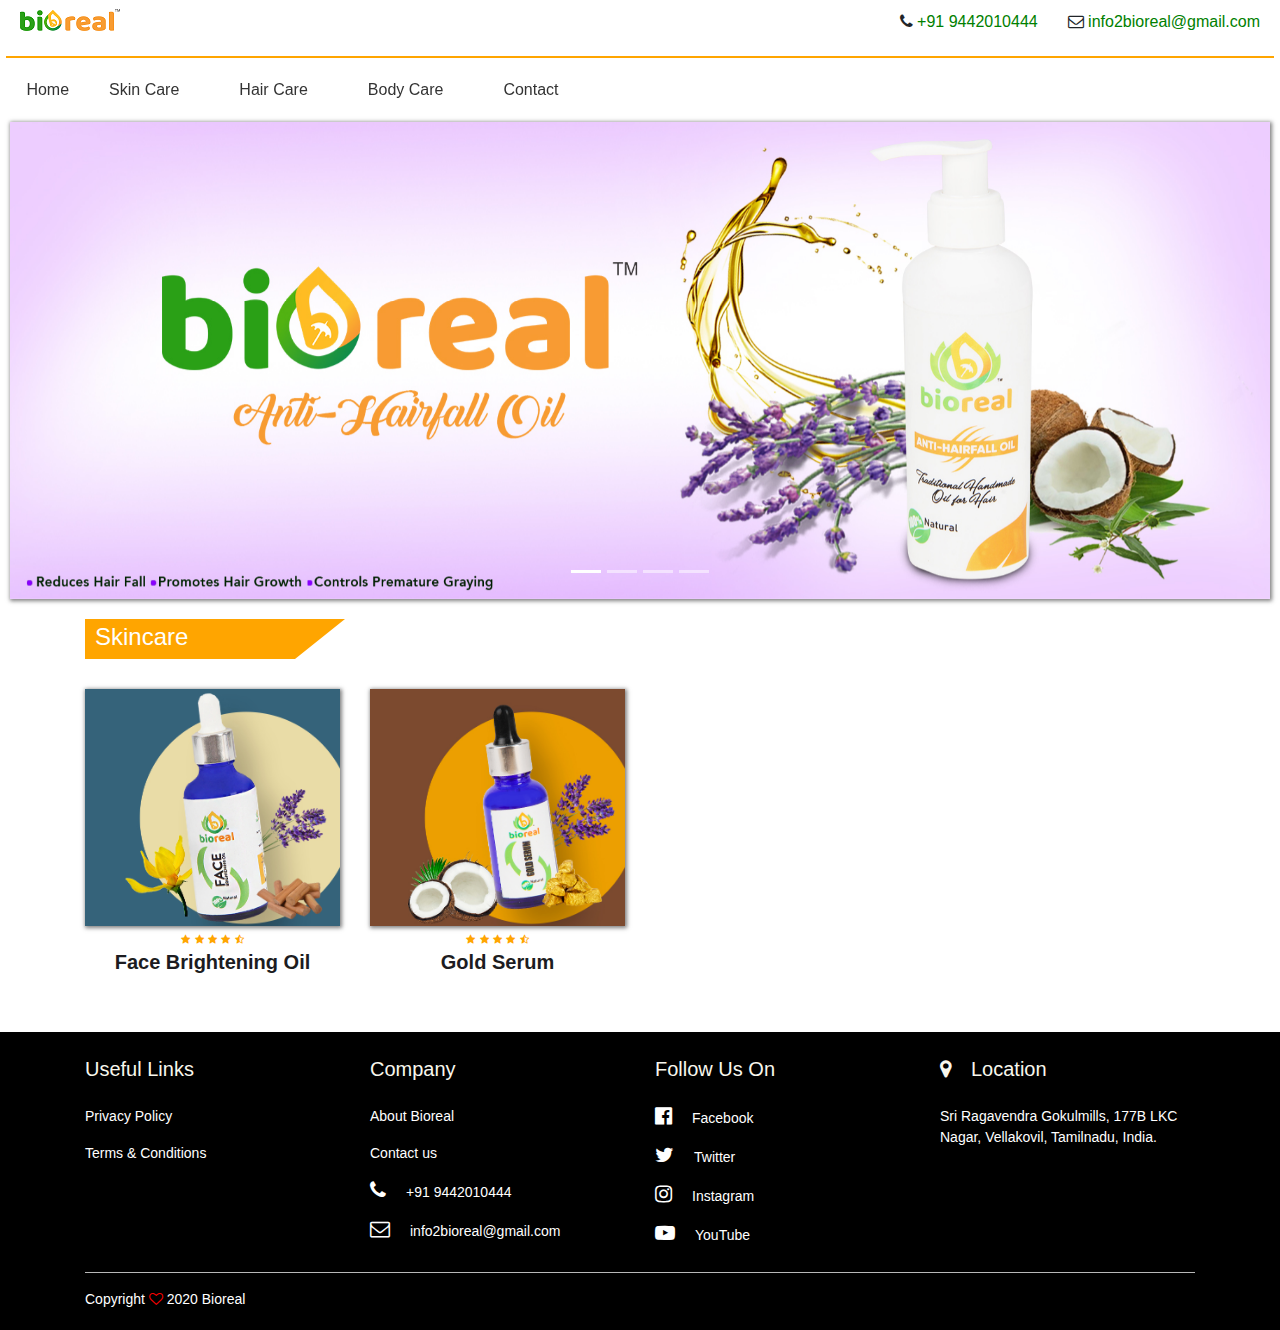
<file: skincare.html>
<!DOCTYPE html>
<html>
<head>
	<title>Skincare Products - Bioreal</title>
	<link rel="stylesheet" type="text/css" href="style.css">
	<link rel="stylesheet" type="text/css" href="https://stackpath.bootstrapcdn.com/font-awesome/4.7.0/css/font-awesome.min.css">
	<link rel="stylesheet" href="https://stackpath.bootstrapcdn.com/bootstrap/4.4.1/css/bootstrap.min.css">
	<script src="https://code.jquery.com/jquery-3.4.1.slim.min.js"></script>
	<script src="https://stackpath.bootstrapcdn.com/bootstrap/4.4.1/js/bootstrap.min.js"></script>

	<!---Single Product--->
	<meta charset="UTF-8">
  	<meta name="viewport" content="width=device-width, initial-scale=1">
  	<script>document.getElementsByTagName("html")[0].className += " js";</script>
</head>
<body>
	<div>
		<div>
			<header class="light">
			  <div>
			  	<ul style="white-space:nowrap; padding-right: 20px;" class="header-toplists">
			  		<li style="display:inline;">
			  			<a href="about.html#About_Tab"><img src="images/Bioreal.png" class="topimage"></a>
			  		</li>
			  		<li style="display:inline; float:right;  padding-top: 10px; padding-left: 30px;" class="header-lists">
			  			<i class="fa fa-envelope-o"><a href="mailto:info2bioreal@gmail.com" style="color: green;"></i> info2bioreal@gmail.com</a>
			  		</li>
			  		<li style="display:inline; float:right;  padding-top: 10px;" class="header-lists">
			  			<i class="fa fa-phone"><a href="tel:9442010444" style="color: green;"></i> +91 9442010444</a>
			  		</li>
			  	</ul>
			  </div>
			  
			  <nav role="navigation">
			    <a href="javascript:void(0);" class="ic menu" tabindex="1">
			      <span class="line"></span>
			      <span class="line"></span>
			      <span class="line"></span>
			    </a>
			    <a href="javascript:void(0);" class="ic close"></a>
			    <ul class="main-nav">	
			      <li class="top-level-link">
			        <a href="index.html#Home_Tab"><span>Home</span></a>      
			      </li>			      
			      <li class="top-level-link">
			        <a class="mega-menu" href="skincare.html#Skincare_Tab"><span>Skin Care</span></a>
			        <div class="sub-menu-block">
			          <div class="row">
			            <div class="col-md-4 col-lg-4 col-sm-4">
			              <h2 class="sub-menu-head">Serum</h2>
			              <ul class="sub-menu-lists">
			                <li><a href="skin_face-brightening-oil.html#Face_Brightening_Oil_Tab">Face Brightening Oil</a></li>
			                <li><a href="skin_gold-serum.html#Gold_Serum_Tab">Gold Serum</a></li>
			                <li><a href="skincare.html#Skincare_Tab">View All</a></li>
			              </ul>           
			            </div>
			            <div class="col-md-4 col-lg-4 col-sm-4">
			              <h2 class="sub-menu-head">Cleaner</h2>
			              <ul class="sub-menu-lists">
			              </ul>
			            </div>
			          </div>
			        </div>
			      </li>
			      <li class="top-level-link">
			        <li class="top-level-link">
			          <a class="mega-menu" href="haircare.html#Haircare_Tab"><span>Hair Care</span></a>
			          <div class="sub-menu-block">
			            <div class="row">
			              <div class="col-md-4 col-lg-4 col-sm-4">
			                <h2 class="sub-menu-head">Oil</h2>
			                <ul class="sub-menu-lists">
			                  <li><a href="hair_anti-hairfall-oil.html#Anti-Hairfall_Tab">Anti - Hairfall Oil</a></li>
			                  <li><a href="haircare.html#Haircare_Tab">View All</a></li>
			                </ul>           
			              </div>
			              <div class="col-md-4 col-lg-4 col-sm-4">
			                <h2 class="sub-menu-head">Shampoo</h2>
			                <ul class="sub-menu-lists">
			                </ul>
			              </div>
			            </div>
			          </div>
			        </li> 
			      </li>
			      <li class="top-level-link">
			        <a class="mega-menu" href="bodycare.html#Bodycare_Tab"><span>Body Care</span></a>
			        <div class="sub-menu-block">
			          <div class="row">
			            <div class="col-md-4 col-lg-4 col-sm-4">
			              <h2 class="sub-menu-head">Oil</h2>
			              <ul class="sub-menu-lists">
			                <li><a href="body_stress-relief-oil.html#body_stress-relief-oil_Tab">Stress Relief Oil</a></li>
			                <li><a href="bodycare.html#Bodycare_Tab">View All</a></li>
			              </ul>           
			            </div>
			          </div>
			        </div>
			      </li>
			      <li class="top-level-link">
			        <a href="contact.html#Contact_Tab"><span>Contact</span></a>      
			      </li>
			    </ul> 
			  </nav>
			</header>  
		</div>
	</div>

	<section class="header">
		<div class="slider">
			<div id="slider" class="carousel slide carousel-fade" data-ride="carousel">
			  <div class="carousel-inner">
			    <div class="carousel-item active">
			      <img src="images/Slider_01.jpg" class="d-block w-100">
			    </div>
			    <div class="carousel-item">
			      <img src="images/Slider_02.jpg" class="d-block w-100">
			    </div>
			    <div class="carousel-item">
			      <img src="images/Slider_03.jpg" class="d-block w-100">
			    </div>
			    <div class="carousel-item">
			      <img src="images/Slider_04.jpg" class="d-block w-100">
			    </div>
			    <ol class="carousel-indicators">
			        <li data-target="#slider" data-slide-to="0" class="active"></li>
			        <li data-target="#slider" data-slide-to="1"></li>
			        <li data-target="#slider" data-slide-to="2"></li>
			        <li data-target="#slider" data-slide-to="3"></li>
			     </ol>
			  </div>
			</div>
		</div>
	</section>

	<!-------Skincare Products-------->
	<section class="on-demand">
		<div class="container">
			<div class="title-box-ourproducts">
				<h2 id="Skincare_Tab">Skincare</h2>
			</div>
			<div class="row">
				<div class="col-md-3">
					<div class="product-top">
						<a href="skin_face-brightening-oil.html#Face_Brightening_Oil_Tab"><img src="images/Face_Brightening_Oil.jpg"></a>
					</div>

					<div class="product-bottom text-center">
						<i class="fa fa-star"></i>
						<i class="fa fa-star"></i>
						<i class="fa fa-star"></i>
						<i class="fa fa-star"></i>
						<i class="fa fa-star-half-o"></i>
						<h3>Face Brightening Oil</h3>
					</div>
				</div>	

				<div class="col-md-3">
					<div class="product-top">
						<a href="skin_gold-serum.html#Gold_Serum_Tab"><img src="images/Gold_Serum.jpg"></a>
					</div>

					<div class="product-bottom text-center">
						<i class="fa fa-star"></i>
						<i class="fa fa-star"></i>
						<i class="fa fa-star"></i>
						<i class="fa fa-star"></i>
						<i class="fa fa-star-half-o"></i>
						<h3>Gold Serum</h3>	
					</div>
				</div>		
			</div>
		</div>
	</section>

	<!--------Footer---------->
	<section class="footer">
		<div class="container text-center">
			<div class="row">
				<div class="col-md-3">
					<h1>Useful Links</h1>
					<a href="privacy-policy.html#Privacy_Policy_Tab" style="color: white;"><p>Privacy Policy</p></a>
					<a href="terms-conditions.html#Terms_Conditions_Tab" style="color: white;"><p>Terms & Conditions</p></a>
				</div>

				<div class="col-md-3">
					<h1>Company</h1>
					<a href="about.html#About_Tab" style="color: white;"><p>About Bioreal</p></a>
					<a href="contact.html#Contact_Tab" style="color: white;"><p>Contact us</p></a>
					<p><i class="fa fa-phone"><a href="tel:9442010444" style="color: white"></i>+91 9442010444</a></p>
					<p><i class="fa fa-envelope-o"><a href="mailto:info2bioreal@gmail.com" style="color: white"></i>info2bioreal@gmail.com</a></p>
				</div>

				<div class="col-md-3">
					<h1>Follow Us On</h1>
					<a href="https://m.facebook.com/Bioreal-115041203214057/?ref=bookmarks" style="color: white;"><p><i class="fa fa-facebook-official"></i>Facebook</p></a>
					<a href="" style="color: white;"><p><i class="fa fa-twitter"></i>Twitter</p>
					<a href="https://www.instagram.com/invites/contact/?i=bvmhtpvtgi7e&utm_content=7ku4wfk" style="color: white;"><p><i class="fa fa-instagram"></i>Instagram</p></a>
					<a href="" style="color: white;"><p><i class="fa fa-youtube-play"></i>YouTube</p></a>
				</div>

				<div class="col-md-3">
					<h1><i class="fa fa-map-marker"></i>Location</h1>
					<p>Sri Ragavendra Gokulmills, 177B LKC Nagar, Vellakovil, Tamilnadu, India.</p>
				</div>
			</div>
			<hr>
			<p class="copyright">Copyright <i class="fa fa-heart-o"></i> 2020 Bioreal</p>
		</div>
	</section>

	<script>
		function openmenu()
		{
			document.getElementById('side-menu').style.display="block";
			document.getElementById('menu-btn').style.display="none";
			document.getElementById('close-btn').style.display="block";
		}
		function closemenu()
		{
			document.getElementById('side-menu').style.display="none";
			document.getElementById('menu-btn').style.display="block";
			document.getElementById('close-btn').style.display="none";
		}
	</script>

	<!---Single Product JS---->
	<script src="util.js"></script>
	<script src="main.js"></script>
</body>
</html>
</file>
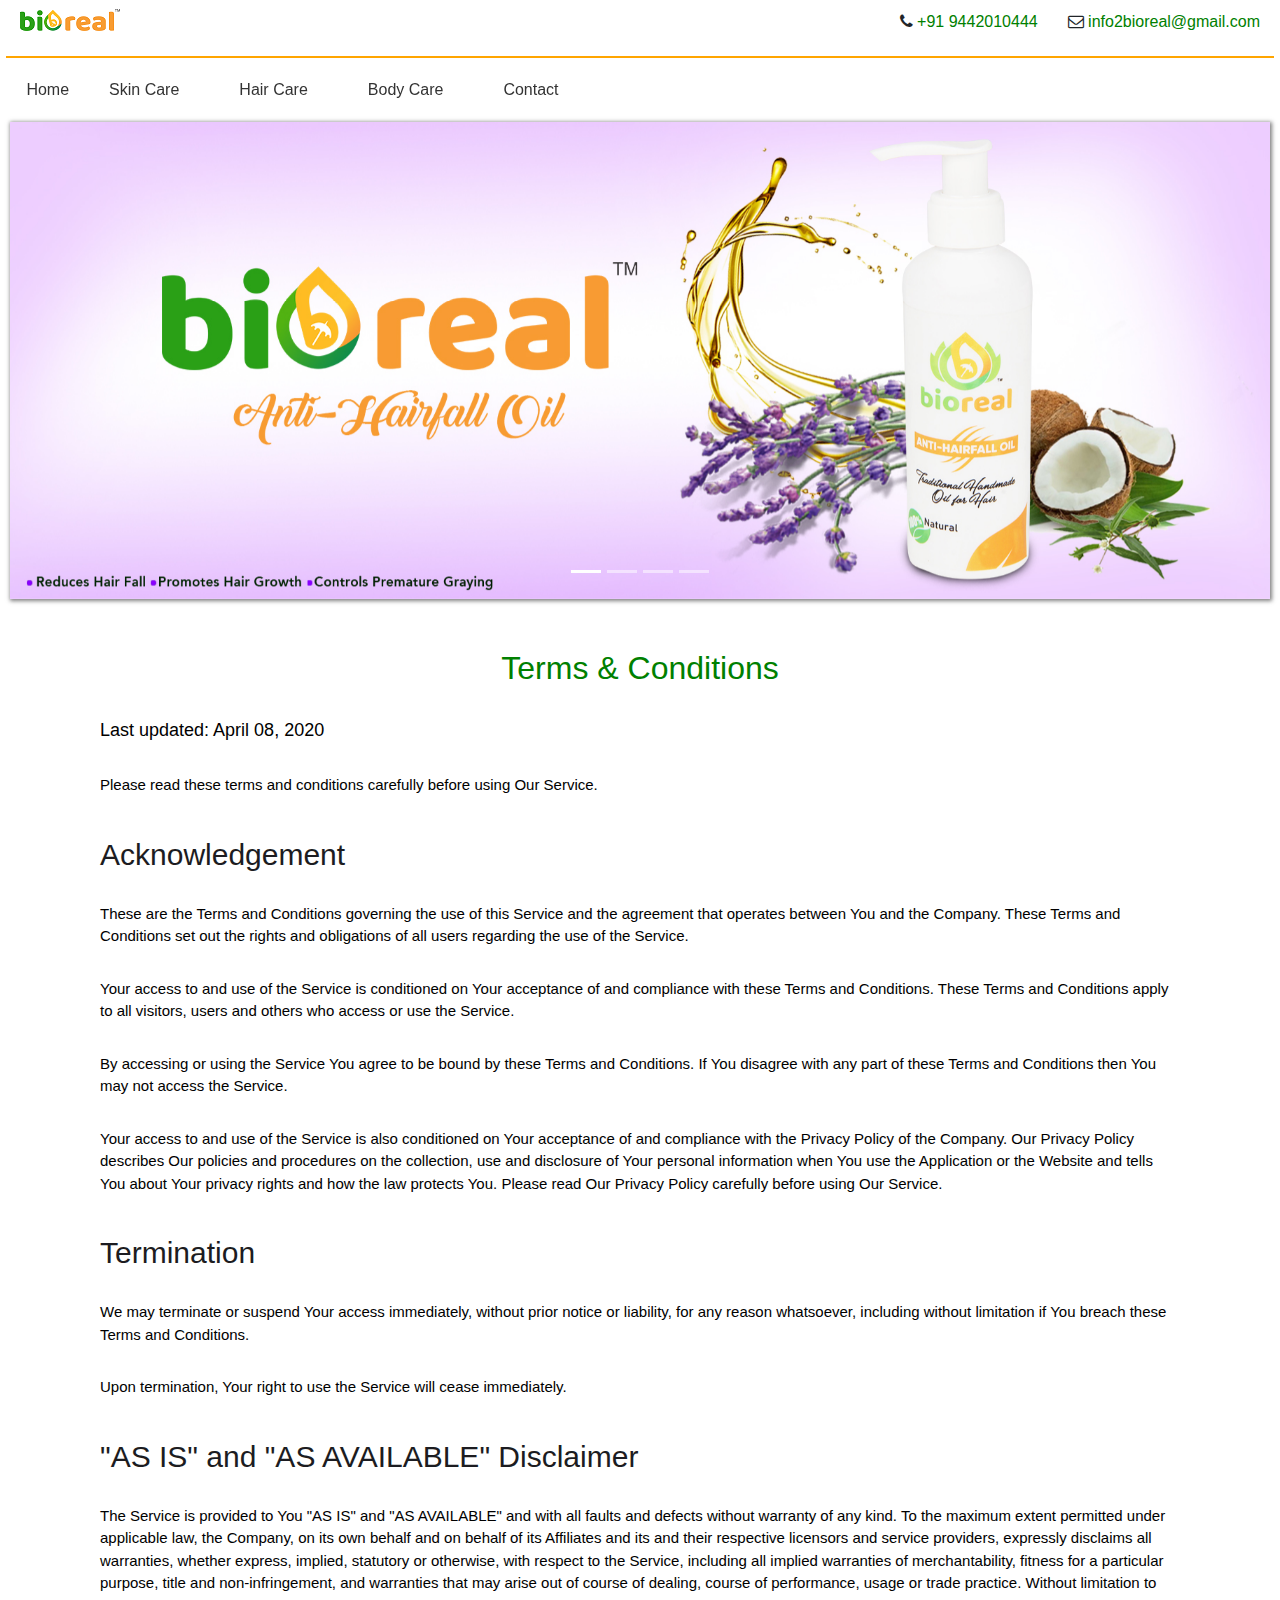
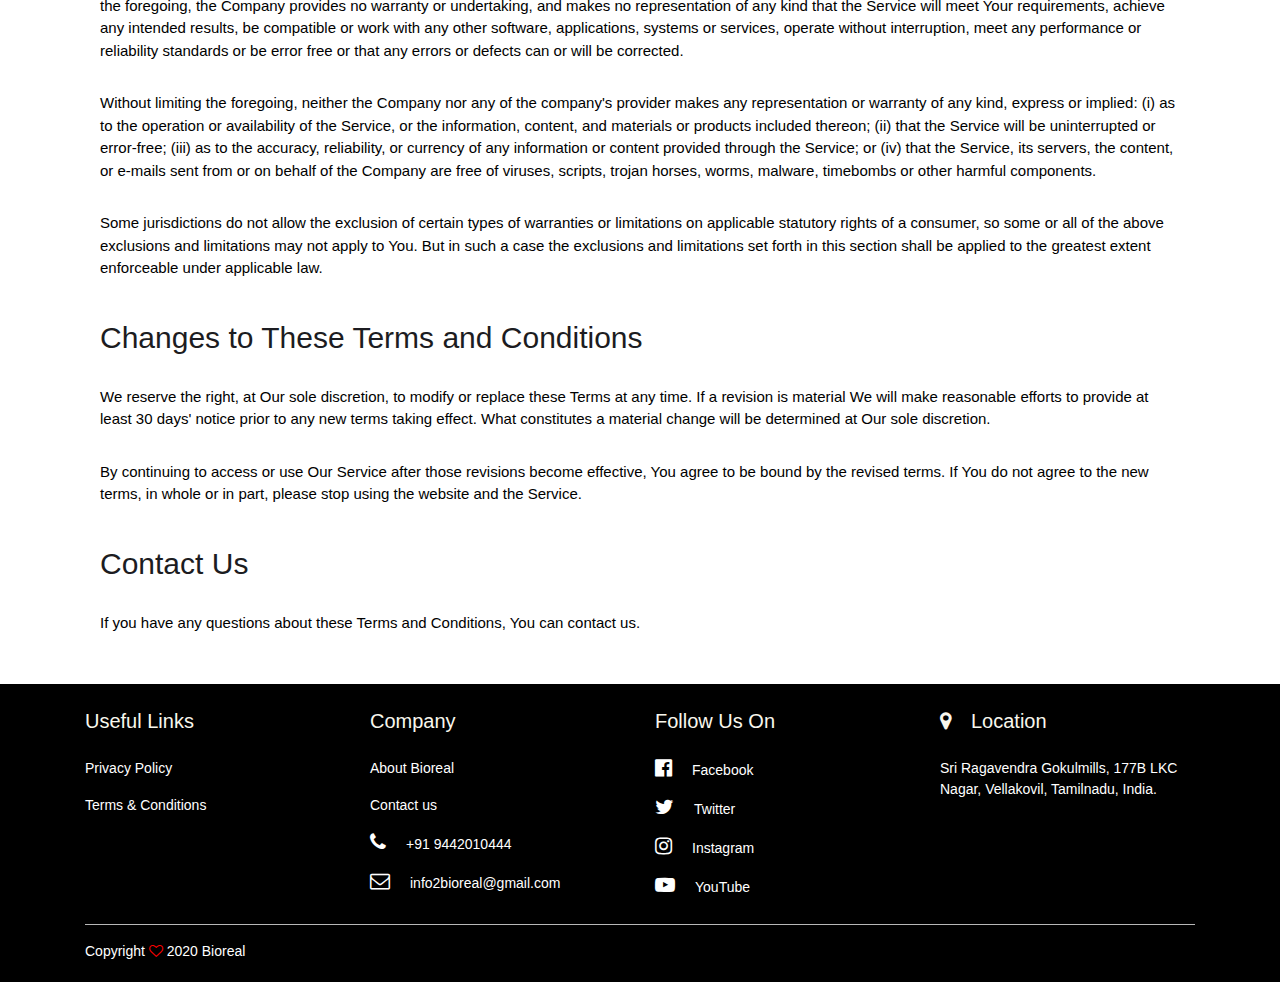
<file: terms-conditions.html>
<!DOCTYPE html>
<html>
<head>
	<title>Terms & Conditions - Bioreal</title>
	<link rel="stylesheet" type="text/css" href="style.css">
	<link rel="stylesheet" type="text/css" href="https://stackpath.bootstrapcdn.com/font-awesome/4.7.0/css/font-awesome.min.css">
	<link rel="stylesheet" href="https://stackpath.bootstrapcdn.com/bootstrap/4.4.1/css/bootstrap.min.css">
	<script src="https://code.jquery.com/jquery-3.4.1.slim.min.js"></script>
	<script src="https://stackpath.bootstrapcdn.com/bootstrap/4.4.1/js/bootstrap.min.js"></script>

	<!---Single Product--->
	<meta charset="UTF-8">
  	<meta name="viewport" content="width=device-width, initial-scale=1">
  	<script>document.getElementsByTagName("html")[0].className += " js";</script>
</head>
<body>
	<div>
		<div>
			<header class="light">
			  <div>
			  	<ul style="white-space:nowrap; padding-right: 20px;" class="header-toplists">
			  		<li style="display:inline;">
			  			<a href="about.html#About_Tab"><img src="images/Bioreal.png" class="topimage"></a>
			  		</li>
			  		<li style="display:inline; float:right;  padding-top: 10px; padding-left: 30px;" class="header-lists">
			  			<i class="fa fa-envelope-o"><a href="mailto:info2bioreal@gmail.com" style="color: green;"></i> info2bioreal@gmail.com</a>
			  		</li>
			  		<li style="display:inline; float:right;  padding-top: 10px;" class="header-lists">
			  			<i class="fa fa-phone"><a href="tel:9442010444" style="color: green;"></i> +91 9442010444</a>
			  		</li>
			  	</ul>
			  </div>
			  
			  <nav role="navigation">
			    <a href="javascript:void(0);" class="ic menu" tabindex="1">
			      <span class="line"></span>
			      <span class="line"></span>
			      <span class="line"></span>
			    </a>
			    <a href="javascript:void(0);" class="ic close"></a>
			    <ul class="main-nav">			
			      <li class="top-level-link">
			        <a href="index.html#Home_Tab"><span>Home</span></a>      
			      </li>	      
			      <li class="top-level-link">
			        <a class="mega-menu" href="skincare.html#Skincare_Tab"><span>Skin Care</span></a>
			        <div class="sub-menu-block">
			          <div class="row">
			            <div class="col-md-4 col-lg-4 col-sm-4">
			              <h2 class="sub-menu-head">Serum</h2>
			              <ul class="sub-menu-lists">
			                <li><a href="skin_face-brightening-oil.html#Face_Brightening_Oil_Tab">Face Brightening Oil</a></li>
			                <li><a href="skin_gold-serum.html#Gold_Serum_Tab">Gold Serum</a></li>
			                <li><a href="skincare.html#Skincare_Tab">View All</a></li>
			              </ul>           
			            </div>
			            <div class="col-md-4 col-lg-4 col-sm-4">
			              <h2 class="sub-menu-head">Cleaner</h2>
			              <ul class="sub-menu-lists">
			              </ul>
			            </div>
			          </div>
			        </div>
			      </li>
			      <li class="top-level-link">
			        <li class="top-level-link">
			          <a class="mega-menu" href="haircare.html#Haircare_Tab"><span>Hair Care</span></a>
			          <div class="sub-menu-block">
			            <div class="row">
			              <div class="col-md-4 col-lg-4 col-sm-4">
			                <h2 class="sub-menu-head">Oil</h2>
			                <ul class="sub-menu-lists">
			                  <li><a href="hair_anti-hairfall-oil.html#Anti-Hairfall_Tab">Anti - Hairfall Oil</a></li>
			                  <li><a href="haircare.html#Haircare_Tab">View All</a></li>
			                </ul>           
			              </div>
			              <div class="col-md-4 col-lg-4 col-sm-4">
			                <h2 class="sub-menu-head">Shampoo</h2>
			                <ul class="sub-menu-lists">
			                </ul>
			              </div>
			            </div>
			          </div>
			        </li> 
			      </li>
			      <li class="top-level-link">
			        <a class="mega-menu" href="bodycare.html#Bodycare_Tab"><span>Body Care</span></a>
			        <div class="sub-menu-block">
			          <div class="row">
			            <div class="col-md-4 col-lg-4 col-sm-4">
			              <h2 class="sub-menu-head">Oil</h2>
			              <ul class="sub-menu-lists">
			                <li><a href="body_stress-relief-oil.html#body_stress-relief-oil_Tab">Stress Relief Oil</a></li>
			                <li><a href="bodycare.html#Bodycare_Tab">View All</a></li>
			              </ul>           
			            </div>
			          </div>
			        </div>
			      </li>
			      <li class="top-level-link">
			        <a href="contact.html#Contact_Tab"><span>Contact</span></a>      
			      </li>
			    </ul> 
			  </nav>
			</header>  
		</div>
	</div>

	<section class="header">
		<div class="slider">
			<div id="slider" class="carousel slide carousel-fade" data-ride="carousel">
			  <div class="carousel-inner">
			    <div class="carousel-item active">
			      <img src="images/Slider_01.jpg" class="d-block w-100">
			    </div>
			    <div class="carousel-item">
			      <img src="images/Slider_02.jpg" class="d-block w-100">
			    </div>
			    <div class="carousel-item">
			      <img src="images/Slider_03.jpg" class="d-block w-100">
			    </div>
			    <div class="carousel-item">
			      <img src="images/Slider_04.jpg" class="d-block w-100">
			    </div>
			    <ol class="carousel-indicators">
			        <li data-target="#slider" data-slide-to="0" class="active"></li>
			        <li data-target="#slider" data-slide-to="1"></li>
			        <li data-target="#slider" data-slide-to="2"></li>
			        <li data-target="#slider" data-slide-to="3"></li>
			     </ol>
			  </div>
			</div>
		</div>
	</section>

	<!-----Terms & Conditions Description------>
	<section class="product-description" id="Terms_Conditions_Tab">
		<div class="mainpage-description">
			<h2 style="text-align: center;">Terms & Conditions</h2>
				<p style="font-size: 18px;">Last updated: April 08, 2020</p>
											<p style="font-size: 15px;">Please read these terms and conditions carefully before using Our Service.</p>
											
											<br>
											<h4 class="tm-section-title" style="font-size: 30px;">Acknowledgement</h4>
											<p style="font-size: 15px;">These are the Terms and Conditions governing the use of this Service and the agreement that operates between You and the Company. These Terms and Conditions set out the rights and obligations of all users regarding the use of the Service.</p>
											<p style="font-size: 15px;">Your access to and use of the Service is conditioned on Your acceptance of and compliance with these Terms and Conditions. These Terms and Conditions apply to all visitors, users and others who access or use the Service.</p>
											<p style="font-size: 15px;">By accessing or using the Service You agree to be bound by these Terms and Conditions. If You disagree with any part of these Terms and Conditions then You may not access the Service.</p>
											<p style="font-size: 15px;">Your access to and use of the Service is also conditioned on Your acceptance of and compliance with the Privacy Policy of the Company. Our Privacy Policy describes Our policies and procedures on the collection, use and disclosure of Your personal information when You use the Application or the Website and tells You about Your privacy rights and how the law protects You. Please read Our Privacy Policy carefully before using Our Service.</p>

											<br>
											<h4 class="tm-section-title" style="font-size: 30px;">Termination</h4>
											<p style="font-size: 15px;">We may terminate or suspend Your access immediately, without prior notice or liability, for any reason whatsoever, including without limitation if You breach these Terms and Conditions.</p>
											<p style="font-size: 15px;">Upon termination, Your right to use the Service will cease immediately.</p>

											<br>
											<h4 class="tm-section-title" style="font-size: 30px;">"AS IS" and "AS AVAILABLE" Disclaimer</h4>
											<p style="font-size: 15px;">The Service is provided to You "AS IS" and "AS AVAILABLE" and with all faults and defects without warranty of any kind. To the maximum extent permitted under applicable law, the Company, on its own behalf and on behalf of its Affiliates and its and their respective licensors and service providers, expressly disclaims all warranties, whether express, implied, statutory or otherwise, with respect to the Service, including all implied warranties of merchantability, fitness for a particular purpose, title and non-infringement, and warranties that may arise out of course of dealing, course of performance, usage or trade practice. Without limitation to the foregoing, the Company provides no warranty or undertaking, and makes no representation of any kind that the Service will meet Your requirements, achieve any intended results, be compatible or work with any other software, applications, systems or services, operate without interruption, meet any performance or reliability standards or be error free or that any errors or defects can or will be corrected.</p>
											<p style="font-size: 15px;">Without limiting the foregoing, neither the Company nor any of the company's provider makes any representation or warranty of any kind, express or implied: (i) as to the operation or availability of the Service, or the information, content, and materials or products included thereon; (ii) that the Service will be uninterrupted or error-free; (iii) as to the accuracy, reliability, or currency of any information or content provided through the Service; or (iv) that the Service, its servers, the content, or e-mails sent from or on behalf of the Company are free of viruses, scripts, trojan horses, worms, malware, timebombs or other harmful components.</p>
											<p style="font-size: 15px;">Some jurisdictions do not allow the exclusion of certain types of warranties or limitations on applicable statutory rights of a consumer, so some or all of the above exclusions and limitations may not apply to You. But in such a case the exclusions and limitations set forth in this section shall be applied to the greatest extent enforceable under applicable law.</p>

											<br>
											<h4 class="tm-section-title" style="font-size: 30px;">Changes to These Terms and Conditions</h4>
											<p style="font-size: 15px;">We reserve the right, at Our sole discretion, to modify or replace these Terms at any time. If a revision is material We will make reasonable efforts to provide at least 30 days' notice prior to any new terms taking effect. What constitutes a material change will be determined at Our sole discretion.</p>
											<p style="font-size: 15px;">By continuing to access or use Our Service after those revisions become effective, You agree to be bound by the revised terms. If You do not agree to the new terms, in whole or in part, please stop using the website and the Service.</p>

											<br>
											<h4 class="tm-section-title" style="font-size: 30px;">Contact Us</h4>
											<p style="font-size: 15px;">If you have any questions about these Terms and Conditions, You can contact us.</p>
		</div>
	</section>

	<!--------Footer---------->
	<section class="footer">
		<div class="container text-center">
			<div class="row">
				<div class="col-md-3">
					<h1>Useful Links</h1>
					<a href="privacy-policy.html#Privacy_Policy_Tab" style="color: white;"><p>Privacy Policy</p></a>
					<a href="terms-conditions.html#Terms_Conditions_Tab" style="color: white;"><p>Terms & Conditions</p></a>
				</div>

				<div class="col-md-3">
					<h1>Company</h1>
					<a href="about.html#About_Tab" style="color: white;"><p>About Bioreal</p></a>
					<a href="contact.html#Contact_Tab" style="color: white;"><p>Contact us</p></a>
					<p><i class="fa fa-phone"><a href="tel:9442010444" style="color: white"></i>+91 9442010444</a></p>
					<p><i class="fa fa-envelope-o"><a href="mailto:info2bioreal@gmail.com" style="color: white"></i>info2bioreal@gmail.com</a></p>
				</div>

				<div class="col-md-3">
					<h1>Follow Us On</h1>
					<a href="https://m.facebook.com/Bioreal-115041203214057/?ref=bookmarks" style="color: white;"><p><i class="fa fa-facebook-official"></i>Facebook</p></a>
					<a href="" style="color: white;"><p><i class="fa fa-twitter"></i>Twitter</p>
					<a href="https://www.instagram.com/invites/contact/?i=bvmhtpvtgi7e&utm_content=7ku4wfk" style="color: white;"><p><i class="fa fa-instagram"></i>Instagram</p></a>
					<a href="" style="color: white;"><p><i class="fa fa-youtube-play"></i>YouTube</p></a>
				</div>

				<div class="col-md-3">
					<h1><i class="fa fa-map-marker"></i>Location</h1>
					<p>Sri Ragavendra Gokulmills, 177B LKC Nagar, Vellakovil, Tamilnadu, India.</p>
				</div>
			</div>
			<hr>
			<p class="copyright">Copyright <i class="fa fa-heart-o"></i> 2020 Bioreal</p>
		</div>
	</section>

	<script>
		function openmenu()
		{
			document.getElementById('side-menu').style.display="block";
			document.getElementById('menu-btn').style.display="none";
			document.getElementById('close-btn').style.display="block";
		}
		function closemenu()
		{
			document.getElementById('side-menu').style.display="none";
			document.getElementById('menu-btn').style.display="block";
			document.getElementById('close-btn').style.display="none";
		}
	</script>

	<!---Single Product JS---->
	<script src="util.js"></script>
	<script src="main.js"></script>
</body>
</html>
</file>
<file: style.css>
*
{
	margin: 0;
	padding: 0;
}
body
{
	background-color: #f1f3f4;
	font-family: sans-serif;
}
.top-nav-bar
{
	height: 57px;
	top: 0;
	position: sticky;
	background: #fff;
	margin-bottom: 20px;
	border-bottom: 3px solid orange;
	z-index: 2;
}
.logo
{
	height: 40px;
	margin: 5px 10px;
}
.form-control
{
	margin-top: 35px;
	margin-left: 0px;
	border: 1px solid orange !important;
	border-top-left-radius: 20px !important;
	border-top-right-radius: 0px !important;
	border-bottom-left-radius: 20px !important;
	border-bottom-right-radius: 0px !important;
	box-shadow: none !important;
}
.input-group-text
{
	background: orange !important;
	border: 1px solid orange !important;
	margin: 8.5px 10px 3px 0px !important;
	border-top-left-radius: 0px !important;
	border-top-right-radius: 20px !important;
	border-bottom-left-radius: 0px !important;
	border-bottom-right-radius: 20px !important;
	cursor: pointer;
}
.search-box
{
	display: inline-flex;
	width: 60%;
}
.fa-search
{
	color: #fff;	
}
.fa-home
{
	margin-top: 15px;
	color: green;
}
.menu-bar
{
	width: 40%;
	height: 57px;
	float: right;
}
.menu-bar ul li
{
	border-left: 1px solid #fff;
	list-style-type: none;
	padding: 15px 35px;
	text-align: center;
	background-color: orange;
	cursor: pointer;
}
.menu-bar ul li a
{
	font-size: 16px;
	font-weight: bold;
	color: #fff;
	text-decoration: none;
}
.fa-shopping-basket
{
	margin-right: 5px;
}
@media only screen and (max-width: 980px)
{
	top-nav-bar
	{
		height: 118px;
		border-bottom: 0;
	}
	.search-box
	{
		width: 100%
	}
	.menu-bar
	{
		width: 100%
	}
	.menu-bar ul
	{
		margin: 10px 0;
		width: 100%;
	}
	.menu-bar ul li
	{
		height: 57px;
		width: 100%;
	}
}

/*-------------side-menu------------*/

.side-menu
{
	height: 200px;
	width: 10%;
	font-size: 14px;
	float: left;
	z-index: 2;
	background-color: white;
}
.side-menu ul
{
	margin-left: 10px;
}
.side-menu ul li
{
	list-style-type: none;
	font-weight: bold;
	margin-top: 10px;
	cursor: pointer;
}
.side-menu ul li:hover
{
	color: orange;
}
.side-menu ul li ul
{
	display: none;
	top: 78px;
	height: 450px;
	z-index: 99;
}
.side-menu ul li:hover ul
{
	display: block;
	height: 200px;
	margin-left: 10%;
	padding: 0 100px 10px 10px;
	position: fixed;
	background: white;
	box-shadow: 1px 1px 4px 1px rgba(0,0,0,0.5);
}
.fa-angle-right
{
	margin-top: 4px;
	margin-right: 8px;
	float: right;
}
#menu-btn, #close-btn
{
	font-size: 30px;
	margin-top: 5px;
	margin-right: 10px;
	margin-left: 5px;
	color: orange;
	display: none;
}

@media only screen and (max-width: 980px)
{
	.side-menu
	{
		width: 20%;
		z-index: 10;
		top: 57px;
		position: fixed;
		font-size: 12px;
		background-color: white;
		display: none;
	}
	.side-menu ul li ul
	{
		top: 57px;
	}
	.side-menu ul li:hover ul
	{
		margin-left: 18%;
	}
	#menu-btn
	{
		display: block;
	}
}

/*--------------Slider CSS---------------*/
.slider
{
	width: 100%;
	padding: 0 10px;
}
.carousel
{
	box-shadow: 1px 1px 4px 1px rgba(0,0,0,0.5);
}
.carousel-indicators
{
	z-index: 1 !important;
}

@media only screen and (max-width: 980px)
{
	.slider
	{
		width: 100%;
		margin-left: 0;
		margin-right: 0;
	}
}

/*-----------On Demand---------*/

.title-box
{
	background: orange;
	color: #fff;
	width: 210px;
	padding: 4px 10px;
	height: 40px;
	margin-bottom: 30px;
	display: flex;
	margin-top: 20px;
}
.title-box h2
{
	font-size: 24px;
	color: white;
}
.title-box::after
{
	content: '';
	border-top: 40px solid orange;
	border-right: 50px solid transparent;
	position: absolute;
	display: flex;
	margin-top: -4px;
	margin-left: 200px;
}


/*----------Product Top------*/
.product-top img
{
	width: 100%;
	box-shadow: 1px 1px 4px 1px rgba(0,0,0,0.5);
}
.overlay-right
{
	display: block;
	opacity: 0;
	position: absolute;
	top: 10%;
	margin-left: 0;
	width: 70px;
}
.overlay-right .fa
{
	cursor: pointer;
	background-color: #fff;
	color: #000;
	height: 35px;
	width: 35px;
	font-size: 20px;
	padding: 7px;
	margin-top: 5%;
	margin-bottom: 5%;
}
.overlay-right .btn-secondary
{
	background: none !important;
	border: none !important;
	box-shadow: none !important;
}
.product-top:hover .overlay-right
{
	opacity: 1;
	margin-left: 5%;
	transition: 0.5s;
}

/*--------------Product Bottom-----------*/
.product-bottom .fa
{
	color: orange;
	font-size: 10px;
}
.product-bottom h3
{
	font-size: 20px;
	font-weight: bold;
}
.product-bottom h5
{
	font-size: 15px;
	padding-bottom: 10px;
}

/*-----Website Features------------*/
.website-features
{
	margin: 60px 0;
	padding: 0 0 0px 125px;
}
.feature-box img
{
	border-radius: 50%;
}
.feature-box
{
	padding-top: 20px;
}


/*----------Footer----------*/
.footer
{
	margin-top: 50px;
	background: #000;
	color: #fff;
}
.footer h1
{
	font-size: 20px;
	margin: 25px 0;
	text-align: left;
}
.footer p
{
	font-size: 14px;
	text-align: left;
}
.footer .row .fa
{
	padding-right: 20px;
	font-size: 20px;
}
.footer .row .fa-facebook-official:hover
{
	color: #3b5998 
}
.footer .row .fa-twitter:hover
{
	color: #41b5f0;
}
.footer .row .fa-instagram:hover
{
	color: purple;
}
.footer .row .fa-youtube-play:hover
{
	color: red;
}
.footer .row .fa-map-marker:hover
{
	color: 	#FF6347;
}
.footer .row .fa-phone:hover
{
	color: #90EE90;
}
.footer .row .fa-envelope-o:hover
{
	color: #D44638;
}
.copyright
{
	margin-bottom: -80px;
	text-align: center;
	font-size: 15px;
	padding-bottom: 20px;
}
.fa-heart-o
{
	color: red;
	font-size: 15px;
}
.footer hr
{
	margin-top: 10px;
	background-color: #ccc;
}

/*-----Single Product--------*/
@import url("https://fonts.googleapis.com/css?family=PT+Sans:400,700");*,*::after,*::before{box-sizing:inherit}*{font:inherit}html,body,div,span,applet,object,iframe,h1,h2,h3,h4,h5,h6,p,blockquote,pre,a,abbr,acronym,address,big,cite,code,del,dfn,em,img,ins,kbd,q,s,samp,small,strike,strong,sub,sup,tt,var,b,u,i,center,dl,dt,dd,ol,ul,li,fieldset,form,label,legend,table,caption,tbody,tfoot,thead,tr,th,td,article,aside,canvas,details,embed,figure,figcaption,footer,header,hgroup,menu,nav,output,ruby,section,summary,time,mark,audio,video,hr{margin:0;padding:0;border:0}html{box-sizing:border-box}body{background-color:hsl(0, 0%, 100%);background-color:var(--color-bg, white)}article,aside,details,figcaption,figure,footer,header,hgroup,menu,nav,section,main,form legend{display:block}ol,ul{list-style:none}blockquote,q{quotes:none}button,input,textarea,select{margin:0}.btn,.form-control,.link,.reset{background-color:transparent;padding:0;border:0;border-radius:0;color:inherit;line-height:inherit;-webkit-appearance:none;-moz-appearance:none;appearance:none}select.form-control::-ms-expand{display:none}textarea{resize:vertical;overflow:auto;vertical-align:top}input::-ms-clear{display:none}table{border-collapse:collapse;border-spacing:0}img,video,svg{max-width:100%}[data-theme]{background-color:hsl(0, 0%, 100%);background-color:var(--color-bg, #fff);color:hsl(240, 4%, 20%);color:var(--color-contrast-high, #313135)}:root{--space-unit:  1em;--space-xxxxs: calc(0.125*var(--space-unit));--space-xxxs:  calc(0.25*var(--space-unit));--space-xxs:   calc(0.375*var(--space-unit));--space-xs:    calc(0.5*var(--space-unit));--space-sm:    calc(0.75*var(--space-unit));--space-md:    calc(1.25*var(--space-unit));--space-lg:    calc(2*var(--space-unit));--space-xl:    calc(3.25*var(--space-unit));--space-xxl:   calc(5.25*var(--space-unit));--space-xxxl:  calc(8.5*var(--space-unit));--space-xxxxl: calc(13.75*var(--space-unit));--component-padding: var(--space-md)}:root{--max-width-xxs: 32rem;--max-width-xs:  38rem;--max-width-sm:  48rem;--max-width-md:  64rem;--max-width-lg:  80rem;--max-width-xl:  90rem;--max-width-xxl: 120rem}.container{width:calc(100% - 1.25em);width:calc(100% - 2*var(--component-padding));margin-left:auto;margin-right:auto}.max-width-xxs{max-width:32rem;max-width:var(--max-width-xxs)}.max-width-xs{max-width:38rem;max-width:var(--max-width-xs)}.max-width-sm{max-width:48rem;max-width:var(--max-width-sm)}.max-width-md{max-width:64rem;max-width:var(--max-width-md)}.max-width-lg{max-width:80rem;max-width:var(--max-width-lg)}.max-width-xl{max-width:90rem;max-width:var(--max-width-xl)}.max-width-xxl{max-width:120rem;max-width:var(--max-width-xxl)}.max-width-adaptive-sm{max-width:38rem;max-width:var(--max-width-xs)}@media (min-width: 64rem){.max-width-adaptive-sm{max-width:48rem;max-width:var(--max-width-sm)}}.max-width-adaptive-md{max-width:38rem;max-width:var(--max-width-xs)}@media (min-width: 64rem){.max-width-adaptive-md{max-width:64rem;max-width:var(--max-width-md)}}.max-width-adaptive,.max-width-adaptive-lg{max-width:38rem;max-width:var(--max-width-xs)}@media (min-width: 64rem){.max-width-adaptive,.max-width-adaptive-lg{max-width:64rem;max-width:var(--max-width-md)}}@media (min-width: 90rem){.max-width-adaptive,.max-width-adaptive-lg{max-width:80rem;max-width:var(--max-width-lg)}}.max-width-adaptive-xl{max-width:38rem;max-width:var(--max-width-xs)}@media (min-width: 64rem){.max-width-adaptive-xl{max-width:64rem;max-width:var(--max-width-md)}}@media (min-width: 90rem){.max-width-adaptive-xl{max-width:90rem;max-width:var(--max-width-xl)}}.grid{--grid-gap: 0px;display:-ms-flexbox;display:flex;-ms-flex-wrap:wrap;flex-wrap:wrap}.grid>*{-ms-flex-preferred-size:100%;flex-basis:100%}[class*="grid-gap"]{margin-bottom:1em * -1;margin-bottom:calc(var(--grid-gap, 1em)*-1);margin-right:1em * -1;margin-right:calc(var(--grid-gap, 1em)*-1)}[class*="grid-gap"]>*{margin-bottom:1em;margin-bottom:var(--grid-gap, 1em);margin-right:1em;margin-right:var(--grid-gap, 1em)}.grid-gap-xxxxs{--grid-gap: var(--space-xxxxs)}.grid-gap-xxxs{--grid-gap: var(--space-xxxs)}.grid-gap-xxs{--grid-gap: var(--space-xxs)}.grid-gap-xs{--grid-gap: var(--space-xs)}.grid-gap-sm{--grid-gap: var(--space-sm)}.grid-gap-md{--grid-gap: var(--space-md)}.grid-gap-lg{--grid-gap: var(--space-lg)}.grid-gap-xl{--grid-gap: var(--space-xl)}.grid-gap-xxl{--grid-gap: var(--space-xxl)}.grid-gap-xxxl{--grid-gap: var(--space-xxxl)}.grid-gap-xxxxl{--grid-gap: var(--space-xxxxl)}.col{-ms-flex-positive:1;flex-grow:1;-ms-flex-preferred-size:0;flex-basis:0;max-width:100%}.col-1{-ms-flex-preferred-size:calc(8.33% - 0.01px - 1em);-ms-flex-preferred-size:calc(8.33% - 0.01px - var(--grid-gap, 1em));flex-basis:calc(8.33% - 0.01px - 1em);flex-basis:calc(8.33% - 0.01px - var(--grid-gap, 1em));max-width:calc(8.33% - 0.01px - 1em);max-width:calc(8.33% - 0.01px - var(--grid-gap, 1em))}.col-2{-ms-flex-preferred-size:calc(16.66% - 0.01px - 1em);-ms-flex-preferred-size:calc(16.66% - 0.01px - var(--grid-gap, 1em));flex-basis:calc(16.66% - 0.01px - 1em);flex-basis:calc(16.66% - 0.01px - var(--grid-gap, 1em));max-width:calc(16.66% - 0.01px - 1em);max-width:calc(16.66% - 0.01px - var(--grid-gap, 1em))}.col-3{-ms-flex-preferred-size:calc(25% - 0.01px - 1em);-ms-flex-preferred-size:calc(25% - 0.01px - var(--grid-gap, 1em));flex-basis:calc(25% - 0.01px - 1em);flex-basis:calc(25% - 0.01px - var(--grid-gap, 1em));max-width:calc(25% - 0.01px - 1em);max-width:calc(25% - 0.01px - var(--grid-gap, 1em))}.col-4{-ms-flex-preferred-size:calc(33.33% - 0.01px - 1em);-ms-flex-preferred-size:calc(33.33% - 0.01px - var(--grid-gap, 1em));flex-basis:calc(33.33% - 0.01px - 1em);flex-basis:calc(33.33% - 0.01px - var(--grid-gap, 1em));max-width:calc(33.33% - 0.01px - 1em);max-width:calc(33.33% - 0.01px - var(--grid-gap, 1em))}.col-5{-ms-flex-preferred-size:calc(41.66% - 0.01px - 1em);-ms-flex-preferred-size:calc(41.66% - 0.01px - var(--grid-gap, 1em));flex-basis:calc(41.66% - 0.01px - 1em);flex-basis:calc(41.66% - 0.01px - var(--grid-gap, 1em));max-width:calc(41.66% - 0.01px - 1em);max-width:calc(41.66% - 0.01px - var(--grid-gap, 1em))}.col-6{-ms-flex-preferred-size:calc(50% - 0.01px - 1em);-ms-flex-preferred-size:calc(50% - 0.01px - var(--grid-gap, 1em));flex-basis:calc(50% - 0.01px - 1em);flex-basis:calc(50% - 0.01px - var(--grid-gap, 1em));max-width:calc(50% - 0.01px - 1em);max-width:calc(50% - 0.01px - var(--grid-gap, 1em))}.col-7{-ms-flex-preferred-size:calc(58.33% - 0.01px - 1em);-ms-flex-preferred-size:calc(58.33% - 0.01px - var(--grid-gap, 1em));flex-basis:calc(58.33% - 0.01px - 1em);flex-basis:calc(58.33% - 0.01px - var(--grid-gap, 1em));max-width:calc(58.33% - 0.01px - 1em);max-width:calc(58.33% - 0.01px - var(--grid-gap, 1em))}.col-8{-ms-flex-preferred-size:calc(66.66% - 0.01px - 1em);-ms-flex-preferred-size:calc(66.66% - 0.01px - var(--grid-gap, 1em));flex-basis:calc(66.66% - 0.01px - 1em);flex-basis:calc(66.66% - 0.01px - var(--grid-gap, 1em));max-width:calc(66.66% - 0.01px - 1em);max-width:calc(66.66% - 0.01px - var(--grid-gap, 1em))}.col-9{-ms-flex-preferred-size:calc(75% - 0.01px - 1em);-ms-flex-preferred-size:calc(75% - 0.01px - var(--grid-gap, 1em));flex-basis:calc(75% - 0.01px - 1em);flex-basis:calc(75% - 0.01px - var(--grid-gap, 1em));max-width:calc(75% - 0.01px - 1em);max-width:calc(75% - 0.01px - var(--grid-gap, 1em))}.col-10{-ms-flex-preferred-size:calc(83.33% - 0.01px - 1em);-ms-flex-preferred-size:calc(83.33% - 0.01px - var(--grid-gap, 1em));flex-basis:calc(83.33% - 0.01px - 1em);flex-basis:calc(83.33% - 0.01px - var(--grid-gap, 1em));max-width:calc(83.33% - 0.01px - 1em);max-width:calc(83.33% - 0.01px - var(--grid-gap, 1em))}.col-11{-ms-flex-preferred-size:calc(91.66% - 0.01px - 1em);-ms-flex-preferred-size:calc(91.66% - 0.01px - var(--grid-gap, 1em));flex-basis:calc(91.66% - 0.01px - 1em);flex-basis:calc(91.66% - 0.01px - var(--grid-gap, 1em));max-width:calc(91.66% - 0.01px - 1em);max-width:calc(91.66% - 0.01px - var(--grid-gap, 1em))}.col-12{-ms-flex-preferred-size:calc(100% - 0.01px - 1em);-ms-flex-preferred-size:calc(100% - 0.01px - var(--grid-gap, 1em));flex-basis:calc(100% - 0.01px - 1em);flex-basis:calc(100% - 0.01px - var(--grid-gap, 1em));max-width:calc(100% - 0.01px - 1em);max-width:calc(100% - 0.01px - var(--grid-gap, 1em))}@media (min-width: 32rem){.col\@xs{-ms-flex-positive:1;flex-grow:1;-ms-flex-preferred-size:0;flex-basis:0;max-width:100%}.col-1\@xs{-ms-flex-preferred-size:calc(8.33% - 0.01px - 1em);-ms-flex-preferred-size:calc(8.33% - 0.01px - var(--grid-gap, 1em));flex-basis:calc(8.33% - 0.01px - 1em);flex-basis:calc(8.33% - 0.01px - var(--grid-gap, 1em));max-width:calc(8.33% - 0.01px - 1em);max-width:calc(8.33% - 0.01px - var(--grid-gap, 1em))}.col-2\@xs{-ms-flex-preferred-size:calc(16.66% - 0.01px - 1em);-ms-flex-preferred-size:calc(16.66% - 0.01px - var(--grid-gap, 1em));flex-basis:calc(16.66% - 0.01px - 1em);flex-basis:calc(16.66% - 0.01px - var(--grid-gap, 1em));max-width:calc(16.66% - 0.01px - 1em);max-width:calc(16.66% - 0.01px - var(--grid-gap, 1em))}.col-3\@xs{-ms-flex-preferred-size:calc(25% - 0.01px - 1em);-ms-flex-preferred-size:calc(25% - 0.01px - var(--grid-gap, 1em));flex-basis:calc(25% - 0.01px - 1em);flex-basis:calc(25% - 0.01px - var(--grid-gap, 1em));max-width:calc(25% - 0.01px - 1em);max-width:calc(25% - 0.01px - var(--grid-gap, 1em))}.col-4\@xs{-ms-flex-preferred-size:calc(33.33% - 0.01px - 1em);-ms-flex-preferred-size:calc(33.33% - 0.01px - var(--grid-gap, 1em));flex-basis:calc(33.33% - 0.01px - 1em);flex-basis:calc(33.33% - 0.01px - var(--grid-gap, 1em));max-width:calc(33.33% - 0.01px - 1em);max-width:calc(33.33% - 0.01px - var(--grid-gap, 1em))}.col-5\@xs{-ms-flex-preferred-size:calc(41.66% - 0.01px - 1em);-ms-flex-preferred-size:calc(41.66% - 0.01px - var(--grid-gap, 1em));flex-basis:calc(41.66% - 0.01px - 1em);flex-basis:calc(41.66% - 0.01px - var(--grid-gap, 1em));max-width:calc(41.66% - 0.01px - 1em);max-width:calc(41.66% - 0.01px - var(--grid-gap, 1em))}.col-6\@xs{-ms-flex-preferred-size:calc(50% - 0.01px - 1em);-ms-flex-preferred-size:calc(50% - 0.01px - var(--grid-gap, 1em));flex-basis:calc(50% - 0.01px - 1em);flex-basis:calc(50% - 0.01px - var(--grid-gap, 1em));max-width:calc(50% - 0.01px - 1em);max-width:calc(50% - 0.01px - var(--grid-gap, 1em))}.col-7\@xs{-ms-flex-preferred-size:calc(58.33% - 0.01px - 1em);-ms-flex-preferred-size:calc(58.33% - 0.01px - var(--grid-gap, 1em));flex-basis:calc(58.33% - 0.01px - 1em);flex-basis:calc(58.33% - 0.01px - var(--grid-gap, 1em));max-width:calc(58.33% - 0.01px - 1em);max-width:calc(58.33% - 0.01px - var(--grid-gap, 1em))}.col-8\@xs{-ms-flex-preferred-size:calc(66.66% - 0.01px - 1em);-ms-flex-preferred-size:calc(66.66% - 0.01px - var(--grid-gap, 1em));flex-basis:calc(66.66% - 0.01px - 1em);flex-basis:calc(66.66% - 0.01px - var(--grid-gap, 1em));max-width:calc(66.66% - 0.01px - 1em);max-width:calc(66.66% - 0.01px - var(--grid-gap, 1em))}.col-9\@xs{-ms-flex-preferred-size:calc(75% - 0.01px - 1em);-ms-flex-preferred-size:calc(75% - 0.01px - var(--grid-gap, 1em));flex-basis:calc(75% - 0.01px - 1em);flex-basis:calc(75% - 0.01px - var(--grid-gap, 1em));max-width:calc(75% - 0.01px - 1em);max-width:calc(75% - 0.01px - var(--grid-gap, 1em))}.col-10\@xs{-ms-flex-preferred-size:calc(83.33% - 0.01px - 1em);-ms-flex-preferred-size:calc(83.33% - 0.01px - var(--grid-gap, 1em));flex-basis:calc(83.33% - 0.01px - 1em);flex-basis:calc(83.33% - 0.01px - var(--grid-gap, 1em));max-width:calc(83.33% - 0.01px - 1em);max-width:calc(83.33% - 0.01px - var(--grid-gap, 1em))}.col-11\@xs{-ms-flex-preferred-size:calc(91.66% - 0.01px - 1em);-ms-flex-preferred-size:calc(91.66% - 0.01px - var(--grid-gap, 1em));flex-basis:calc(91.66% - 0.01px - 1em);flex-basis:calc(91.66% - 0.01px - var(--grid-gap, 1em));max-width:calc(91.66% - 0.01px - 1em);max-width:calc(91.66% - 0.01px - var(--grid-gap, 1em))}.col-12\@xs{-ms-flex-preferred-size:calc(100% - 0.01px - 1em);-ms-flex-preferred-size:calc(100% - 0.01px - var(--grid-gap, 1em));flex-basis:calc(100% - 0.01px - 1em);flex-basis:calc(100% - 0.01px - var(--grid-gap, 1em));max-width:calc(100% - 0.01px - 1em);max-width:calc(100% - 0.01px - var(--grid-gap, 1em))}}@media (min-width: 48rem){.col\@sm{-ms-flex-positive:1;flex-grow:1;-ms-flex-preferred-size:0;flex-basis:0;max-width:100%}.col-1\@sm{-ms-flex-preferred-size:calc(8.33% - 0.01px - 1em);-ms-flex-preferred-size:calc(8.33% - 0.01px - var(--grid-gap, 1em));flex-basis:calc(8.33% - 0.01px - 1em);flex-basis:calc(8.33% - 0.01px - var(--grid-gap, 1em));max-width:calc(8.33% - 0.01px - 1em);max-width:calc(8.33% - 0.01px - var(--grid-gap, 1em))}.col-2\@sm{-ms-flex-preferred-size:calc(16.66% - 0.01px - 1em);-ms-flex-preferred-size:calc(16.66% - 0.01px - var(--grid-gap, 1em));flex-basis:calc(16.66% - 0.01px - 1em);flex-basis:calc(16.66% - 0.01px - var(--grid-gap, 1em));max-width:calc(16.66% - 0.01px - 1em);max-width:calc(16.66% - 0.01px - var(--grid-gap, 1em))}.col-3\@sm{-ms-flex-preferred-size:calc(25% - 0.01px - 1em);-ms-flex-preferred-size:calc(25% - 0.01px - var(--grid-gap, 1em));flex-basis:calc(25% - 0.01px - 1em);flex-basis:calc(25% - 0.01px - var(--grid-gap, 1em));max-width:calc(25% - 0.01px - 1em);max-width:calc(25% - 0.01px - var(--grid-gap, 1em))}.col-4\@sm{-ms-flex-preferred-size:calc(33.33% - 0.01px - 1em);-ms-flex-preferred-size:calc(33.33% - 0.01px - var(--grid-gap, 1em));flex-basis:calc(33.33% - 0.01px - 1em);flex-basis:calc(33.33% - 0.01px - var(--grid-gap, 1em));max-width:calc(33.33% - 0.01px - 1em);max-width:calc(33.33% - 0.01px - var(--grid-gap, 1em))}.col-5\@sm{-ms-flex-preferred-size:calc(41.66% - 0.01px - 1em);-ms-flex-preferred-size:calc(41.66% - 0.01px - var(--grid-gap, 1em));flex-basis:calc(41.66% - 0.01px - 1em);flex-basis:calc(41.66% - 0.01px - var(--grid-gap, 1em));max-width:calc(41.66% - 0.01px - 1em);max-width:calc(41.66% - 0.01px - var(--grid-gap, 1em))}.col-6\@sm{-ms-flex-preferred-size:calc(50% - 0.01px - 1em);-ms-flex-preferred-size:calc(50% - 0.01px - var(--grid-gap, 1em));flex-basis:calc(50% - 0.01px - 1em);flex-basis:calc(50% - 0.01px - var(--grid-gap, 1em));max-width:calc(50% - 0.01px - 1em);max-width:calc(50% - 0.01px - var(--grid-gap, 1em))}.col-7\@sm{-ms-flex-preferred-size:calc(58.33% - 0.01px - 1em);-ms-flex-preferred-size:calc(58.33% - 0.01px - var(--grid-gap, 1em));flex-basis:calc(58.33% - 0.01px - 1em);flex-basis:calc(58.33% - 0.01px - var(--grid-gap, 1em));max-width:calc(58.33% - 0.01px - 1em);max-width:calc(58.33% - 0.01px - var(--grid-gap, 1em))}.col-8\@sm{-ms-flex-preferred-size:calc(66.66% - 0.01px - 1em);-ms-flex-preferred-size:calc(66.66% - 0.01px - var(--grid-gap, 1em));flex-basis:calc(66.66% - 0.01px - 1em);flex-basis:calc(66.66% - 0.01px - var(--grid-gap, 1em));max-width:calc(66.66% - 0.01px - 1em);max-width:calc(66.66% - 0.01px - var(--grid-gap, 1em))}.col-9\@sm{-ms-flex-preferred-size:calc(75% - 0.01px - 1em);-ms-flex-preferred-size:calc(75% - 0.01px - var(--grid-gap, 1em));flex-basis:calc(75% - 0.01px - 1em);flex-basis:calc(75% - 0.01px - var(--grid-gap, 1em));max-width:calc(75% - 0.01px - 1em);max-width:calc(75% - 0.01px - var(--grid-gap, 1em))}.col-10\@sm{-ms-flex-preferred-size:calc(83.33% - 0.01px - 1em);-ms-flex-preferred-size:calc(83.33% - 0.01px - var(--grid-gap, 1em));flex-basis:calc(83.33% - 0.01px - 1em);flex-basis:calc(83.33% - 0.01px - var(--grid-gap, 1em));max-width:calc(83.33% - 0.01px - 1em);max-width:calc(83.33% - 0.01px - var(--grid-gap, 1em))}.col-11\@sm{-ms-flex-preferred-size:calc(91.66% - 0.01px - 1em);-ms-flex-preferred-size:calc(91.66% - 0.01px - var(--grid-gap, 1em));flex-basis:calc(91.66% - 0.01px - 1em);flex-basis:calc(91.66% - 0.01px - var(--grid-gap, 1em));max-width:calc(91.66% - 0.01px - 1em);max-width:calc(91.66% - 0.01px - var(--grid-gap, 1em))}.col-12\@sm{-ms-flex-preferred-size:calc(100% - 0.01px - 1em);-ms-flex-preferred-size:calc(100% - 0.01px - var(--grid-gap, 1em));flex-basis:calc(100% - 0.01px - 1em);flex-basis:calc(100% - 0.01px - var(--grid-gap, 1em));max-width:calc(100% - 0.01px - 1em);max-width:calc(100% - 0.01px - var(--grid-gap, 1em))}}@media (min-width: 64rem){.col\@md{-ms-flex-positive:1;flex-grow:1;-ms-flex-preferred-size:0;flex-basis:0;max-width:100%}.col-1\@md{-ms-flex-preferred-size:calc(8.33% - 0.01px - 1em);-ms-flex-preferred-size:calc(8.33% - 0.01px - var(--grid-gap, 1em));flex-basis:calc(8.33% - 0.01px - 1em);flex-basis:calc(8.33% - 0.01px - var(--grid-gap, 1em));max-width:calc(8.33% - 0.01px - 1em);max-width:calc(8.33% - 0.01px - var(--grid-gap, 1em))}.col-2\@md{-ms-flex-preferred-size:calc(16.66% - 0.01px - 1em);-ms-flex-preferred-size:calc(16.66% - 0.01px - var(--grid-gap, 1em));flex-basis:calc(16.66% - 0.01px - 1em);flex-basis:calc(16.66% - 0.01px - var(--grid-gap, 1em));max-width:calc(16.66% - 0.01px - 1em);max-width:calc(16.66% - 0.01px - var(--grid-gap, 1em))}.col-3\@md{-ms-flex-preferred-size:calc(25% - 0.01px - 1em);-ms-flex-preferred-size:calc(25% - 0.01px - var(--grid-gap, 1em));flex-basis:calc(25% - 0.01px - 1em);flex-basis:calc(25% - 0.01px - var(--grid-gap, 1em));max-width:calc(25% - 0.01px - 1em);max-width:calc(25% - 0.01px - var(--grid-gap, 1em))}.col-4\@md{-ms-flex-preferred-size:calc(33.33% - 0.01px - 1em);-ms-flex-preferred-size:calc(33.33% - 0.01px - var(--grid-gap, 1em));flex-basis:calc(33.33% - 0.01px - 1em);flex-basis:calc(33.33% - 0.01px - var(--grid-gap, 1em));max-width:calc(33.33% - 0.01px - 1em);max-width:calc(33.33% - 0.01px - var(--grid-gap, 1em))}.col-5\@md{-ms-flex-preferred-size:calc(41.66% - 0.01px - 1em);-ms-flex-preferred-size:calc(41.66% - 0.01px - var(--grid-gap, 1em));flex-basis:calc(41.66% - 0.01px - 1em);flex-basis:calc(41.66% - 0.01px - var(--grid-gap, 1em));max-width:calc(41.66% - 0.01px - 1em);max-width:calc(41.66% - 0.01px - var(--grid-gap, 1em))}.col-6\@md{-ms-flex-preferred-size:calc(50% - 0.01px - 1em);-ms-flex-preferred-size:calc(50% - 0.01px - var(--grid-gap, 1em));flex-basis:calc(50% - 0.01px - 1em);flex-basis:calc(50% - 0.01px - var(--grid-gap, 1em));max-width:calc(50% - 0.01px - 1em);max-width:calc(50% - 0.01px - var(--grid-gap, 1em))}.col-7\@md{-ms-flex-preferred-size:calc(58.33% - 0.01px - 1em);-ms-flex-preferred-size:calc(58.33% - 0.01px - var(--grid-gap, 1em));flex-basis:calc(58.33% - 0.01px - 1em);flex-basis:calc(58.33% - 0.01px - var(--grid-gap, 1em));max-width:calc(58.33% - 0.01px - 1em);max-width:calc(58.33% - 0.01px - var(--grid-gap, 1em))}.col-8\@md{-ms-flex-preferred-size:calc(66.66% - 0.01px - 1em);-ms-flex-preferred-size:calc(66.66% - 0.01px - var(--grid-gap, 1em));flex-basis:calc(66.66% - 0.01px - 1em);flex-basis:calc(66.66% - 0.01px - var(--grid-gap, 1em));max-width:calc(66.66% - 0.01px - 1em);max-width:calc(66.66% - 0.01px - var(--grid-gap, 1em))}.col-9\@md{-ms-flex-preferred-size:calc(75% - 0.01px - 1em);-ms-flex-preferred-size:calc(75% - 0.01px - var(--grid-gap, 1em));flex-basis:calc(75% - 0.01px - 1em);flex-basis:calc(75% - 0.01px - var(--grid-gap, 1em));max-width:calc(75% - 0.01px - 1em);max-width:calc(75% - 0.01px - var(--grid-gap, 1em))}.col-10\@md{-ms-flex-preferred-size:calc(83.33% - 0.01px - 1em);-ms-flex-preferred-size:calc(83.33% - 0.01px - var(--grid-gap, 1em));flex-basis:calc(83.33% - 0.01px - 1em);flex-basis:calc(83.33% - 0.01px - var(--grid-gap, 1em));max-width:calc(83.33% - 0.01px - 1em);max-width:calc(83.33% - 0.01px - var(--grid-gap, 1em))}.col-11\@md{-ms-flex-preferred-size:calc(91.66% - 0.01px - 1em);-ms-flex-preferred-size:calc(91.66% - 0.01px - var(--grid-gap, 1em));flex-basis:calc(91.66% - 0.01px - 1em);flex-basis:calc(91.66% - 0.01px - var(--grid-gap, 1em));max-width:calc(91.66% - 0.01px - 1em);max-width:calc(91.66% - 0.01px - var(--grid-gap, 1em))}.col-12\@md{-ms-flex-preferred-size:calc(100% - 0.01px - 1em);-ms-flex-preferred-size:calc(100% - 0.01px - var(--grid-gap, 1em));flex-basis:calc(100% - 0.01px - 1em);flex-basis:calc(100% - 0.01px - var(--grid-gap, 1em));max-width:calc(100% - 0.01px - 1em);max-width:calc(100% - 0.01px - var(--grid-gap, 1em))}}@media (min-width: 80rem){.col\@lg{-ms-flex-positive:1;flex-grow:1;-ms-flex-preferred-size:0;flex-basis:0;max-width:100%}.col-1\@lg{-ms-flex-preferred-size:calc(8.33% - 0.01px - 1em);-ms-flex-preferred-size:calc(8.33% - 0.01px - var(--grid-gap, 1em));flex-basis:calc(8.33% - 0.01px - 1em);flex-basis:calc(8.33% - 0.01px - var(--grid-gap, 1em));max-width:calc(8.33% - 0.01px - 1em);max-width:calc(8.33% - 0.01px - var(--grid-gap, 1em))}.col-2\@lg{-ms-flex-preferred-size:calc(16.66% - 0.01px - 1em);-ms-flex-preferred-size:calc(16.66% - 0.01px - var(--grid-gap, 1em));flex-basis:calc(16.66% - 0.01px - 1em);flex-basis:calc(16.66% - 0.01px - var(--grid-gap, 1em));max-width:calc(16.66% - 0.01px - 1em);max-width:calc(16.66% - 0.01px - var(--grid-gap, 1em))}.col-3\@lg{-ms-flex-preferred-size:calc(25% - 0.01px - 1em);-ms-flex-preferred-size:calc(25% - 0.01px - var(--grid-gap, 1em));flex-basis:calc(25% - 0.01px - 1em);flex-basis:calc(25% - 0.01px - var(--grid-gap, 1em));max-width:calc(25% - 0.01px - 1em);max-width:calc(25% - 0.01px - var(--grid-gap, 1em))}.col-4\@lg{-ms-flex-preferred-size:calc(33.33% - 0.01px - 1em);-ms-flex-preferred-size:calc(33.33% - 0.01px - var(--grid-gap, 1em));flex-basis:calc(33.33% - 0.01px - 1em);flex-basis:calc(33.33% - 0.01px - var(--grid-gap, 1em));max-width:calc(33.33% - 0.01px - 1em);max-width:calc(33.33% - 0.01px - var(--grid-gap, 1em))}.col-5\@lg{-ms-flex-preferred-size:calc(41.66% - 0.01px - 1em);-ms-flex-preferred-size:calc(41.66% - 0.01px - var(--grid-gap, 1em));flex-basis:calc(41.66% - 0.01px - 1em);flex-basis:calc(41.66% - 0.01px - var(--grid-gap, 1em));max-width:calc(41.66% - 0.01px - 1em);max-width:calc(41.66% - 0.01px - var(--grid-gap, 1em))}.col-6\@lg{-ms-flex-preferred-size:calc(50% - 0.01px - 1em);-ms-flex-preferred-size:calc(50% - 0.01px - var(--grid-gap, 1em));flex-basis:calc(50% - 0.01px - 1em);flex-basis:calc(50% - 0.01px - var(--grid-gap, 1em));max-width:calc(50% - 0.01px - 1em);max-width:calc(50% - 0.01px - var(--grid-gap, 1em))}.col-7\@lg{-ms-flex-preferred-size:calc(58.33% - 0.01px - 1em);-ms-flex-preferred-size:calc(58.33% - 0.01px - var(--grid-gap, 1em));flex-basis:calc(58.33% - 0.01px - 1em);flex-basis:calc(58.33% - 0.01px - var(--grid-gap, 1em));max-width:calc(58.33% - 0.01px - 1em);max-width:calc(58.33% - 0.01px - var(--grid-gap, 1em))}.col-8\@lg{-ms-flex-preferred-size:calc(66.66% - 0.01px - 1em);-ms-flex-preferred-size:calc(66.66% - 0.01px - var(--grid-gap, 1em));flex-basis:calc(66.66% - 0.01px - 1em);flex-basis:calc(66.66% - 0.01px - var(--grid-gap, 1em));max-width:calc(66.66% - 0.01px - 1em);max-width:calc(66.66% - 0.01px - var(--grid-gap, 1em))}.col-9\@lg{-ms-flex-preferred-size:calc(75% - 0.01px - 1em);-ms-flex-preferred-size:calc(75% - 0.01px - var(--grid-gap, 1em));flex-basis:calc(75% - 0.01px - 1em);flex-basis:calc(75% - 0.01px - var(--grid-gap, 1em));max-width:calc(75% - 0.01px - 1em);max-width:calc(75% - 0.01px - var(--grid-gap, 1em))}.col-10\@lg{-ms-flex-preferred-size:calc(83.33% - 0.01px - 1em);-ms-flex-preferred-size:calc(83.33% - 0.01px - var(--grid-gap, 1em));flex-basis:calc(83.33% - 0.01px - 1em);flex-basis:calc(83.33% - 0.01px - var(--grid-gap, 1em));max-width:calc(83.33% - 0.01px - 1em);max-width:calc(83.33% - 0.01px - var(--grid-gap, 1em))}.col-11\@lg{-ms-flex-preferred-size:calc(91.66% - 0.01px - 1em);-ms-flex-preferred-size:calc(91.66% - 0.01px - var(--grid-gap, 1em));flex-basis:calc(91.66% - 0.01px - 1em);flex-basis:calc(91.66% - 0.01px - var(--grid-gap, 1em));max-width:calc(91.66% - 0.01px - 1em);max-width:calc(91.66% - 0.01px - var(--grid-gap, 1em))}.col-12\@lg{-ms-flex-preferred-size:calc(100% - 0.01px - 1em);-ms-flex-preferred-size:calc(100% - 0.01px - var(--grid-gap, 1em));flex-basis:calc(100% - 0.01px - 1em);flex-basis:calc(100% - 0.01px - var(--grid-gap, 1em));max-width:calc(100% - 0.01px - 1em);max-width:calc(100% - 0.01px - var(--grid-gap, 1em))}}@media (min-width: 90rem){.col\@xl{-ms-flex-positive:1;flex-grow:1;-ms-flex-preferred-size:0;flex-basis:0;max-width:100%}.col-1\@xl{-ms-flex-preferred-size:calc(8.33% - 0.01px - 1em);-ms-flex-preferred-size:calc(8.33% - 0.01px - var(--grid-gap, 1em));flex-basis:calc(8.33% - 0.01px - 1em);flex-basis:calc(8.33% - 0.01px - var(--grid-gap, 1em));max-width:calc(8.33% - 0.01px - 1em);max-width:calc(8.33% - 0.01px - var(--grid-gap, 1em))}.col-2\@xl{-ms-flex-preferred-size:calc(16.66% - 0.01px - 1em);-ms-flex-preferred-size:calc(16.66% - 0.01px - var(--grid-gap, 1em));flex-basis:calc(16.66% - 0.01px - 1em);flex-basis:calc(16.66% - 0.01px - var(--grid-gap, 1em));max-width:calc(16.66% - 0.01px - 1em);max-width:calc(16.66% - 0.01px - var(--grid-gap, 1em))}.col-3\@xl{-ms-flex-preferred-size:calc(25% - 0.01px - 1em);-ms-flex-preferred-size:calc(25% - 0.01px - var(--grid-gap, 1em));flex-basis:calc(25% - 0.01px - 1em);flex-basis:calc(25% - 0.01px - var(--grid-gap, 1em));max-width:calc(25% - 0.01px - 1em);max-width:calc(25% - 0.01px - var(--grid-gap, 1em))}.col-4\@xl{-ms-flex-preferred-size:calc(33.33% - 0.01px - 1em);-ms-flex-preferred-size:calc(33.33% - 0.01px - var(--grid-gap, 1em));flex-basis:calc(33.33% - 0.01px - 1em);flex-basis:calc(33.33% - 0.01px - var(--grid-gap, 1em));max-width:calc(33.33% - 0.01px - 1em);max-width:calc(33.33% - 0.01px - var(--grid-gap, 1em))}.col-5\@xl{-ms-flex-preferred-size:calc(41.66% - 0.01px - 1em);-ms-flex-preferred-size:calc(41.66% - 0.01px - var(--grid-gap, 1em));flex-basis:calc(41.66% - 0.01px - 1em);flex-basis:calc(41.66% - 0.01px - var(--grid-gap, 1em));max-width:calc(41.66% - 0.01px - 1em);max-width:calc(41.66% - 0.01px - var(--grid-gap, 1em))}.col-6\@xl{-ms-flex-preferred-size:calc(50% - 0.01px - 1em);-ms-flex-preferred-size:calc(50% - 0.01px - var(--grid-gap, 1em));flex-basis:calc(50% - 0.01px - 1em);flex-basis:calc(50% - 0.01px - var(--grid-gap, 1em));max-width:calc(50% - 0.01px - 1em);max-width:calc(50% - 0.01px - var(--grid-gap, 1em))}.col-7\@xl{-ms-flex-preferred-size:calc(58.33% - 0.01px - 1em);-ms-flex-preferred-size:calc(58.33% - 0.01px - var(--grid-gap, 1em));flex-basis:calc(58.33% - 0.01px - 1em);flex-basis:calc(58.33% - 0.01px - var(--grid-gap, 1em));max-width:calc(58.33% - 0.01px - 1em);max-width:calc(58.33% - 0.01px - var(--grid-gap, 1em))}.col-8\@xl{-ms-flex-preferred-size:calc(66.66% - 0.01px - 1em);-ms-flex-preferred-size:calc(66.66% - 0.01px - var(--grid-gap, 1em));flex-basis:calc(66.66% - 0.01px - 1em);flex-basis:calc(66.66% - 0.01px - var(--grid-gap, 1em));max-width:calc(66.66% - 0.01px - 1em);max-width:calc(66.66% - 0.01px - var(--grid-gap, 1em))}.col-9\@xl{-ms-flex-preferred-size:calc(75% - 0.01px - 1em);-ms-flex-preferred-size:calc(75% - 0.01px - var(--grid-gap, 1em));flex-basis:calc(75% - 0.01px - 1em);flex-basis:calc(75% - 0.01px - var(--grid-gap, 1em));max-width:calc(75% - 0.01px - 1em);max-width:calc(75% - 0.01px - var(--grid-gap, 1em))}.col-10\@xl{-ms-flex-preferred-size:calc(83.33% - 0.01px - 1em);-ms-flex-preferred-size:calc(83.33% - 0.01px - var(--grid-gap, 1em));flex-basis:calc(83.33% - 0.01px - 1em);flex-basis:calc(83.33% - 0.01px - var(--grid-gap, 1em));max-width:calc(83.33% - 0.01px - 1em);max-width:calc(83.33% - 0.01px - var(--grid-gap, 1em))}.col-11\@xl{-ms-flex-preferred-size:calc(91.66% - 0.01px - 1em);-ms-flex-preferred-size:calc(91.66% - 0.01px - var(--grid-gap, 1em));flex-basis:calc(91.66% - 0.01px - 1em);flex-basis:calc(91.66% - 0.01px - var(--grid-gap, 1em));max-width:calc(91.66% - 0.01px - 1em);max-width:calc(91.66% - 0.01px - var(--grid-gap, 1em))}.col-12\@xl{-ms-flex-preferred-size:calc(100% - 0.01px - 1em);-ms-flex-preferred-size:calc(100% - 0.01px - var(--grid-gap, 1em));flex-basis:calc(100% - 0.01px - 1em);flex-basis:calc(100% - 0.01px - var(--grid-gap, 1em));max-width:calc(100% - 0.01px - 1em);max-width:calc(100% - 0.01px - var(--grid-gap, 1em))}}:root{--radius-sm: calc(var(--radius, 0.25em)/2);--radius-md: var(--radius, 0.25em);--radius-lg: calc(var(--radius, 0.25em)*2);--shadow-sm: 0 1px 2px rgba(0, 0, 0, .085), 0 1px 8px rgba(0, 0, 0, .1);--shadow-md: 0 1px 8px rgba(0, 0, 0, .1), 0 8px 24px rgba(0, 0, 0, .15);--shadow-lg: 0 1px 8px rgba(0, 0, 0, .1), 0 16px 48px rgba(0, 0, 0, .1), 0 24px 90px rgba(0, 0, 0, .1);--bounce: cubic-bezier(0.175, 0.885, 0.32, 1.275);--ease-in-out: cubic-bezier(0.645, 0.045, 0.355, 1);--ease-in: cubic-bezier(0.55, 0.055, 0.675, 0.19);--ease-out: cubic-bezier(0.215, 0.61, 0.355, 1)}:root{--body-line-height: 1.4;--heading-line-height: 1.2}body{font-size:1em;font-size:var(--text-base-size, 1em);font-family:'PT Sans', sans-serif;font-family:var(--font-primary, sans-serif);color:hsl(240, 4%, 20%);color:var(--color-contrast-high, #313135)}h1,h2,h3,h4{color:hsl(240, 8%, 12%);color:var(--color-contrast-higher, #1c1c21);line-height:1.2;line-height:var(--heading-line-height, 1.2)}.text-xxxl{font-size:2.48832em;font-size:var(--text-xxxl, 2.488em)}h1,.text-xxl{font-size:2.0736em;font-size:var(--text-xxl, 2.074em)}h2,.text-xl{font-size:1.728em;font-size:var(--text-xl, 1.728em)}h3,.text-lg{font-size:1.44em;font-size:var(--text-lg, 1.44em)}h4,.text-md{font-size:1.2em;font-size:var(--text-md, 1.2em)}small,.text-sm{font-size:0.83333em;font-size:var(--text-sm, 0.833em)}.text-xs{font-size:0.69444em;font-size:var(--text-xs, 0.694em)}a,.link{color:hsl(220, 90%, 56%);color:var(--color-primary, #2a6df4);text-decoration:underline}strong,.text-bold{font-weight:bold}s{text-decoration:line-through}u,.text-underline{text-decoration:underline}.text-component{--component-body-line-height: calc(var(--body-line-height)*var(--line-height-multiplier, 1));--component-heading-line-height: calc(var(--heading-line-height)*var(--line-height-multiplier, 1))}.text-component h1,.text-component h2,.text-component h3,.text-component h4{line-height:1.2;line-height:var(--component-heading-line-height, 1.2);margin-bottom:0.25em;margin-bottom:calc(var(--space-xxxs)*var(--text-vspace-multiplier, 1))}.text-component h2,.text-component h3,.text-component h4{margin-top:0.75em;margin-top:calc(var(--space-sm)*var(--text-vspace-multiplier, 1))}.text-component p,.text-component blockquote,.text-component ul li,.text-component ol li{line-height:1.4;line-height:var(--component-body-line-height)}.text-component ul,.text-component ol,.text-component p,.text-component blockquote,.text-component .text-component__block{margin-bottom:0.75em;margin-bottom:calc(var(--space-sm)*var(--text-vspace-multiplier, 1))}.text-component ul,.text-component ol{padding-left:1em}.text-component ul{list-style-type:disc}.text-component ol{list-style-type:decimal}.text-component img{display:block;margin:0 auto}.text-component figcaption{text-align:center;margin-top:0.5em;margin-top:var(--space-xs)}.text-component em{font-style:italic}.text-component hr{margin-top:2em;margin-top:calc(var(--space-lg)*var(--text-vspace-multiplier, 1));margin-bottom:2em;margin-bottom:calc(var(--space-lg)*var(--text-vspace-multiplier, 1));margin-left:auto;margin-right:auto}.text-component>*:first-child{margin-top:0}.text-component>*:last-child{margin-bottom:0}.text-component__block--full-width{width:100vw;margin-left:calc(50% - 50vw)}@media (min-width: 48rem){.text-component__block--left,.text-component__block--right{width:45%}.text-component__block--left img,.text-component__block--right img{width:100%}.text-component__block--left{float:left;margin-right:0.75em;margin-right:calc(var(--space-sm)*var(--text-vspace-multiplier, 1))}.text-component__block--right{float:right;margin-left:0.75em;margin-left:calc(var(--space-sm)*var(--text-vspace-multiplier, 1))}}@media (min-width: 90rem){.text-component__block--outset{width:calc(100% + 10.5em);width:calc(100% + 2*var(--space-xxl))}.text-component__block--outset img{width:100%}.text-component__block--outset:not(.text-component__block--right){margin-left:-5.25em;margin-left:calc(-1*var(--space-xxl))}.text-component__block--left,.text-component__block--right{width:50%}.text-component__block--right.text-component__block--outset{margin-right:-5.25em;margin-right:calc(-1*var(--space-xxl))}}:root{--icon-xxs: 12px;--icon-xs:  16px;--icon-sm:  24px;--icon-md:  32px;--icon-lg:  48px;--icon-xl:  64px;--icon-xxl: 128px}.icon{display:inline-block;color:inherit;fill:currentColor;height:1em;width:1em;line-height:1;-ms-flex-negative:0;flex-shrink:0}.icon--xxs{font-size:12px;font-size:var(--icon-xxs)}.icon--xs{font-size:16px;font-size:var(--icon-xs)}.icon--sm{font-size:24px;font-size:var(--icon-sm)}.icon--md{font-size:32px;font-size:var(--icon-md)}.icon--lg{font-size:48px;font-size:var(--icon-lg)}.icon--xl{font-size:64px;font-size:var(--icon-xl)}.icon--xxl{font-size:128px;font-size:var(--icon-xxl)}.icon--is-spinning{-webkit-animation:icon-spin 1s infinite linear;animation:icon-spin 1s infinite linear}@-webkit-keyframes icon-spin{0%{-webkit-transform:rotate(0deg);transform:rotate(0deg)}100%{-webkit-transform:rotate(360deg);transform:rotate(360deg)}}@keyframes icon-spin{0%{-webkit-transform:rotate(0deg);transform:rotate(0deg)}100%{-webkit-transform:rotate(360deg);transform:rotate(360deg)}}.icon use{color:inherit;fill:currentColor}.btn{position:relative;display:-ms-inline-flexbox;display:inline-flex;-ms-flex-pack:center;justify-content:center;-ms-flex-align:center;align-items:center;white-space:nowrap;text-decoration:none;line-height:1;font-size:1em;font-size:var(--btn-font-size, 1em);padding-top:0.5em;padding-top:var(--btn-padding-y, 0.5em);padding-bottom:0.5em;padding-bottom:var(--btn-padding-y, 0.5em);padding-left:0.75em;padding-left:var(--btn-padding-x, 0.75em);padding-right:0.75em;padding-right:var(--btn-padding-x, 0.75em);border-radius:0.25em;border-radius:var(--btn-radius, 0.25em)}.btn--primary{background-color:hsl(220, 90%, 56%);background-color:var(--color-primary, #2a6df4);color:hsl(0, 0%, 100%);color:var(--color-white, #fff)}.btn--subtle{background-color:hsl(240, 1%, 83%);background-color:var(--color-contrast-low, #d3d3d4);color:hsl(240, 8%, 12%);color:var(--color-contrast-higher, #1c1c21)}.btn--accent{background-color:hsl(355, 90%, 61%);background-color:var(--color-accent, #f54251);color:hsl(0, 0%, 100%);color:var(--color-white, #fff)}.btn--disabled{cursor:not-allowed}.btn--sm{font-size:0.8em;font-size:var(--btn-font-size-sm, 0.8em)}.btn--md{font-size:1.2em;font-size:var(--btn-font-size-md, 1.2em)}.btn--lg{font-size:1.4em;font-size:var(--btn-font-size-lg, 1.4em)}.btn--icon{padding:0.5em;padding:var(--btn-padding-y, 0.5em)}.form-control{background-color:hsl(0, 0%, 100%);background-color:var(--color-bg, #f2f2f2);padding-top:0.5em;padding-top:var(--form-control-padding-y, 0.5em);padding-bottom:0.5em;padding-bottom:var(--form-control-padding-y, 0.5em);padding-left:0.75em;padding-left:var(--form-control-padding-x, 0.75em);padding-right:0.75em;padding-right:var(--form-control-padding-x, 0.75em);border-radius:0.25em;border-radius:var(--form-control-radius, 0.25em)}.form-control::-webkit-input-placeholder{color:hsl(240, 1%, 48%);color:var(--color-contrast-medium, #79797c)}.form-control::-moz-placeholder{opacity:1;color:hsl(240, 1%, 48%);color:var(--color-contrast-medium, #79797c)}.form-control:-ms-input-placeholder{color:hsl(240, 1%, 48%);color:var(--color-contrast-medium, #79797c)}.form-control:-moz-placeholder{color:hsl(240, 1%, 48%);color:var(--color-contrast-medium, #79797c)}.form-control[disabled],.form-control[readonly]{cursor:not-allowed}.form-legend{color:hsl(240, 8%, 12%);color:var(--color-contrast-higher, #1c1c21);line-height:1.2;font-size:1.2em;font-size:var(--text-md, 1.2em);margin-bottom:0.375em;margin-bottom:var(--space-xxs)}.form-label{display:inline-block}.form__msg-error{background-color:hsl(355, 90%, 61%);background-color:var(--color-error, #f54251);color:hsl(0, 0%, 100%);color:var(--color-white, #fff);font-size:0.83333em;font-size:var(--text-sm, 0.833em);-webkit-font-smoothing:antialiased;-moz-osx-font-smoothing:grayscale;padding:0.5em;padding:var(--space-xs);margin-top:0.75em;margin-top:var(--space-sm);border-radius:0.25em;border-radius:var(--radius-md, 0.25em);position:absolute;clip:rect(1px, 1px, 1px, 1px)}.form__msg-error::before{content:'';position:absolute;left:0.75em;left:var(--space-sm);top:0;-webkit-transform:translateY(-100%);-ms-transform:translateY(-100%);transform:translateY(-100%);width:0;height:0;border:8px solid transparent;border-bottom-color:hsl(355, 90%, 61%);border-bottom-color:var(--color-error)}.form__msg-error--is-visible{position:relative;clip:auto}.radio-list>*,.checkbox-list>*{position:relative;display:-ms-flexbox;display:flex;-ms-flex-align:baseline;align-items:baseline;margin-bottom:0.375em;margin-bottom:var(--space-xxs)}.radio-list>*:last-of-type,.checkbox-list>*:last-of-type{margin-bottom:0}.radio-list label,.checkbox-list label{line-height:1.4;line-height:var(--body-line-height);-webkit-user-select:none;-moz-user-select:none;-ms-user-select:none;user-select:none}.radio-list input,.checkbox-list input{vertical-align:top;margin-right:0.25em;margin-right:var(--space-xxxs);-ms-flex-negative:0;flex-shrink:0}:root{--zindex-header: 2;--zindex-popover: 5;--zindex-fixed-element: 10;--zindex-overlay: 15}@media not all and (min-width: 32rem){.display\@xs{display:none !important}}@media (min-width: 32rem){.hide\@xs{display:none !important}}@media not all and (min-width: 48rem){.display\@sm{display:none !important}}@media (min-width: 48rem){.hide\@sm{display:none !important}}@media not all and (min-width: 64rem){.display\@md{display:none !important}}@media (min-width: 64rem){.hide\@md{display:none !important}}@media not all and (min-width: 80rem){.display\@lg{display:none !important}}@media (min-width: 80rem){.hide\@lg{display:none !important}}@media not all and (min-width: 90rem){.display\@xl{display:none !important}}@media (min-width: 90rem){.hide\@xl{display:none !important}}:root{--display: block}.is-visible{display:block !important;display:var(--display) !important}.is-hidden{display:none !important}.sr-only{position:absolute;clip:rect(1px, 1px, 1px, 1px);-webkit-clip-path:inset(50%);clip-path:inset(50%);width:1px;height:1px;overflow:hidden;padding:0;border:0;white-space:nowrap}.flex{display:-ms-flexbox;display:flex}.inline-flex{display:-ms-inline-flexbox;display:inline-flex}.flex-wrap{-ms-flex-wrap:wrap;flex-wrap:wrap}.flex-column{-ms-flex-direction:column;flex-direction:column}.flex-row{-ms-flex-direction:row;flex-direction:row}.flex-center{-ms-flex-pack:center;justify-content:center;-ms-flex-align:center;align-items:center}.justify-start{-ms-flex-pack:start;justify-content:flex-start}.justify-end{-ms-flex-pack:end;justify-content:flex-end}.justify-center{-ms-flex-pack:center;justify-content:center}.justify-between{-ms-flex-pack:justify;justify-content:space-between}.items-center{-ms-flex-align:center;align-items:center}.items-start{-ms-flex-align:start;align-items:flex-start}.items-end{-ms-flex-align:end;align-items:flex-end}@media (min-width: 32rem){.flex-wrap\@xs{-ms-flex-wrap:wrap;flex-wrap:wrap}.flex-column\@xs{-ms-flex-direction:column;flex-direction:column}.flex-row\@xs{-ms-flex-direction:row;flex-direction:row}.flex-center\@xs{-ms-flex-pack:center;justify-content:center;-ms-flex-align:center;align-items:center}.justify-start\@xs{-ms-flex-pack:start;justify-content:flex-start}.justify-end\@xs{-ms-flex-pack:end;justify-content:flex-end}.justify-center\@xs{-ms-flex-pack:center;justify-content:center}.justify-between\@xs{-ms-flex-pack:justify;justify-content:space-between}.items-center\@xs{-ms-flex-align:center;align-items:center}.items-start\@xs{-ms-flex-align:start;align-items:flex-start}.items-end\@xs{-ms-flex-align:end;align-items:flex-end}}@media (min-width: 48rem){.flex-wrap\@sm{-ms-flex-wrap:wrap;flex-wrap:wrap}.flex-column\@sm{-ms-flex-direction:column;flex-direction:column}.flex-row\@sm{-ms-flex-direction:row;flex-direction:row}.flex-center\@sm{-ms-flex-pack:center;justify-content:center;-ms-flex-align:center;align-items:center}.justify-start\@sm{-ms-flex-pack:start;justify-content:flex-start}.justify-end\@sm{-ms-flex-pack:end;justify-content:flex-end}.justify-center\@sm{-ms-flex-pack:center;justify-content:center}.justify-between\@sm{-ms-flex-pack:justify;justify-content:space-between}.items-center\@sm{-ms-flex-align:center;align-items:center}.items-start\@sm{-ms-flex-align:start;align-items:flex-start}.items-end\@sm{-ms-flex-align:end;align-items:flex-end}}@media (min-width: 64rem){.flex-wrap\@md{-ms-flex-wrap:wrap;flex-wrap:wrap}.flex-column\@md{-ms-flex-direction:column;flex-direction:column}.flex-row\@md{-ms-flex-direction:row;flex-direction:row}.flex-center\@md{-ms-flex-pack:center;justify-content:center;-ms-flex-align:center;align-items:center}.justify-start\@md{-ms-flex-pack:start;justify-content:flex-start}.justify-end\@md{-ms-flex-pack:end;justify-content:flex-end}.justify-center\@md{-ms-flex-pack:center;justify-content:center}.justify-between\@md{-ms-flex-pack:justify;justify-content:space-between}.items-center\@md{-ms-flex-align:center;align-items:center}.items-start\@md{-ms-flex-align:start;align-items:flex-start}.items-end\@md{-ms-flex-align:end;align-items:flex-end}}@media (min-width: 80rem){.flex-wrap\@lg{-ms-flex-wrap:wrap;flex-wrap:wrap}.flex-column\@lg{-ms-flex-direction:column;flex-direction:column}.flex-row\@lg{-ms-flex-direction:row;flex-direction:row}.flex-center\@lg{-ms-flex-pack:center;justify-content:center;-ms-flex-align:center;align-items:center}.justify-start\@lg{-ms-flex-pack:start;justify-content:flex-start}.justify-end\@lg{-ms-flex-pack:end;justify-content:flex-end}.justify-center\@lg{-ms-flex-pack:center;justify-content:center}.justify-between\@lg{-ms-flex-pack:justify;justify-content:space-between}.items-center\@lg{-ms-flex-align:center;align-items:center}.items-start\@lg{-ms-flex-align:start;align-items:flex-start}.items-end\@lg{-ms-flex-align:end;align-items:flex-end}}@media (min-width: 90rem){.flex-wrap\@xl{-ms-flex-wrap:wrap;flex-wrap:wrap}.flex-column\@xl{-ms-flex-direction:column;flex-direction:column}.flex-row\@xl{-ms-flex-direction:row;flex-direction:row}.flex-center\@xl{-ms-flex-pack:center;justify-content:center;-ms-flex-align:center;align-items:center}.justify-start\@xl{-ms-flex-pack:start;justify-content:flex-start}.justify-end\@xl{-ms-flex-pack:end;justify-content:flex-end}.justify-center\@xl{-ms-flex-pack:center;justify-content:center}.justify-between\@xl{-ms-flex-pack:justify;justify-content:space-between}.items-center\@xl{-ms-flex-align:center;align-items:center}.items-start\@xl{-ms-flex-align:start;align-items:flex-start}.items-end\@xl{-ms-flex-align:end;align-items:flex-end}}.flex-grow{-ms-flex-positive:1;flex-grow:1}.flex-shrink-0{-ms-flex-negative:0;flex-shrink:0}.flex-gap-xxxs{margin-bottom:-0.25em;margin-bottom:calc(-1*var(--space-xxxs));margin-right:-0.25em;margin-right:calc(-1*var(--space-xxxs))}.flex-gap-xxxs>*{margin-bottom:0.25em;margin-bottom:var(--space-xxxs);margin-right:0.25em;margin-right:var(--space-xxxs)}.flex-gap-xxs{margin-bottom:-0.375em;margin-bottom:calc(-1*var(--space-xxs));margin-right:-0.375em;margin-right:calc(-1*var(--space-xxs))}.flex-gap-xxs>*{margin-bottom:0.375em;margin-bottom:var(--space-xxs);margin-right:0.375em;margin-right:var(--space-xxs)}.flex-gap-xs{margin-bottom:-0.5em;margin-bottom:calc(-1*var(--space-xs));margin-right:-0.5em;margin-right:calc(-1*var(--space-xs))}.flex-gap-xs>*{margin-bottom:0.5em;margin-bottom:var(--space-xs);margin-right:0.5em;margin-right:var(--space-xs)}.flex-gap-sm{margin-bottom:-0.75em;margin-bottom:calc(-1*var(--space-sm));margin-right:-0.75em;margin-right:calc(-1*var(--space-sm))}.flex-gap-sm>*{margin-bottom:0.75em;margin-bottom:var(--space-sm);margin-right:0.75em;margin-right:var(--space-sm)}.flex-gap-md{margin-bottom:-1.25em;margin-bottom:calc(-1*var(--space-md));margin-right:-1.25em;margin-right:calc(-1*var(--space-md))}.flex-gap-md>*{margin-bottom:1.25em;margin-bottom:var(--space-md);margin-right:1.25em;margin-right:var(--space-md)}.flex-gap-lg{margin-bottom:-2em;margin-bottom:calc(-1*var(--space-lg));margin-right:-2em;margin-right:calc(-1*var(--space-lg))}.flex-gap-lg>*{margin-bottom:2em;margin-bottom:var(--space-lg);margin-right:2em;margin-right:var(--space-lg)}.flex-gap-xl{margin-bottom:-3.25em;margin-bottom:calc(-1*var(--space-xl));margin-right:-3.25em;margin-right:calc(-1*var(--space-xl))}.flex-gap-xl>*{margin-bottom:3.25em;margin-bottom:var(--space-xl);margin-right:3.25em;margin-right:var(--space-xl)}.flex-gap-xxl{margin-bottom:-5.25em;margin-bottom:calc(-1*var(--space-xxl));margin-right:-5.25em;margin-right:calc(-1*var(--space-xxl))}.flex-gap-xxl>*{margin-bottom:5.25em;margin-bottom:var(--space-xxl);margin-right:5.25em;margin-right:var(--space-xxl)}.margin-xxxxs{margin:0.125em;margin:var(--space-xxxxs)}.margin-xxxs{margin:0.25em;margin:var(--space-xxxs)}.margin-xxs{margin:0.375em;margin:var(--space-xxs)}.margin-xs{margin:0.5em;margin:var(--space-xs)}.margin-sm{margin:0.75em;margin:var(--space-sm)}.margin-md{margin:1.25em;margin:var(--space-md)}.margin-lg{margin:2em;margin:var(--space-lg)}.margin-xl{margin:3.25em;margin:var(--space-xl)}.margin-xxl{margin:5.25em;margin:var(--space-xxl)}.margin-xxxl{margin:8.5em;margin:var(--space-xxxl)}.margin-xxxxl{margin:13.75em;margin:var(--space-xxxxl)}.margin-auto{margin:auto}.margin-top-xxxxs{margin-top:0.125em;margin-top:var(--space-xxxxs)}.margin-top-xxxs{margin-top:0.25em;margin-top:var(--space-xxxs)}.margin-top-xxs{margin-top:0.375em;margin-top:var(--space-xxs)}.margin-top-xs{margin-top:0.5em;margin-top:var(--space-xs)}.margin-top-sm{margin-top:0.75em;margin-top:var(--space-sm)}.margin-top-md{margin-top:1.25em;margin-top:var(--space-md)}.margin-top-lg{margin-top:2em;margin-top:var(--space-lg)}.margin-top-xl{margin-top:20px;}.margin-top-xxl{margin-top:5.25em;margin-top:var(--space-xxl)}.margin-top-xxxl{margin-top:8.5em;margin-top:var(--space-xxxl)}.margin-top-xxxxl{margin-top:13.75em;margin-top:var(--space-xxxxl)}.margin-top-auto{margin-top:auto}.margin-bottom-xxxxs{margin-bottom:0.125em;margin-bottom:var(--space-xxxxs)}.margin-bottom-xxxs{margin-bottom:0.25em;margin-bottom:var(--space-xxxs)}.margin-bottom-xxs{margin-bottom:0.375em;margin-bottom:var(--space-xxs)}.margin-bottom-xs{margin-bottom:0.5em;margin-bottom:var(--space-xs)}.margin-bottom-sm{margin-bottom:0.75em;margin-bottom:var(--space-sm)}.margin-bottom-md{margin-bottom:1.25em;margin-bottom:var(--space-md)}.margin-bottom-lg{margin-bottom:2em;margin-bottom:var(--space-lg)}.margin-bottom-xl{margin-bottom:3.25em;margin-bottom:var(--space-xl)}.margin-bottom-xxl{margin-bottom:5.25em;margin-bottom:var(--space-xxl)}.margin-bottom-xxxl{margin-bottom:8.5em;margin-bottom:var(--space-xxxl)}.margin-bottom-xxxxl{margin-bottom:13.75em;margin-bottom:var(--space-xxxxl)}.margin-bottom-auto{margin-bottom:auto}.margin-right-xxxxs{margin-right:0.125em;margin-right:var(--space-xxxxs)}.margin-right-xxxs{margin-right:0.25em;margin-right:var(--space-xxxs)}.margin-right-xxs{margin-right:0.375em;margin-right:var(--space-xxs)}.margin-right-xs{margin-right:0.5em;margin-right:var(--space-xs)}.margin-right-sm{margin-right:0.75em;margin-right:var(--space-sm)}.margin-right-md{margin-right:1.25em;margin-right:var(--space-md)}.margin-right-lg{margin-right:2em;margin-right:var(--space-lg)}.margin-right-xl{margin-right:3.25em;margin-right:var(--space-xl)}.margin-right-xxl{margin-right:5.25em;margin-right:var(--space-xxl)}.margin-right-xxxl{margin-right:8.5em;margin-right:var(--space-xxxl)}.margin-right-xxxxl{margin-right:13.75em;margin-right:var(--space-xxxxl)}.margin-right-auto{margin-right:auto}.margin-left-xxxxs{margin-left:0.125em;margin-left:var(--space-xxxxs)}.margin-left-xxxs{margin-left:0.25em;margin-left:var(--space-xxxs)}.margin-left-xxs{margin-left:0.375em;margin-left:var(--space-xxs)}.margin-left-xs{margin-left:0.5em;margin-left:var(--space-xs)}.margin-left-sm{margin-left:0.75em;margin-left:var(--space-sm)}.margin-left-md{margin-left:1.25em;margin-left:var(--space-md)}.margin-left-lg{margin-left:2em;margin-left:var(--space-lg)}.margin-left-xl{margin-left:3.25em;margin-left:var(--space-xl)}.margin-left-xxl{margin-left:5.25em;margin-left:var(--space-xxl)}.margin-left-xxxl{margin-left:8.5em;margin-left:var(--space-xxxl)}.margin-left-xxxxl{margin-left:13.75em;margin-left:var(--space-xxxxl)}.margin-left-auto{margin-left:auto}.margin-x-xxxxs{margin-left:0.125em;margin-left:var(--space-xxxxs);margin-right:0.125em;margin-right:var(--space-xxxxs)}.margin-x-xxxs{margin-left:0.25em;margin-left:var(--space-xxxs);margin-right:0.25em;margin-right:var(--space-xxxs)}.margin-x-xxs{margin-left:0.375em;margin-left:var(--space-xxs);margin-right:0.375em;margin-right:var(--space-xxs)}.margin-x-xs{margin-left:0.5em;margin-left:var(--space-xs);margin-right:0.5em;margin-right:var(--space-xs)}.margin-x-sm{margin-left:0.75em;margin-left:var(--space-sm);margin-right:0.75em;margin-right:var(--space-sm)}.margin-x-md{margin-left:1.25em;margin-left:var(--space-md);margin-right:1.25em;margin-right:var(--space-md)}.margin-x-lg{margin-left:2em;margin-left:var(--space-lg);margin-right:2em;margin-right:var(--space-lg)}.margin-x-xl{margin-left:3.25em;margin-left:var(--space-xl);margin-right:3.25em;margin-right:var(--space-xl)}.margin-x-xxl{margin-left:5.25em;margin-left:var(--space-xxl);margin-right:5.25em;margin-right:var(--space-xxl)}.margin-x-xxxl{margin-left:8.5em;margin-left:var(--space-xxxl);margin-right:8.5em;margin-right:var(--space-xxxl)}.margin-x-xxxxl{margin-left:13.75em;margin-left:var(--space-xxxxl);margin-right:13.75em;margin-right:var(--space-xxxxl)}.margin-x-auto{margin-left:auto;margin-right:auto}.margin-y-xxxxs{margin-top:0.125em;margin-top:var(--space-xxxxs);margin-bottom:0.125em;margin-bottom:var(--space-xxxxs)}.margin-y-xxxs{margin-top:0.25em;margin-top:var(--space-xxxs);margin-bottom:0.25em;margin-bottom:var(--space-xxxs)}.margin-y-xxs{margin-top:0.375em;margin-top:var(--space-xxs);margin-bottom:0.375em;margin-bottom:var(--space-xxs)}.margin-y-xs{margin-top:0.5em;margin-top:var(--space-xs);margin-bottom:0.5em;margin-bottom:var(--space-xs)}.margin-y-sm{margin-top:0.75em;margin-top:var(--space-sm);margin-bottom:0.75em;margin-bottom:var(--space-sm)}.margin-y-md{margin-top:1.25em;margin-top:var(--space-md);margin-bottom:1.25em;margin-bottom:var(--space-md)}.margin-y-lg{margin-top:2em;margin-top:var(--space-lg);margin-bottom:2em;margin-bottom:var(--space-lg)}.margin-y-xl{margin-top:3.25em;margin-top:var(--space-xl);margin-bottom:3.25em;margin-bottom:var(--space-xl)}.margin-y-xxl{margin-top:5.25em;margin-top:var(--space-xxl);margin-bottom:5.25em;margin-bottom:var(--space-xxl)}.margin-y-xxxl{margin-top:8.5em;margin-top:var(--space-xxxl);margin-bottom:8.5em;margin-bottom:var(--space-xxxl)}.margin-y-xxxxl{margin-top:13.75em;margin-top:var(--space-xxxxl);margin-bottom:13.75em;margin-bottom:var(--space-xxxxl)}.margin-y-auto{margin-top:auto;margin-bottom:auto}@media not all and (min-width: 32rem){.has-margin\@xs{margin:0 !important}}@media not all and (min-width: 48rem){.has-margin\@sm{margin:0 !important}}@media not all and (min-width: 64rem){.has-margin\@md{margin:0 !important}}@media not all and (min-width: 80rem){.has-margin\@lg{margin:0 !important}}@media not all and (min-width: 90rem){.has-margin\@xl{margin:0 !important}}.padding-md{padding:1.25em;padding:var(--space-md)}.padding-xxxxs{padding:0.125em;padding:var(--space-xxxxs)}.padding-xxxs{padding:0.25em;padding:var(--space-xxxs)}.padding-xxs{padding:0.375em;padding:var(--space-xxs)}.padding-xs{padding:0.5em;padding:var(--space-xs)}.padding-sm{padding:0.75em;padding:var(--space-sm)}.padding-lg{padding:2em;padding:var(--space-lg)}.padding-xl{padding:3.25em;padding:var(--space-xl)}.padding-xxl{padding:5.25em;padding:var(--space-xxl)}.padding-xxxl{padding:8.5em;padding:var(--space-xxxl)}.padding-xxxxl{padding:13.75em;padding:var(--space-xxxxl)}.padding-component{padding:1.25em;padding:var(--component-padding)}.padding-top-md{padding-top:1.25em;padding-top:var(--space-md)}.padding-top-xxxxs{padding-top:0.125em;padding-top:var(--space-xxxxs)}.padding-top-xxxs{padding-top:0.25em;padding-top:var(--space-xxxs)}.padding-top-xxs{padding-top:0.375em;padding-top:var(--space-xxs)}.padding-top-xs{padding-top:0.5em;padding-top:var(--space-xs)}.padding-top-sm{padding-top:0.75em;padding-top:var(--space-sm)}.padding-top-lg{padding-top:2em;padding-top:var(--space-lg)}.padding-top-xl{padding-top:3.25em;padding-top:var(--space-xl)}.padding-top-xxl{padding-top:5.25em;padding-top:var(--space-xxl)}.padding-top-xxxl{padding-top:8.5em;padding-top:var(--space-xxxl)}.padding-top-xxxxl{padding-top:13.75em;padding-top:var(--space-xxxxl)}.padding-top-component{padding-top:1.25em;padding-top:var(--component-padding)}.padding-bottom-md{padding-bottom:1.25em;padding-bottom:var(--space-md)}.padding-bottom-xxxxs{padding-bottom:0.125em;padding-bottom:var(--space-xxxxs)}.padding-bottom-xxxs{padding-bottom:0.25em;padding-bottom:var(--space-xxxs)}.padding-bottom-xxs{padding-bottom:0.375em;padding-bottom:var(--space-xxs)}.padding-bottom-xs{padding-bottom:0.5em;padding-bottom:var(--space-xs)}.padding-bottom-sm{padding-bottom:0.75em;padding-bottom:var(--space-sm)}.padding-bottom-lg{padding-bottom:2em;padding-bottom:var(--space-lg)}.padding-bottom-xl{padding-bottom:3.25em;padding-bottom:var(--space-xl)}.padding-bottom-xxl{padding-bottom:5.25em;padding-bottom:var(--space-xxl)}.padding-bottom-xxxl{padding-bottom:8.5em;padding-bottom:var(--space-xxxl)}.padding-bottom-xxxxl{padding-bottom:13.75em;padding-bottom:var(--space-xxxxl)}.padding-bottom-component{padding-bottom:1.25em;padding-bottom:var(--component-padding)}.padding-right-md{padding-right:1.25em;padding-right:var(--space-md)}.padding-right-xxxxs{padding-right:0.125em;padding-right:var(--space-xxxxs)}.padding-right-xxxs{padding-right:0.25em;padding-right:var(--space-xxxs)}.padding-right-xxs{padding-right:0.375em;padding-right:var(--space-xxs)}.padding-right-xs{padding-right:0.5em;padding-right:var(--space-xs)}.padding-right-sm{padding-right:0.75em;padding-right:var(--space-sm)}.padding-right-lg{padding-right:2em;padding-right:var(--space-lg)}.padding-right-xl{padding-right:3.25em;padding-right:var(--space-xl)}.padding-right-xxl{padding-right:5.25em;padding-right:var(--space-xxl)}.padding-right-xxxl{padding-right:8.5em;padding-right:var(--space-xxxl)}.padding-right-xxxxl{padding-right:13.75em;padding-right:var(--space-xxxxl)}.padding-right-component{padding-right:1.25em;padding-right:var(--component-padding)}.padding-left-md{padding-left:1.25em;padding-left:var(--space-md)}.padding-left-xxxxs{padding-left:0.125em;padding-left:var(--space-xxxxs)}.padding-left-xxxs{padding-left:0.25em;padding-left:var(--space-xxxs)}.padding-left-xxs{padding-left:0.375em;padding-left:var(--space-xxs)}.padding-left-xs{padding-left:0.5em;padding-left:var(--space-xs)}.padding-left-sm{padding-left:0.75em;padding-left:var(--space-sm)}.padding-left-lg{padding-left:2em;padding-left:var(--space-lg)}.padding-left-xl{padding-left:3.25em;padding-left:var(--space-xl)}.padding-left-xxl{padding-left:5.25em;padding-left:var(--space-xxl)}.padding-left-xxxl{padding-left:8.5em;padding-left:var(--space-xxxl)}.padding-left-xxxxl{padding-left:13.75em;padding-left:var(--space-xxxxl)}.padding-left-component{padding-left:1.25em;padding-left:var(--component-padding)}.padding-x-md{padding-left:1.25em;padding-left:var(--space-md);padding-right:1.25em;padding-right:var(--space-md)}.padding-x-xxxxs{padding-left:0.125em;padding-left:var(--space-xxxxs);padding-right:0.125em;padding-right:var(--space-xxxxs)}.padding-x-xxxs{padding-left:0.25em;padding-left:var(--space-xxxs);padding-right:0.25em;padding-right:var(--space-xxxs)}.padding-x-xxs{padding-left:0.375em;padding-left:var(--space-xxs);padding-right:0.375em;padding-right:var(--space-xxs)}.padding-x-xs{padding-left:0.5em;padding-left:var(--space-xs);padding-right:0.5em;padding-right:var(--space-xs)}.padding-x-sm{padding-left:0.75em;padding-left:var(--space-sm);padding-right:0.75em;padding-right:var(--space-sm)}.padding-x-lg{padding-left:2em;padding-left:var(--space-lg);padding-right:2em;padding-right:var(--space-lg)}.padding-x-xl{padding-left:3.25em;padding-left:var(--space-xl);padding-right:3.25em;padding-right:var(--space-xl)}.padding-x-xxl{padding-left:5.25em;padding-left:var(--space-xxl);padding-right:5.25em;padding-right:var(--space-xxl)}.padding-x-xxxl{padding-left:8.5em;padding-left:var(--space-xxxl);padding-right:8.5em;padding-right:var(--space-xxxl)}.padding-x-xxxxl{padding-left:13.75em;padding-left:var(--space-xxxxl);padding-right:13.75em;padding-right:var(--space-xxxxl)}.padding-x-component{padding-left:1.25em;padding-left:var(--component-padding);padding-right:1.25em;padding-right:var(--component-padding)}.padding-y-md{padding-top:1.25em;padding-top:var(--space-md);padding-bottom:1.25em;padding-bottom:var(--space-md)}.padding-y-xxxxs{padding-top:0.125em;padding-top:var(--space-xxxxs);padding-bottom:0.125em;padding-bottom:var(--space-xxxxs)}.padding-y-xxxs{padding-top:0.25em;padding-top:var(--space-xxxs);padding-bottom:0.25em;padding-bottom:var(--space-xxxs)}.padding-y-xxs{padding-top:0.375em;padding-top:var(--space-xxs);padding-bottom:0.375em;padding-bottom:var(--space-xxs)}.padding-y-xs{padding-top:0.5em;padding-top:var(--space-xs);padding-bottom:0.5em;padding-bottom:var(--space-xs)}.padding-y-sm{padding-top:0.75em;padding-top:var(--space-sm);padding-bottom:0.75em;padding-bottom:var(--space-sm)}.padding-y-lg{padding-top:2em;padding-top:var(--space-lg);padding-bottom:2em;padding-bottom:var(--space-lg)}.padding-y-xl{padding-top:3.25em;padding-top:var(--space-xl);padding-bottom:3.25em;padding-bottom:var(--space-xl)}.padding-y-xxl{padding-top:5.25em;padding-top:var(--space-xxl);padding-bottom:5.25em;padding-bottom:var(--space-xxl)}.padding-y-xxxl{padding-top:8.5em;padding-top:var(--space-xxxl);padding-bottom:8.5em;padding-bottom:var(--space-xxxl)}.padding-y-xxxxl{padding-top:13.75em;padding-top:var(--space-xxxxl);padding-bottom:13.75em;padding-bottom:var(--space-xxxxl)}.padding-y-component{padding-top:1.25em;padding-top:var(--component-padding);padding-bottom:1.25em;padding-bottom:var(--component-padding)}@media not all and (min-width: 32rem){.has-padding\@xs{padding:0 !important}}@media not all and (min-width: 48rem){.has-padding\@sm{padding:0 !important}}@media not all and (min-width: 64rem){.has-padding\@md{padding:0 !important}}@media not all and (min-width: 80rem){.has-padding\@lg{padding:0 !important}}@media not all and (min-width: 90rem){.has-padding\@xl{padding:0 !important}}.truncate{overflow:hidden;text-overflow:ellipsis;white-space:nowrap}.text-replace{overflow:hidden;color:transparent;text-indent:100%;white-space:nowrap}.text-center{text-align:center}.text-left{text-align:left}.text-right{text-align:right}@media (min-width: 32rem){.text-center\@xs{text-align:center}.text-left\@xs{text-align:left}.text-right\@xs{text-align:right}}@media (min-width: 48rem){.text-center\@sm{text-align:center}.text-left\@sm{text-align:left}.text-right\@sm{text-align:right}}@media (min-width: 64rem){.text-center\@md{text-align:center}.text-left\@md{text-align:left}.text-right\@md{text-align:right}}@media (min-width: 80rem){.text-center\@lg{text-align:center}.text-left\@lg{text-align:left}.text-right\@lg{text-align:right}}@media (min-width: 90rem){.text-center\@xl{text-align:center}.text-left\@xl{text-align:left}.text-right\@xl{text-align:right}}.color-inherit{color:inherit}.color-contrast-medium{color:hsl(240, 1%, 48%);color:var(--color-contrast-medium, #79797c)}.color-contrast-high{color:hsl(240, 4%, 20%);color:var(--color-contrast-high, #313135)}.color-contrast-higher{color:hsl(240, 8%, 12%);color:var(--color-contrast-higher, #1c1c21)}.color-primary{color:hsl(220, 90%, 56%);color:var(--color-primary, #2a6df4)}.color-accent{color:hsl(355, 90%, 61%);color:var(--color-accent, #f54251)}.color-success{color:hsl(94, 48%, 56%);color:var(--color-success, #88c559)}.color-warning{color:hsl(46, 100%, 61%);color:var(--color-warning, #ffd138)}.color-error{color:hsl(355, 90%, 61%);color:var(--color-error, #f54251)}.width-100\%{width:100%}.height-100\%{height:100%}.media-wrapper{position:relative;height:0;padding-bottom:56.25%}.media-wrapper iframe,.media-wrapper video,.media-wrapper img{position:absolute;top:0;left:0;width:100%;height:100%}.media-wrapper video,.media-wrapper img{-o-object-fit:cover;object-fit:cover}.media-wrapper--4\:3{padding-bottom:75%}:root,[data-theme="default"]{--color-primary-darker:hsl(220, 90%, 36%);--color-primary-darker-h:220;--color-primary-darker-s:90%;--color-primary-darker-l:36%;--color-primary-dark:hsl(220, 90%, 46%);--color-primary-dark-h:220;--color-primary-dark-s:90%;--color-primary-dark-l:46%;--color-primary:hsl(220, 90%, 56%);--color-primary-h:220;--color-primary-s:90%;--color-primary-l:56%;--color-primary-light:hsl(220, 90%, 66%);--color-primary-light-h:220;--color-primary-light-s:90%;--color-primary-light-l:66%;--color-primary-lighter:hsl(220, 90%, 76%);--color-primary-lighter-h:220;--color-primary-lighter-s:90%;--color-primary-lighter-l:76%;--color-accent-darker:hsl(355, 90%, 41%);--color-accent-darker-h:355;--color-accent-darker-s:90%;--color-accent-darker-l:41%;--color-accent-dark:hsl(355, 90%, 51%);--color-accent-dark-h:355;--color-accent-dark-s:90%;--color-accent-dark-l:51%;--color-accent:hsl(355, 90%, 61%);--color-accent-h:355;--color-accent-s:90%;--color-accent-l:61%;--color-accent-light:hsl(355, 90%, 71%);--color-accent-light-h:355;--color-accent-light-s:90%;--color-accent-light-l:71%;--color-accent-lighter:hsl(355, 90%, 81%);--color-accent-lighter-h:355;--color-accent-lighter-s:90%;--color-accent-lighter-l:81%;--color-black:hsl(240, 8%, 12%);--color-black-h:240;--color-black-s:8%;--color-black-l:12%;--color-white:hsl(0, 0%, 100%);--color-white-h:0;--color-white-s:0%;--color-white-l:100%;--color-success-darker:hsl(94, 48%, 36%);--color-success-darker-h:94;--color-success-darker-s:48%;--color-success-darker-l:36%;--color-success-dark:hsl(94, 48%, 46%);--color-success-dark-h:94;--color-success-dark-s:48%;--color-success-dark-l:46%;--color-success:hsl(94, 48%, 56%);--color-success-h:94;--color-success-s:48%;--color-success-l:56%;--color-success-light:hsl(94, 48%, 66%);--color-success-light-h:94;--color-success-light-s:48%;--color-success-light-l:66%;--color-success-lighter:hsl(94, 48%, 76%);--color-success-lighter-h:94;--color-success-lighter-s:48%;--color-success-lighter-l:76%;--color-error-darker:hsl(355, 90%, 41%);--color-error-darker-h:355;--color-error-darker-s:90%;--color-error-darker-l:41%;--color-error-dark:hsl(355, 90%, 51%);--color-error-dark-h:355;--color-error-dark-s:90%;--color-error-dark-l:51%;--color-error:hsl(355, 90%, 61%);--color-error-h:355;--color-error-s:90%;--color-error-l:61%;--color-error-light:hsl(355, 90%, 71%);--color-error-light-h:355;--color-error-light-s:90%;--color-error-light-l:71%;--color-error-lighter:hsl(355, 90%, 81%);--color-error-lighter-h:355;--color-error-lighter-s:90%;--color-error-lighter-l:81%;--color-warning-darker:hsl(46, 100%, 41%);--color-warning-darker-h:46;--color-warning-darker-s:100%;--color-warning-darker-l:41%;--color-warning-dark:hsl(46, 100%, 51%);--color-warning-dark-h:46;--color-warning-dark-s:100%;--color-warning-dark-l:51%;--color-warning:hsl(46, 100%, 61%);--color-warning-h:46;--color-warning-s:100%;--color-warning-l:61%;--color-warning-light:hsl(46, 100%, 71%);--color-warning-light-h:46;--color-warning-light-s:100%;--color-warning-light-l:71%;--color-warning-lighter:hsl(46, 100%, 81%);--color-warning-lighter-h:46;--color-warning-lighter-s:100%;--color-warning-lighter-l:81%;--color-bg:hsl(0, 0%, 100%);--color-bg-h:0;--color-bg-s:0%;--color-bg-l:100%;--color-contrast-lower:hsl(0, 0%, 95%);--color-contrast-lower-h:0;--color-contrast-lower-s:0%;--color-contrast-lower-l:95%;--color-contrast-low:hsl(240, 1%, 83%);--color-contrast-low-h:240;--color-contrast-low-s:1%;--color-contrast-low-l:83%;--color-contrast-medium:hsl(240, 1%, 48%);--color-contrast-medium-h:240;--color-contrast-medium-s:1%;--color-contrast-medium-l:48%;--color-contrast-high:hsl(240, 4%, 20%);--color-contrast-high-h:240;--color-contrast-high-s:4%;--color-contrast-high-l:20%;--color-contrast-higher:hsl(240, 8%, 12%);--color-contrast-higher-h:240;--color-contrast-higher-s:8%;--color-contrast-higher-l:12%}@supports (--css: variables){@media (min-width: 64rem){:root{--space-unit:  1.25em}}}:root{--radius: 0.25em}:root{--font-primary: sans-serif;--text-base-size: 1em;--text-scale-ratio: 1.14;--text-xs: calc(1em/var(--text-scale-ratio)/var(--text-scale-ratio));--text-sm: calc(var(--text-xs)*var(--text-scale-ratio));--text-md: calc(var(--text-sm)*var(--text-scale-ratio)*var(--text-scale-ratio));--text-lg: calc(var(--text-md)*var(--text-scale-ratio));--text-xl: calc(var(--text-lg)*var(--text-scale-ratio));--text-xxl: calc(var(--text-xl)*var(--text-scale-ratio));--text-xxxl: calc(var(--text-xxl)*var(--text-scale-ratio));--body-line-height: 1.4;--heading-line-height: 1.2;--font-primary-capital-letter: 1}@supports (--css: variables){@media (min-width: 64rem){:root{--text-base-size: 1.25em;--text-scale-ratio: 1.14}}}mark{background-color:hsla(355, 90%, 61%, 0.2);background-color:hsla(var(--color-accent-h), var(--color-accent-s), var(--color-accent-l), 0.2);color:inherit}.text-component{--line-height-multiplier: 1;--text-vspace-multiplier: 1}.text-component blockquote{padding-left:1em;border-left:4px solid hsl(240, 1%, 83%);border-left:4px solid var(--color-contrast-low)}.text-component hr{background:hsl(240, 1%, 83%);background:var(--color-contrast-low);height:1px}.text-component figcaption{font-size:0.83333em;font-size:var(--text-sm);color:hsl(240, 1%, 48%);color:var(--color-contrast-medium)}.article.text-component{--line-height-multiplier: 1.13;--text-vspace-multiplier: 1.2}:root{--btn-font-size: 1em;--btn-font-size-sm: calc(var(--btn-font-size) - 0.2em);--btn-font-size-md: calc(var(--btn-font-size) + 0.2em);--btn-font-size-lg: calc(var(--btn-font-size) + 0.4em);--btn-radius: 0.25em;--btn-padding-x: var(--space-sm);--btn-padding-y: var(--space-xs)}.btn{--color-shadow: hsla(240, 8%, 12%, 0.15);--color-shadow: hsla(var(--color-black-h), var(--color-black-s), var(--color-black-l), 0.15);box-shadow:0 4px 16px hsla(240, 8%, 12%, 0.15);box-shadow:0 4px 16px hsla(var(--color-black-h), var(--color-black-s), var(--color-black-l), 0.15);cursor:pointer}.btn--primary{-webkit-font-smoothing:antialiased;-moz-osx-font-smoothing:grayscale}.btn--accent{-webkit-font-smoothing:antialiased;-moz-osx-font-smoothing:grayscale}.btn--disabled{opacity:0.6}:root{--form-control-padding-x: var(--space-sm);--form-control-padding-y: var(--space-xs);--form-control-radius: 0.25em}.form-control{border:2px solid hsl(240, 1%, 83%);border:2px solid var(--color-contrast-low)}.form-control:focus{outline:none;border-color:hsl(220, 90%, 56%);border-color:var(--color-primary);--color-shadow: hsla(220, 90%, 56%, 0.2);--color-shadow: hsla(var(--color-primary-h), var(--color-primary-s), var(--color-primary-l), 0.2);box-shadow:undefined;box-shadow:0 0 0 3px var(--color-shadow)}.form-control:focus:focus{box-shadow:0 0 0 3px hsla(220, 90%, 56%, 0.2);box-shadow:0 0 0 3px var(--color-shadow)}.form-control[aria-invalid="true"]{border-color:hsl(355, 90%, 61%);border-color:var(--color-error)}.form-control[aria-invalid="true"]:focus{--color-shadow: hsla(355, 90%, 61%, 0.2);--color-shadow: hsla(var(--color-error-h), var(--color-error-s), var(--color-error-l), 0.2);box-shadow:undefined;box-shadow:0 0 0 3px var(--color-shadow)}.form-control[aria-invalid="true"]:focus:focus{box-shadow:0 0 0 3px hsla(355, 90%, 61%, 0.2);box-shadow:0 0 0 3px var(--color-shadow)}.form-label{font-size:0.83333em;font-size:var(--text-sm)}:root{--cd-color-1:hsl(225, 31%, 23%);--cd-color-1-h:225;--cd-color-1-s:31%;--cd-color-1-l:23%;--cd-color-2:hsl(54, 42%, 95%);--cd-color-2-h:54;--cd-color-2-s:42%;--cd-color-2-l:95%;--cd-color-3:hsl(54, 8%, 75%);--cd-color-3-h:54;--cd-color-3-s:8%;--cd-color-3-l:75%;--cd-color-4:hsl(79, 61%, 34%);--cd-color-4-h:1;--cd-color-4-s:84%;--cd-color-4-l:63%;--font-primary: 'PT Sans', sans-serif}body{background-color:hsl(225, 31%, 23%);background-color:var(--cd-color-1);padding:3.25em 0;padding:0}h1{color:hsl(54, 42%, 95%);color:var(--cd-color-2);font-size:1.44em;font-size:var(--text-lg)}.cd-article-link{color:hsl(225, 31%, 52.9%);color:hsl(var(--cd-color-1-h), var(--cd-color-1-s), calc(var(--cd-color-1-l)*2.3));font-size:0.83333em;font-size:var(--text-sm)}.cd-tabs{position:relative}@media (min-width: 48rem){.cd-tabs{display:-ms-flexbox;display:flex}}@media (min-width: 64rem){.cd-tabs{display:block}}@supports (background: linear-gradient(to left, #000, #000)){.cd-tabs::after{content:"";position:absolute;top:0;right:0;height:90px;width:50px;z-index:1;pointer-events:none;background:linear-gradient(to left, hsl(54, 42%, 95%), hsla(54, 42%, 95%, 0));background:linear-gradient(to left, var(--cd-color-2), hsla(var(--cd-color-2-h), var(--cd-color-2-s), var(--cd-color-2-l), 0));visibility:visible;opacity:1;transition:opacity .3s 0s, visibility 0s 0s}@media (min-width: 48rem){.cd-tabs::after{display:none}}.cd-tabs--scroll-ended::after{visibility:hidden;opacity:0;transition:opacity .3s 0s, visibility 0s .3s}}.cd-tabs__navigation{background:hsl(54, 42%, 95%);background:var(--cd-color-2);--cd-color-shadow: hsla(54, 42%, 64.6%, 0.06);--cd-color-shadow: hsla(var(--cd-color-2-h), var(--cd-color-2-s), calc(var(--cd-color-2-l)*0.68), 0.06);box-shadow:inset 0 -2px 3px hsla(54, 42%, 64.6%, 0.06);box-shadow:inset 0 -2px 3px var(--cd-color-shadow)}@media (min-width: 48rem){.cd-tabs__navigation{width:80px;-ms-flex-negative:0;flex-shrink:0;box-shadow:inset -2px 0 3px hsla(54, 42%, 64.6%, 0.06);box-shadow:inset -2px 0 3px var(--cd-color-shadow)}}@media (min-width: 64rem){.cd-tabs__navigation{display:-ms-flexbox;display:flex;width:auto;background:transparent;box-shadow:none}}.cd-tabs__list{display:-ms-flexbox;display:flex;overflow-x:auto;-webkit-overflow-scrolling:touch}.cd-tabs__list li{-ms-flex-negative:0;flex-shrink:0}@media (min-width: 48rem){.cd-tabs__list{-ms-flex-direction:column;flex-direction:column}}@media (min-width: 64rem){.cd-tabs__list{display:-ms-inline-flexbox;display:inline-flex;-ms-flex-direction:row;flex-direction:row;background-color:hsl(54, 42%, 95%);background-color:var(--cd-color-2);--cd-color-shadow: hsla(54, 42%, 64.6%, 0.06);--cd-color-shadow: hsla(var(--cd-color-2-h), var(--cd-color-2-s), calc(var(--cd-color-2-l)*0.68), 0.06);box-shadow:inset 0 -2px 3px hsla(54, 42%, 64.6%, 0.06);box-shadow:inset 0 -2px 3px var(--cd-color-shadow)}@media (min-width: 64rem){.cd-tabs__list{box-shadow:inset 0 -2px 3px hsla(54, 42%, 64.6%, 0.06);box-shadow:inset 0 -2px 3px var(--cd-color-shadow)}}}.cd-tabs__item{position:relative;display:-ms-flexbox;display:flex;-ms-flex-direction:column;flex-direction:column;-ms-flex-pack:center;justify-content:center;-ms-flex-align:center;align-items:center;height:90px;width:90px;font-size:0.76388em;font-size:calc(var(--text-xs)*1.1);font-weight:700;color:hsl(54, 8%, 75%);color:var(--cd-color-3);text-decoration:none}.cd-tabs__item:hover{color:hsl(225, 31%, 23%);color:var(--cd-color-1);background-color:hsla(54, 42%, 84.55%, 0.3);background-color:hsla(var(--cd-color-2-h), var(--cd-color-2-s), calc(var(--cd-color-2-l)*0.89), 0.3)}.cd-tabs__item .icon{margin-bottom:0.25em;margin-bottom:var(--space-xxxs);color:inherit}@media (min-width: 48rem){.cd-tabs__item{height:80px;width:80px}}@media (min-width: 64rem){.cd-tabs__item{height:60px;width:auto;padding:0 2em;padding:0 var(--space-lg);-ms-flex-direction:row;flex-direction:row}.cd-tabs__item .icon{margin-bottom:0;margin-right:0.375em;margin-right:var(--space-xxs)}}.js .cd-tabs__item--selected{background-color:hsl(0, 0%, 100%);background-color:var(--color-white);box-shadow:inset 0 2px 0 hsl(79, 61%, 34%);box-shadow:inset 0 2px 0 var(--cd-color-4);color:hsl(225, 31%, 23%);color:var(--cd-color-1)}.js .cd-tabs__item--selected:hover{background-color:hsl(0, 0%, 100%);background-color:var(--color-white)}.js .cd-tabs__item--selected .icon{color:hsl(79, 61%, 34%);color:var(--cd-color-4)}@media (min-width: 48rem){.js .cd-tabs__item--selected{box-shadow:inset 2px 0 0 hsl(79, 61%, 34%);box-shadow:inset 2px 0 0 var(--cd-color-4)}}@media (min-width: 64rem){.js .cd-tabs__item--selected{box-shadow:inset 0 2px 0 hsl(79, 61%, 34%);box-shadow:inset 0 2px 0 var(--cd-color-4)}}.cd-tabs__panels{background:hsl(0, 0%, 100%);background:var(--color-white);overflow:hidden}.cd-tabs__panel{padding:1.25em;padding:var(--space-md);--line-height-multiplier: 1.14;--text-vspace-multiplier: 1.25}.cd-tabs__panel p{color:hsl(240, 8%, 12%)}@media (min-width: 48rem){.cd-tabs__panel{padding:2em;padding:var(--space-lg)}}@media (min-width: 64rem){.cd-tabs__panel p{font-size:0.83333em;font-size:var(--text-sm)}}.js .cd-tabs__panel{display:none}.js .cd-tabs__panel--selected{display:block;-webkit-animation:cd-fade-in 0.5s;animation:cd-fade-in 0.5s}@-webkit-keyframes cd-fade-in{0%{opacity:0}100%{opacity:1}}@keyframes cd-fade-in{0%{opacity:0}100%{opacity:1}}


.cd-tabs__panel--selected
{
	width: 100%;
}
.cd-tabs__item
{
	padding:20px 20px 20px 20px;
}

@media only screen and (max-width: 980px)
{
	.cd-tabs__panel--selected
	{
		width: 100%;
	}
}
/* -----
SVG Icons - svgicons.sparkk.fr
----- */

.svg-icon {
  width: 27px;
  height: 27px;
}
.svg-icon path,
.svg-icon polygon,
.svg-icon rect {
  fill: green;
}
.svg-icon circle {
  stroke: green;
  stroke-width: 3;
}
.productspan
{
	font-size: 15px;  
}
.productspan:hover
{
	text-decoration: none;
}


/*-------------Product Image----------------*/
.product-controls
{
	color: green;
}

/*------------Product Content------------*/
.single-product
{
	margin-top: 30px;
	padding-left: 50px;
	padding-right: 60px;
}
.col-md-7 h2
{
	color: green;
}
.single-product .fa
{
	color: orange
}
.single-product .price
{
	color: orange;
	font-size: 26px;
	font-weight: bold;
}
.productname 
{
	padding-left: 10px;
}
.price
{
	padding-left: 10px;
}
.single-product .btn-primary
{
	background: green !important;
	color: #fff;
	font-size: 15px;
	margin-left: 20px;
	border: none;
	box-shadow: none !important;
}

@media only screen and (max-width: 980px)
{
	.productname 
	{
		padding-top: 20px;
	}
	.single-product
	{
		padding-right: 0px;
		padding-left: 0px;
	}
}


/*---------Product Description------------*/
.product-description h2
{
	margin-top: 50px;
	color: green;
}
.product-description p
{
	margin-top: 30px;
	color: black;
}
.mainpage-description
{
	padding: 0px 100px 0px 100px;
}

@media only screen and (max-width: 980px)
{
	.mainpage-description
	{
		padding: 0px 10px 0px 10px;
	}
}

.title-box-ourproducts
{
	background: orange;
	color: #fff;
	width: 210px;
	padding: 4px 10px;
	height: 40px;
	margin-bottom: 30px;
	display: flex;
	margin-top: 20px;
}
.title-box-ourproducts h2
{
	font-size: 24px;
	color: white;
}
.title-box-ourproducts::after
{
	content: '';
	border-top: 40px solid orange;
	border-right: 50px solid transparent;
	position: absolute;
	display: flex;
	margin-top: -4px;
	margin-left: 200px;
}


/*------------------*/

/* Body Styles */
body { 
  margin: 0px; 
  padding: 0px; 
  font-family: 'Open Sans', sans-serif; 
  background-color: #fff;  
}


.author {
  position: fixed;
  bottom: 15px;
  right: 15px;
  font-family: 'Open Sans', sans-serif;
  font-size: 14px;
  color: #999;
}

.author a {
  color: #777;
  text-decoration: none;
}

.author a:hover {
  color: blue;
}

header.dark blockquote { color:#fff; }
header.light blockquote { color:#000; }

blockquote { 
  max-width: 1000px; 
  margin:0 auto;
  font-size: 16px; 
  border-left: 0px;
  padding:  20px ;
}

blockquote h2 { padding-right: 40px; margin: 0px; }
header.dark blockquote a {color: orange; text-decoration: underline;}
header.light blockquote a {text-decoration: underline;}
header { min-height: 10px; }
header.dark { background-color: #444; }
header.light { background-color: #fff; }

/* Navigation Styles */
nav { position: relative;  }
header.dark nav { background-color:rgba(255,255,255,0.5); }
header.light nav { background-color: white;}

ul.main-nav { 
  list-style-type: none; 
  padding: 0px;
  font-size: 0px;
  max-width: 99%;
  margin: 0 auto;
  border-top: 2px solid orange;
}

ul.main-nav > li { 
  display: inline-block;
  padding: 0; 
}

ul.main-nav > li > a { 
  display: block; 
  padding: 20px 20px; 
  position: relative;
  color: #333;
  font-size: 16px;
  font-weight: 400;
  box-sizing: border-box;
}

ul.main-nav > li:hover 
{ 
	background-color: white; 
}
ul.main-nav > li:hover > a 
{
 color: green; 
 font-weight: 600; 
}

ul.main-nav > li ul.sub-menu-lists {
  margin: 0px;
  padding: 0px;
  list-style-type : none;
  display:block;
}

ul.main-nav > li ul.sub-menu-lists > li {
  padding: 2px 0;
}

ul.main-nav > li ul.sub-menu-lists > li > a {
  font-size: 14px;
}

.ic {
  position: fixed; 
  cursor: pointer;
  display: inline-block;
  right: 25px;
  width: 32px;
  height: 24px;
  text-align: center;
  top:0px;
  outline: none;
}

.ic.close { 
  opacity: 0; 
  font-size: 0px; 
  font-weight: 300; 
  color: #fff;
  top:8px;
  height:40px;
  display: block;
  outline: none;
}

/* Menu Icons for Devices*/
.ic.menu { top:10px; z-index : 20; }

.ic.menu .line { 
  height: 4px; 
  width: 100%; 
  display: block; 
  margin-bottom: 6px; 
}
.ic.menu .line-last-child { margin-bottom: 0px;  }

.sub-menu-head { margin: 10px 0; }
.banners-area { margin-top: 20px; padding-top: 15px; }


@media only screen and (max-width:768px) {
  .sub-menu-head { color:orange; }
  .ic.menu { display: block; }
  header.dark .ic.menu .line { background-color: #fff; } 
  header.light .ic.menu .line { background-color: green; }
  .ic.menu .line {
    -webkit-transition: all 0.4s ease 0s;
    -o-transition: all 0.4s ease 0s;
    transition: all 0.4s ease 0s;
    -webkit-transform: rotate(0deg);
    -moz-transform: rotate(0deg);
    -ms-transform: rotate(0deg);
    transform: rotate(0deg);
    -webkit-transform-origin: center center;
    -ms-transform-origin: center center;
    transform-origin: center center;
  }
  .ic.menu:focus .line { background-color: green !important; }
  
  .ic.menu:focus .line:nth-child(1) { 
    -webkit-transform: rotate(45deg);
    -moz-transform: rotate(45deg);
    -ms-transform: rotate(45deg);
    transform: rotate(45deg); 
  }
  
  .ic.menu:focus .line:nth-child(2){ 
    -webkit-transform: rotate(-45deg);
    -moz-transform: rotate(-45deg);
    -ms-transform: rotate(-45deg);
    transform: rotate(-45deg); 
    margin-top: -10px;
  }
  
  .ic.menu:focus .line:nth-child(3){
    transform: translateY(15px);
    opacity: 0;
  }
  
  .ic.menu:focus{ outline: none; }
  .ic.menu:focus ~ .ic.close { opacity: 1; z-index : 21;  outline: none;  }
  
  /*
  
  .ic.menu:focus ~ .ic.close { opacity: 1.0; z-index : 21;  }
  .ic.close:focus { opacity: 0; }
  */
  .ic.menu:hover, 
  .ic.menu:focus{ opacity: 1; }
  

  nav { background-color: transparent; }
  
 /* Main Menu for Handheld Devices  */
  ul.main-nav {
    z-index:2; 
    padding: 50px 0;
    position: fixed;
    right: 0px;
    top: 0px;
    width: 0px;
    background-color:rgba(0,0,0,1);
    height: 100%;
    overflow: auto;
    /*CSS animation applied : Slide from Right*/
   -webkit-transition-property: background, width;
    -moz-transition-property: background, width;
    -o-transition-property: background, width;
    transition-property: background, width;
   	-webkit-transition-duration: 0.6s;
	  -moz-transition-duration: 0.6s;
	  -o-transition-duration: 0.6s;
    transition-duration: 0.6s;
  }
  
  .ic.menu:focus ~ .main-nav { width: 300px; background-color:white; }
  
  ul.main-nav > * { 
    -webkit-transition-property: opacity;
    -moz-transition-property: opacity;
    -o-transition-property: opacity;
    transition-property: opacity;
   	-webkit-transition-duration: 0.4s;
	  -moz-transition-duration: 0.4s;
	  -o-transition-duration: 0.4s;
    transition-duration: 0.4s;
    opacity: 0;
  }
  .ic.menu:focus ~ .main-nav > * {opacity: 1;}
  
  ul.main-nav > li > a:after {display: none;}
  ul.main-nav > li:first-child { border-radius: 0px; }
  ul.main-nav > li {
    display: block;
    border-bottom: 1px solid #444;
  }

  ul.header-toplists > li.header-lists > a{
  	display: none;
  }
  ul.header-toplists > li > i{
  	display: none;
  }
  
  ul.main-nav > li > a { font-weight: 600; }
  
  ul.main-nav > li ul.sub-menu-lists > li a { color: green; font-size: 14px; }
  .sub-menu-head { font-size: 16px;}
  ul.main-nav > li:hover { background-color: transparent;  }
  ul.main-nav > li:hover > a {text-decoration: underline; font-weight: 600;}
 .ic.menu:focus ~ ul.main-nav > li > div.sub-menu-block {
    border-left: 0px solid #ccc;
    border-right: 0px solid #ccc;
    border-bottom: 0px solid #ccc;
    position: relative;
    visibility: visible;
    opacity: 1.0;
  }
  
  .sub-menu-block { padding: 0 30px; }
  .banners-area { padding-bottom: 0px;  }
  .banners-area div { margin-bottom: 15px;  }
  .banners-area { border-top: 1px solid #444; }
}

@media only screen and (min-width:769px) {
  .ic.menu { display: none; }
  /* Main Menu for Desktop Devices  */
  ul.main-nav { display: block; position: relative; }
  .sub-menu-block { padding: 15px; }
  
  /* Sub Menu */
  ul.main-nav > li > div.sub-menu-block { 
  visibility: hidden;
  background-color: #f9f9f9;
  position: absolute;
  margin-top: 0px;
  width: 50%;
  color: #333;
  left: 0;
  box-sizing: border-box;
  z-index : 3;
  font-size: 16px;
  border-left: 1px solid #ccc;
  border-right: 1px solid #ccc;
  border-bottom: 1px solid #ccc;
  opacity: 0;
    
  /*CSS animation applied for sub menu : Slide from Top */
  -webkit-transition: all 0.4s ease 0s;
  -o-transition: all 0.4s ease 0s;
  transition: all 0.4s ease 0s;
  -webkit-transform: rotateX(90deg);
  -moz-transform: rotateX(90deg);
  -ms-transform: rotateX(90deg);
  transform: rotateX(90deg);
  -webkit-transform-origin: top center;
  -ms-transform-origin: top center;
  transform-origin: top center;
  
  }
  
  ul.main-nav > li:hover > div.sub-menu-block{ 
    background-color: #f9f9f9; 
    visibility: visible;
    opacity: 1;
    -webkit-transform: rotateX(0deg);
    -moz-transform: rotateX(0deg);
    -ms-transform: rotateX(0deg);
    transform: rotateX(0deg);
  }
  
  ul.main-nav > li > div.sub-menu-block > * {
    -webkit-transition-property: opacity;
    -moz-transition-property: opacity;
    -o-transition-property: opacity;
    transition-property: opacity;
   	-webkit-transition-duration: 0.4s;
	  -moz-transition-duration: 0.4s;
	  -o-transition-duration: 0.4s;
    transition-duration: 0.4s;
    opacity: 0;
  }
  
  ul.main-nav > li:hover > div.sub-menu-block > * {
    opacity: 1;
  }
  
  .sub-menu-head { font-size: 20px;}
  
  
  /* List Separator: Inner Border */
  ul.main-nav > li > a:after {
    content: '';
    position: absolute;
    right:0px;
    top: 0px;
    z-index : 2;
  }
  header.light ul.main-nav > li > a:after { background-color: #999; }
  
  /* Drop Down/Up Arrow for Mega Menu */
  ul.main-nav > li > a.mega-menu > span { display: block; vertical-align: middle; }
  ul.main-nav > li > a.mega-menu > span:after {
    width: 0; 
    height: 0; 
    border-left: 5px solid transparent;
    border-right: 5px solid transparent;
    border-top: 5px solid #fff;
    content: '';
    background-color: transparent;
    display: inline-block;
    margin-left: 10px;
    vertical-align: middle;
  }

  ul.main-nav > li:hover > a.mega-menu span:after{
    border-left: 5px solid transparent;
    border-right: 5px solid transparent;
    border-top: 0px solid transparent;
    border-bottom: 5px solid #666;
  }
  .banners-area { border-top: 1px solid #ccc; }
}

/*--------Contact Box--------------*/
.tm-description-box {
  margin-left: auto;
  margin-right: auto;
}

.tm-description-box {
  padding-left: 0;
  padding-right: 0;
  display: flex;
  flex-direction: column;
  margin-top: 30px;
  max-width: 530px;
}

@media (min-width: 768px) {
  .tm-description-box {
    padding-left: 5px;
    padding-right: 40px;
    margin-top: 0;
  }
}

.col-md-6
{
  position: relative;
  width: 100%;
  padding-right: 15px;
  padding-left: 15px;
}

@media (min-width: 768px) 
{
	.col-md-6 
  {
    -ms-flex: 0 0 50%;
    flex: 0 0 50%;
    max-width: 50%;
  }
}

.tm-section{
  margin-left: auto;
  margin-right: auto;
}

/* Medium devices (tablets, 768px and up) */
@media (min-width: 768px) {
  .tm-section{
    max-width: 840px;
  }
}


/* Large devices (desktops, 992px and up) */
@media (min-width: 992px) {
  .tm-section {
    max-width: 1120px;
  }
}

.tm-container-inner{
  padding-left: 15px;
  padding-right: 15px;
}

.tm-container-inner{
  margin-left: auto;
  margin-right: auto;
}

/* Medium devices (tablets, 768px and up) */
@media (min-width: 768px) {
  .tm-container-inner{
    max-width: 840px;
  }
}

/* Large devices (desktops, 992px and up) */
@media (min-width: 992px) {
.tm-container-inner {
    max-width: 1120px;
  }
}

.text-left {
  text-align: left;
}

.tm-section-title {
  font-size: 2rem;
  font-weight: 400;
  margin-bottom: 30px;
}

.tm-description-figure {
  text-align: center;  
}

.img-static {
  max-width: 100%;
  height: auto;
  overflow: hidden;
}

.tm-container-inner-2 {
  padding-left: 15px;
  padding-right: 15px;
}
.tm-container-inner-2 {
  margin-left: auto;
  margin-right: auto;
}

/* Medium devices (tablets, 768px and up) */
@media (min-width: 768px) {
  .tm-container-inner-2 {
    max-width: 840px;
  }
}

/* Large devices (desktops, 992px and up) */
@media (min-width: 992px) {
  .tm-container-inner-2 {
    max-width: 900px;
  }
}

.tm-contact-section {
  padding-left: 15px;
  padding-right: 15px;
}

.tm-contact-section {
  padding-bottom: 30px;
}

.tm-contact-form {
  max-width: 100%;
}

@media (min-width: 768px) {
 .tm-contact-form {
    max-width: 310px;
  } 
}

.form-group {
  margin-bottom: 30px;
}

.form-control {
  display: block;
  width: 100%;
  padding: 0.375rem 0.75rem;
  font-size: 1.1rem;
  font-weight: 400;
  line-height: 1.5;
  color: #626364;
  background-color: #fff;
  background-clip: padding-box;
  border: 1px solid #ced4da;
  border-right: 0;
  border-top: 0;
  border-left: 0;
  border-radius: 0;
  transition: border-color 0.15s ease-in-out, box-shadow 0.15s ease-in-out;
}

.form-control::-ms-expand {
  background-color: transparent;
  border: 0;
}

.form-control:focus {
  color: #495057;
  background-color: #fff;
  border-color: #80bdff;
  outline: 0;
  box-shadow: 0 0 0 0.2rem rgba(0, 123, 255, 0.25);
}
.form-control::-webkit-input-placeholder {
  color: #6c757d;
  opacity: 1;
}

.form-control::-moz-placeholder {
  color: #6c757d;
  opacity: 1;
}

.form-control:-ms-input-placeholder {
  color: #6c757d;
  opacity: 1;
}

.form-control::-ms-input-placeholder {
  color: #6c757d;
  opacity: 1;
}

.form-control::placeholder {
  color: #6c757d;
  opacity: 1;
}
.tm-address-box {
  max-width: 100%;
  padding-top: 30px;
}

@media (min-width: 768px) {
 .tm-address-box {
    max-width: 315px;
  } 
}

.tm-info-title {
  font-size: 1.6rem;
  font-weight: 400;
  margin-bottom: 30px;
}
.tm-text-success {
  color: green;
}
.tm-contact-social {
  margin-top: 10px;
}

.tm-social-link {
  color: #626364;
  display: inline-block;
  border-radius: 50%;
  background-color: transparent;
  font-size: 1.3rem;
  text-decoration: none;
  width: 40px;
  height: 40px;
  margin-right: 0;
  margin-bottom: 15px;
}

.tm-social-link:hover {
  color: white;
  background-color: #194d34;
}

.tm-social-icon {
  display: flex;
  align-items: center;
  justify-content: center;
  padding: 10px;
  text-decoration: none;
  color: green;
  font-weight: 300;
}

.tm-d-flex {
  display: flex;
  flex-direction: column;
}
.tm-btn {
  display: inline-block;
  font-size: 1rem;
  width: auto;
  padding: 10px 30px;
  text-decoration: none;
  cursor: pointer;
  border: 0;
  border-radius: 10%;
}
.tm-btn-success {
  background-color: green;
  color: white;
}

.tm-btn-success:hover,
.tm-btn-success:focus {
  background-color: orange;
}

.tm-btn-right {
  align-self: flex-end;
}

.tm-map-section {
  padding-top: 40px;
  padding-bottom: 40px;
}

.tm-map {
  max-width: 900px;
  height: 450px;
  width: 100%;
  margin-left: auto;
  margin-right: auto;
}

.tm-map iframe {
  width: 100%;
  height: 100%;
}
</file>
